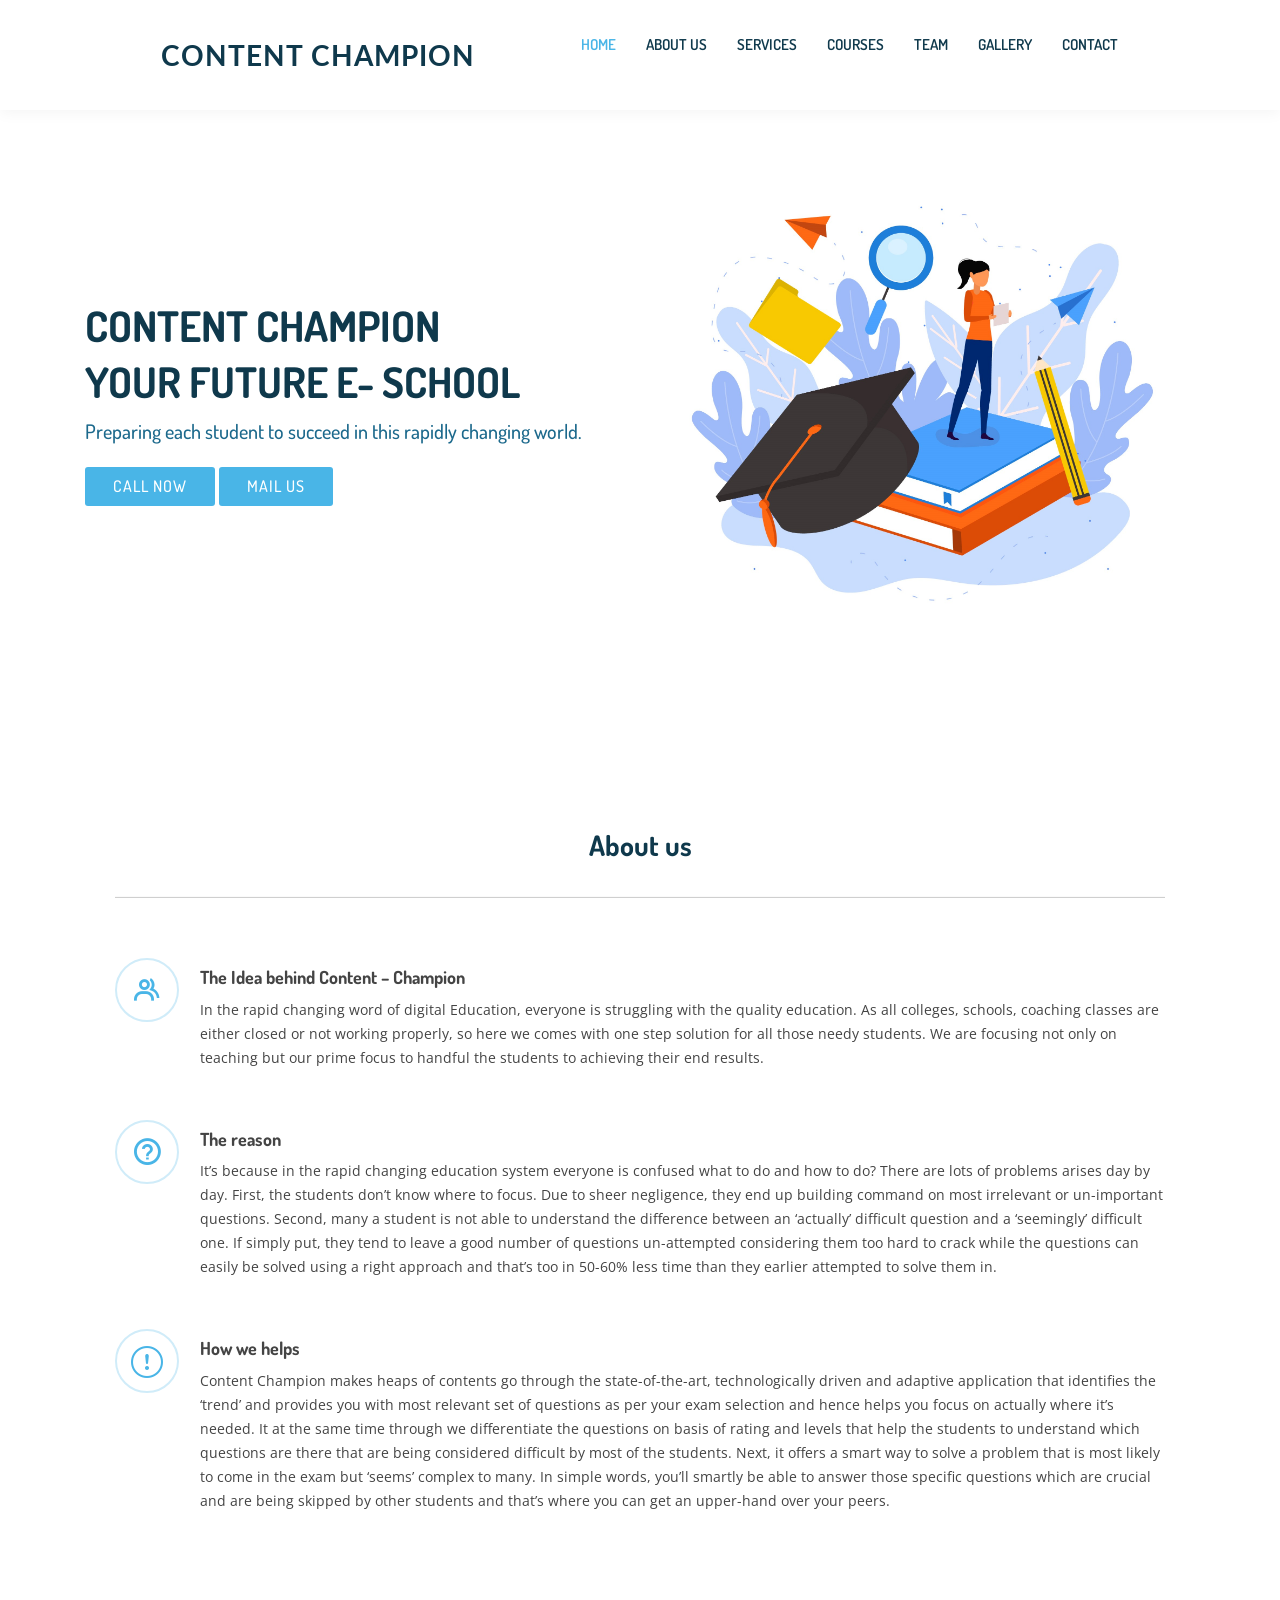
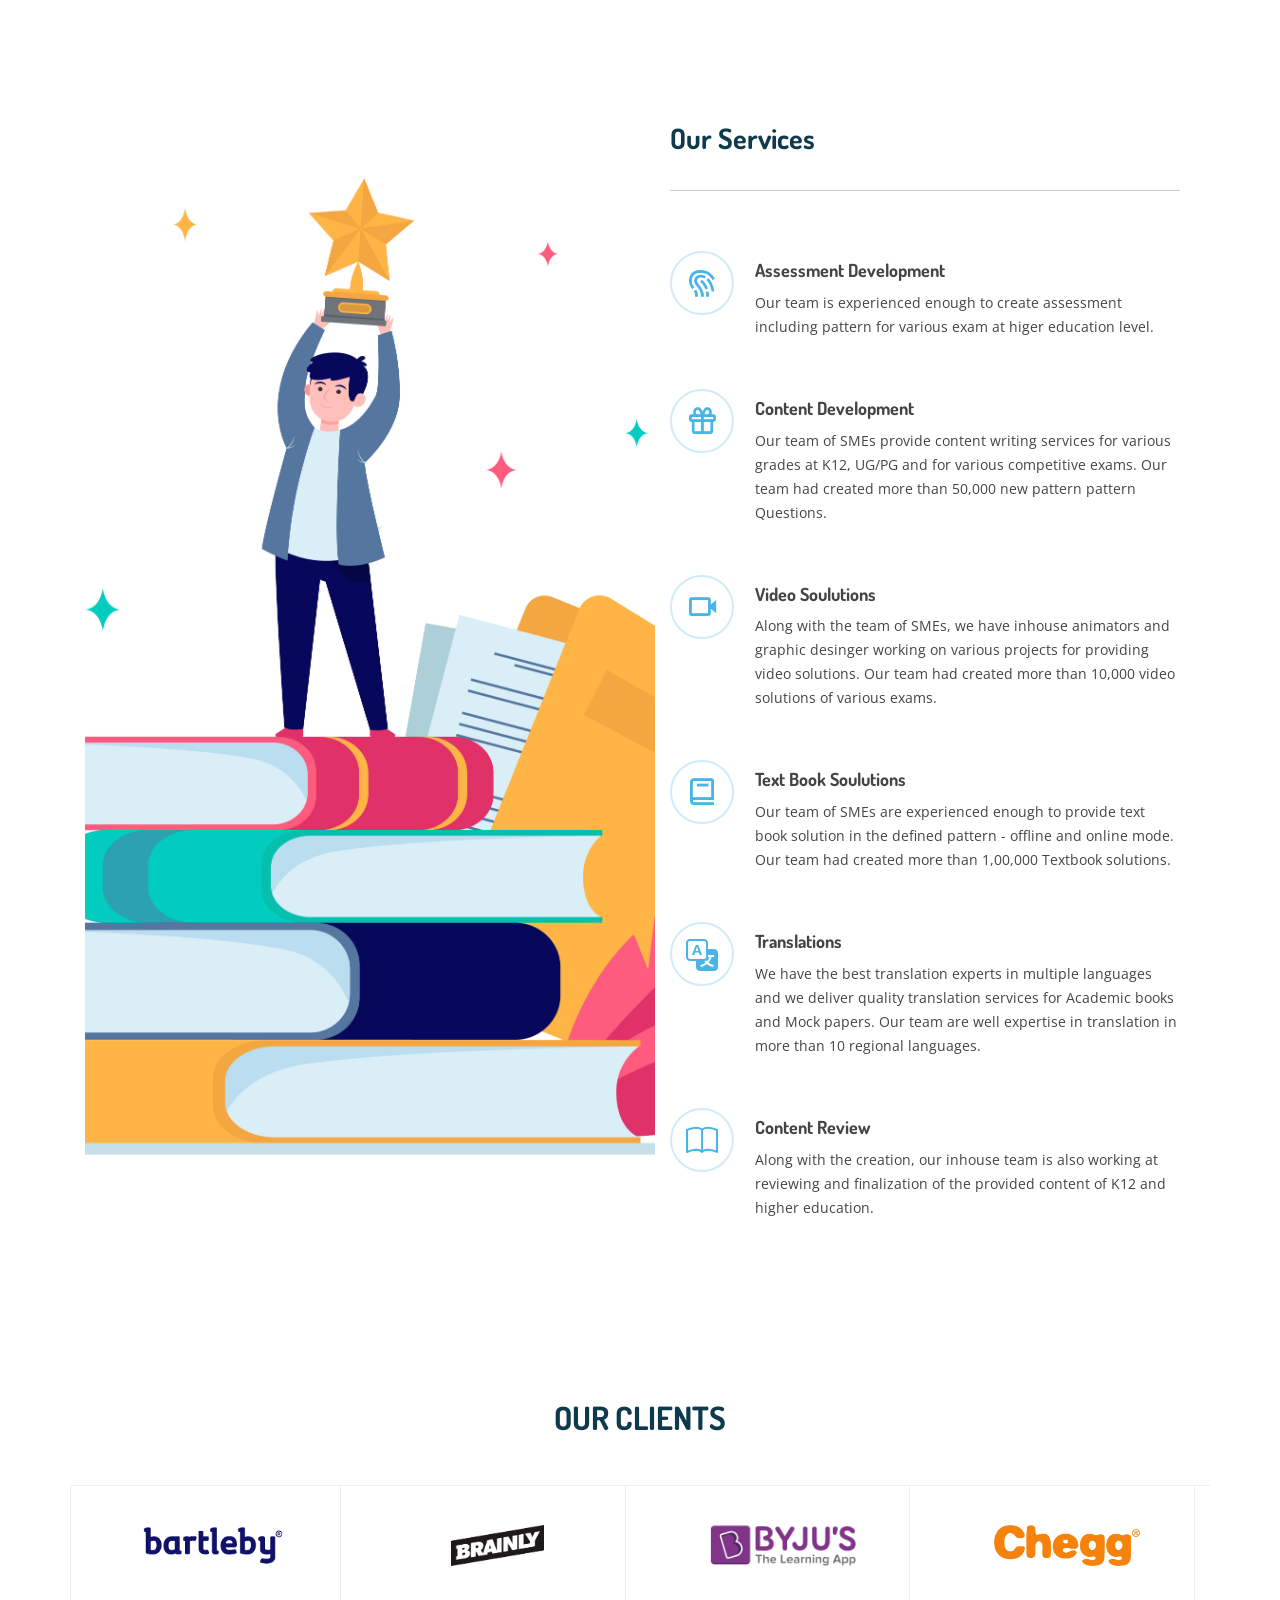
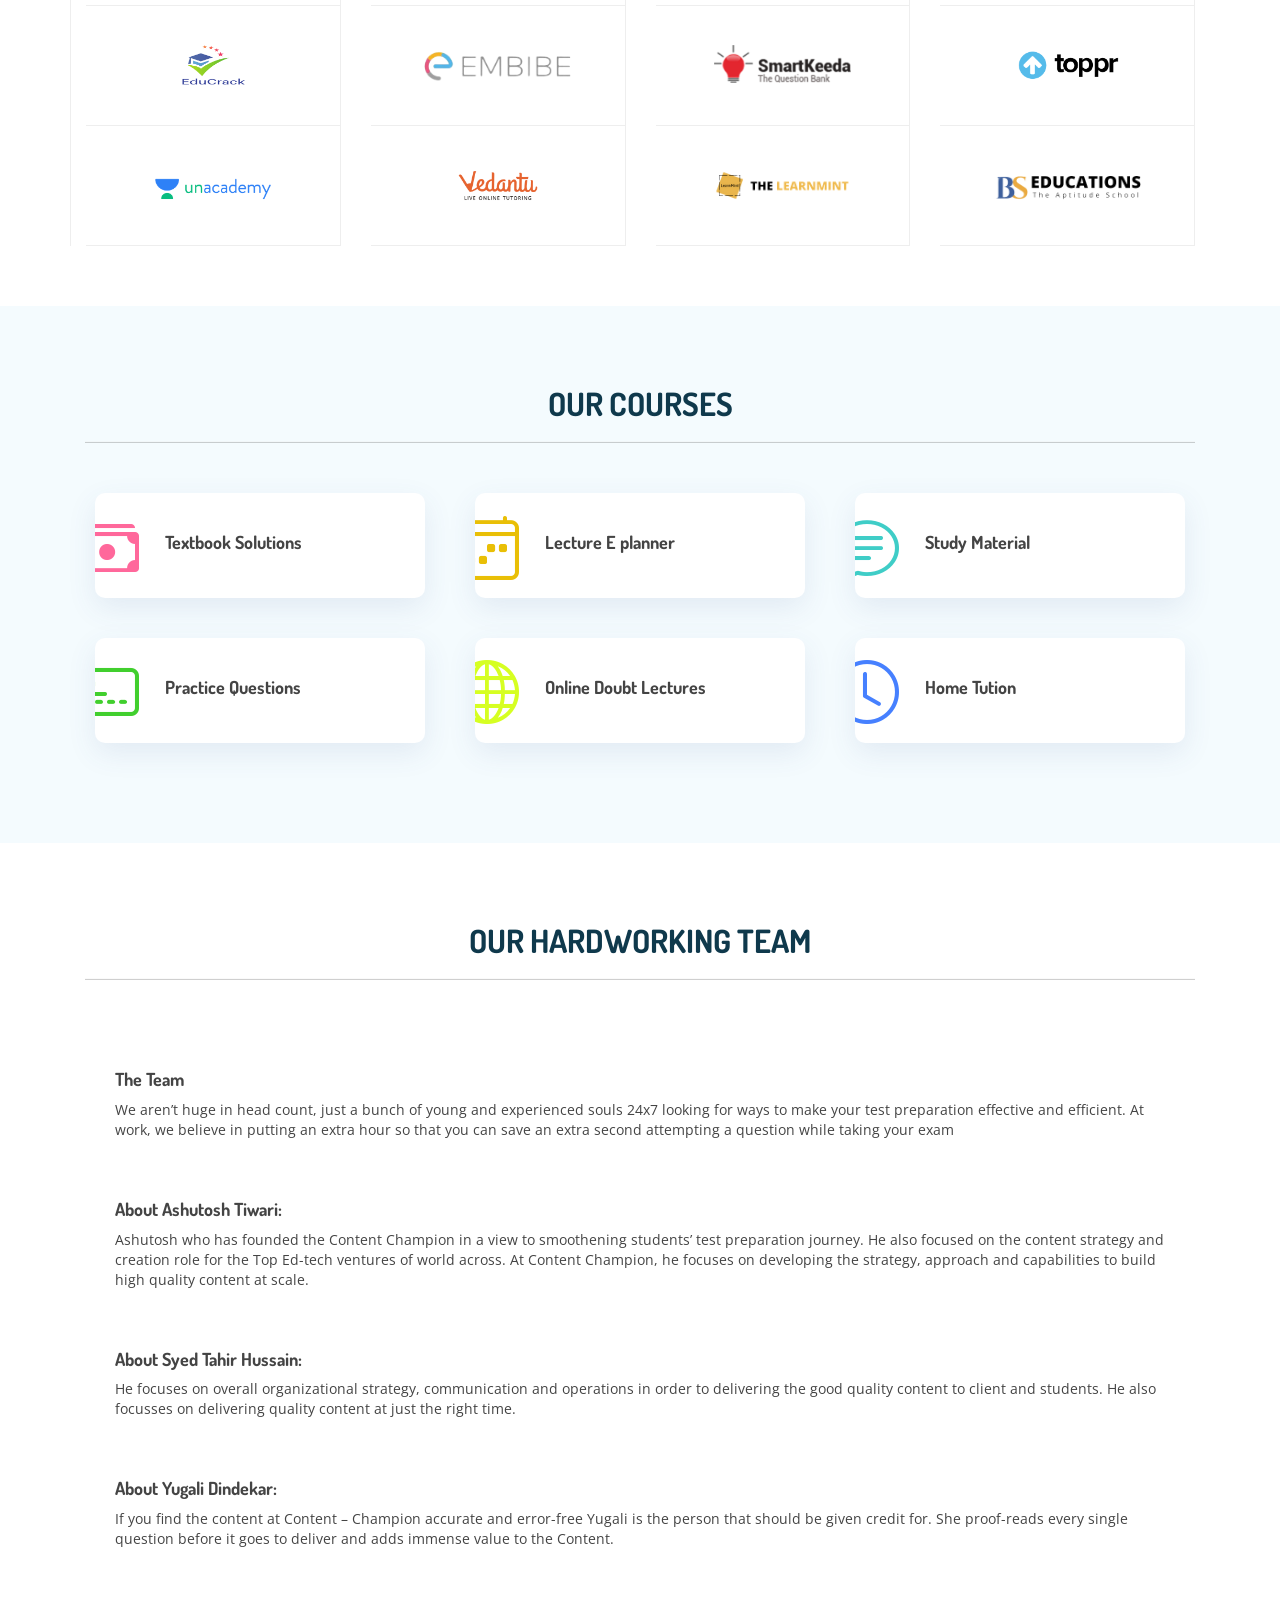
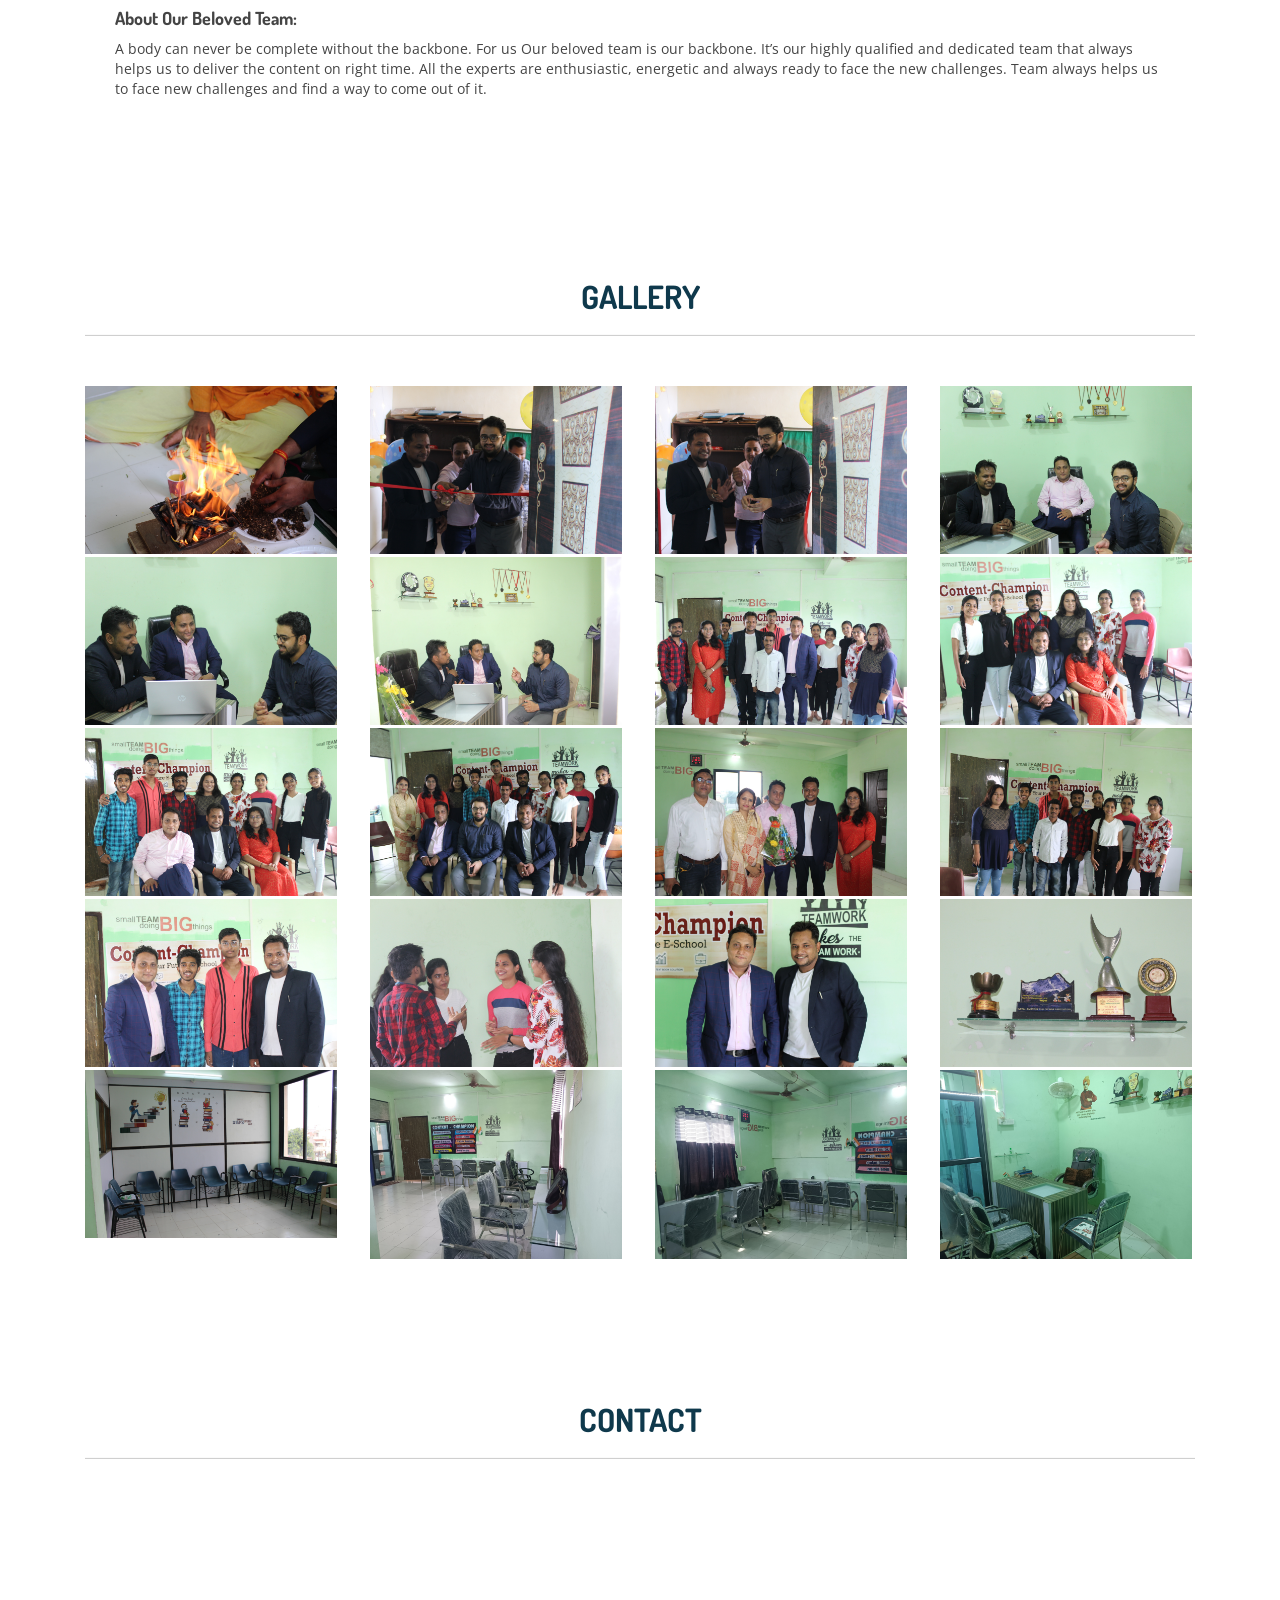
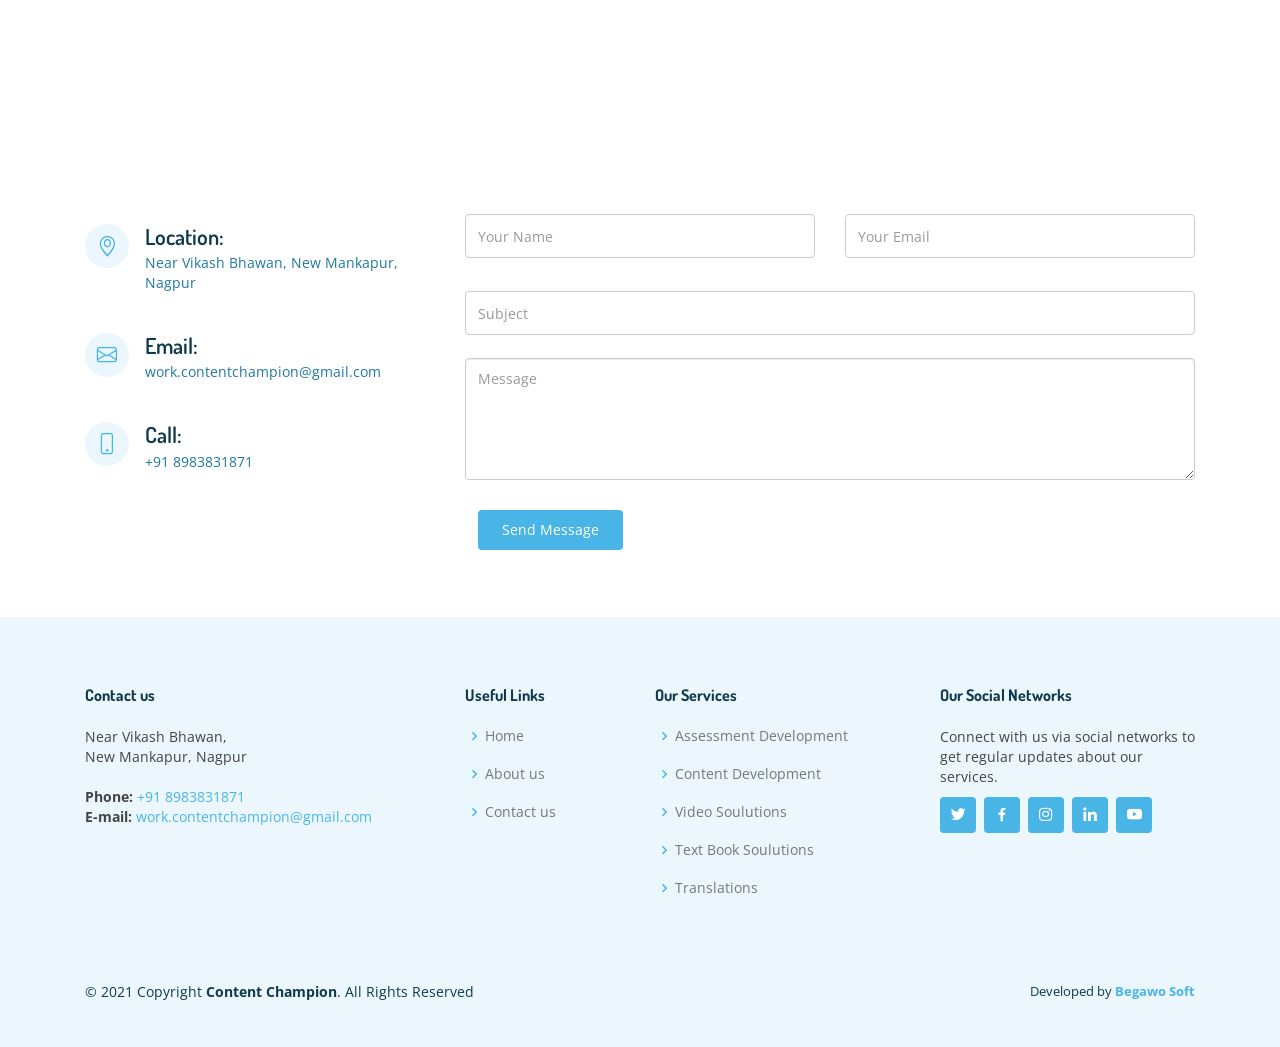
<file: index.html>
<!DOCTYPE html>
<html lang="en">

<head>
  <!-- Meta -->
  <meta charset="utf-8">
  <meta content="width=device-width, initial-scale=1.0" name="viewport">
  <meta content="" name="description">
  <meta content="" name="keywords">

  <title>Content Champion</title>

  <!-- Favicons -->
  <link href="assets/img/favicon.png" rel="icon">
  <link href="assets/img/apple-touch-icon.png" rel="apple-touch-icon">

  <!-- Google Fonts -->
  <link
    href="https://fonts.googleapis.com/css?family=Open+Sans:300,300i,400,400i,600,600i,700,700i|Dosis:300,400,500,,600,700,700i|Lato:300,300i,400,400i,700,700i"
    rel="stylesheet">

  <!-- Vendor CSS Files -->
  <link href="assets/vendor/bootstrap/css/bootstrap.min.css" rel="stylesheet">
  <link href="assets/vendor/bootstrap-icons/bootstrap-icons.css" rel="stylesheet">
  <link href="assets/vendor/boxicons/css/boxicons.min.css" rel="stylesheet">
  <link href="assets/vendor/glightbox/css/glightbox.min.css" rel="stylesheet">
  <link href="assets/vendor/swiper/swiper-bundle.min.css" rel="stylesheet">

  <link rel="stylesheet" href="https://maxcdn.bootstrapcdn.com/bootstrap/3.4.1/css/bootstrap.min.css">
  <script src="https://ajax.googleapis.com/ajax/libs/jquery/3.5.1/jquery.min.js"></script>
  <script src="https://maxcdn.bootstrapcdn.com/bootstrap/3.4.1/js/bootstrap.min.js"></script>

  <!-- Template Main CSS File -->
  <link href="assets/css/style.css" rel="stylesheet">

</head>

<body>

  <!-- ======= Header ======= -->
  <header id="header" class="fixed-top">
    <div class="container d-flex align-items-center justify-content-between">

      <!-- <a href="index.html" class="logo"><img src="assets/img/logo.png" alt="" class="img-fluid"></a> -->
      <!-- Uncomment below if you prefer to use text as a logo -->
      <h1 class="logo"><a href="index.html">Content Champion</a></h1>

      <nav id="navbar" class="navbar">
        <ul>
          <li><a class="nav-link scrollto active" href="#hero">Home</a></li>
          <li><a class="nav-link scrollto" href="#about">About us</a></li>
          <li><a class="nav-link scrollto" href="#service">Services</a></li>
          <li><a class="nav-link scrollto" href="#courses">Courses</a></li>
          <li><a class="nav-link scrollto" href="#team">Team</a></li>
          <li><a class="nav-link scrollto " href="#gallery">Gallery</a></li>
          <li><a class="nav-link scrollto" href="#contact">Contact</a></li>
        </ul>
        <i class="bi bi-list mobile-nav-toggle"></i>
      </nav><!-- .navbar -->

    </div>
  </header><!-- End Header -->

  <!-- ======= Hero Section ======= -->
  <section id="hero" class="d-flex align-items-center">

    <div class="container">
      <div class="row">
        <div class="col-lg-6 pt-4 pt-lg-0 order-2 order-lg-1 d-flex flex-column justify-content-center">
          <h1>Content Champion</h1>
          <h1>Your Future E- School</h1>
          <h2>
            Preparing each student to succeed in this rapidly changing world.
          </h2>
          <div>
            <a href="tel:+91 8983831871" class="btn-get-started scrollto">Call now</a>
            <a href="mailto: work.contentchampion@gmail.com" class="btn-get-started scrollto">Mail us</a>
          </div>
        </div>
        <div class="col-lg-6 order-1 order-lg-2 hero-img">
          <!-- <img src="assets/img/illustrator/online-tutorials-concept.jpg" class="img-fluid" alt=""> -->
          <img src="assets/img/illustrator/flat-university-concept-background.jpg" class="img-fluid" alt="">
        </div>
      </div>
    </div>

  </section><!-- End Hero -->

  <main id="main">


    <!-- ======= About Section ======= -->
    <section id="about" class="about">
      <div class="container">

        <div class="icon-boxes d-flex flex-column align-items-stretch justify-content-center py-5 px-lg-5">
          <h3 class="text-center">About us</h3>
          <hr>
          <div class="icon-box">
            <div class="icon"><i class="bx bx-group"></i></div>
            <h4 class="title">The Idea behind Content – Champion</h4>
            <p class="description">
              In the rapid changing word of digital Education, everyone is struggling with the quality education. As all
              colleges, schools, coaching classes are either closed or not working properly, so here we comes with one
              step solution for all those needy students.
              We are focusing not only on teaching but our prime focus to handful the students to achieving their end
              results.
            </p>
          </div>
          <div class="icon-box">
            <div class="icon"><i class="bx bx-help-circle"></i></div>
            <h4 class="title">The reason</h4>
            <p class="description">
              It’s because in the rapid changing education system everyone is confused what to do and how to do? There
              are lots of problems arises day by day.
              First, the students don’t know where to focus. Due to sheer negligence, they end up building command on
              most irrelevant or un-important questions.
              Second, many a student is not able to understand the difference between an ‘actually’ difficult question
              and a ‘seemingly’ difficult one. If simply put, they tend to leave a good number of questions un-attempted
              considering them too hard to crack while the questions can easily be solved using a right approach and
              that’s too in 50-60% less time than they earlier attempted to solve them in.
            </p>
          </div>
          <div class="icon-box">
            <div class="icon"><i class="bx bi-exclamation-circle"></i></div>
            <h4 class="title">How we helps</h4>
            <p class="description">
              Content Champion makes heaps of contents go through the state-of-the-art, technologically driven and
              adaptive application that identifies the ‘trend’ and provides you with most relevant set of questions as
              per your exam selection and hence helps you focus on actually where it’s needed.
              It at the same time through we differentiate the questions on basis of rating and levels that help the
              students to understand which questions are there that are being considered difficult by most of the
              students.
              Next, it offers a smart way to solve a problem that is most likely to come in the exam but ‘seems’ complex
              to many. In simple words, you’ll smartly be able to answer those specific questions which are crucial and
              are being skipped by other students and that’s where you can get an upper-hand over your peers.
            </p>
          </div>

        </div>
      </div>
    </section><!-- End About us Section -->


    <!-- ======= Services Section ======= -->
    <section id="service" class="about">
      <div class="container">

        <div class="row">
          <div class="col-xl-5 col-lg-6 d-flex justify-content-center video-box align-items-stretch position-relative">
            <!-- uncomment this of you want to add a youtube play video button -->
            <!-- <a href="https://youtu.be/lTRiuFIWV54" class="glightbox play-btn mb-4"></a> -->
          </div>

          <div
            class="col-xl-7 col-lg-6 icon-boxes d-flex flex-column align-items-stretch justify-content-center py-5 px-lg-5">
            <h3>Our Services</h3>
            <hr>

            <div class="icon-box">
              <div class="icon"><i class="bx bx-fingerprint"></i></div>
              <h4 class="title">Assessment Development</h4>
              <p class="description">Our team is experienced enough to create assessment including pattern for various
                exam at higer education level.</p>
            </div>

            <div class="icon-box">
              <div class="icon"><i class="bx bx-gift"></i></div>
              <h4 class="title">Content Development</h4>
              <p class="description">Our team of SMEs provide content writing services for various grades at K12, UG/PG
                and for various competitive exams.
                Our team had created more than 50,000 new pattern pattern Questions.</p>
            </div>

            <div class="icon-box">
              <div class="icon"><i class="bx bx-video"></i></div>
              <h4 class="title">Video Soulutions</h4>
              <p class="description">Along with the team of SMEs, we have inhouse animators and graphic desinger working
                on various projects for providing video solutions.
                Our team had created more than 10,000 video solutions of various exams.</p>
            </div>

            <div class="icon-box">
              <div class="icon"><i class="bx bx-book"></i></div>
              <h4 class="title">Text Book Soulutions</h4>
              <p class="description">Our team of SMEs are experienced enough to provide text book solution in the
                defined pattern - offline and online mode.
                Our team had created more than 1,00,000 Textbook solutions.</p>
            </div>

            <div class="icon-box">
              <div class="icon"><i class="bx bi-translate"></i></div>
              <h4 class="title">Translations</h4>
              <p class="description">We have the best translation experts in multiple languages and we deliver quality
                translation services for Academic books and Mock papers.
                Our team are well expertise in translation in more than 10 regional languages.</p>
            </div>

            <div class="icon-box">
              <div class="icon"><i class="bx bi-book"></i></div>
              <h4 class="title">Content Review</h4>
              <p class="description">Along with the creation, our inhouse team is also working at reviewing and finalization of the provided content of K12 and higher education.</p>
            </div>

          </div>
        </div>

      </div>
    </section><!-- End Services Section -->

    <!-- ======= Clients Section ======= -->
    <section id="clients" class="clients">
      <div class="container">
        <div class="section-title">
          <h2>Our Clients</h2>
        </div>
        <div class="row no-gutters clients-wrap clearfix wow fadeInUp">

          <div class="col-lg-3 col-md-4 col-6">
            <div class="client-logo">
              <img src="assets/img/clients/bartleby-logo.png" class="img-fluid" alt="">
            </div>
          </div>

          <div class="col-lg-3 col-md-4 col-6">
            <div class="client-logo">
              <img src="assets/img/clients/Brainly-logo.png" class="img-fluid" alt="">
            </div>
          </div>

          <div class="col-lg-3 col-md-4 col-6">
            <div class="client-logo">
              <img src="assets/img/clients/Byjus-logo.png" class="img-fluid" alt="">
            </div>
          </div>

          <div class="col-lg-3 col-md-4 col-6">
            <div class="client-logo">
              <img src="assets/img/clients/Chegg-logo..png" class="img-fluid" alt="">
            </div>
          </div>

          <div class="col-lg-3 col-md-4 col-6">
            <div class="client-logo">
              <img src="assets/img/clients/Educrack-logo.png" class="img-fluid" alt="">
            </div>
          </div>

          <div class="col-lg-3 col-md-4 col-6">
            <div class="client-logo">
              <img src="assets/img/clients/Embibe-logo.png" class="img-fluid" alt="">
            </div>
          </div>

          <div class="col-lg-3 col-md-4 col-6">
            <div class="client-logo">
              <img src="assets/img/clients/Smartkeeda-logo.png" class="img-fluid" alt="">
            </div>
          </div>

          <div class="col-lg-3 col-md-4 col-6">
            <div class="client-logo">
              <img src="assets/img/clients/Toppr-logo.png" class="img-fluid" alt="">
            </div>
          </div>

          <div class="col-lg-3 col-md-4 col-6">
            <div class="client-logo">
              <img src="assets/img/clients/unacademy-logo.png" class="img-fluid" alt="">
            </div>
          </div>

          <div class="col-lg-3 col-md-4 col-6">
            <div class="client-logo">
              <img src="assets/img/clients/Vedantulogo-logo.png" class="img-fluid" alt="">
            </div>
          </div>

          <div class="col-lg-3 col-md-4 col-6">
            <div class="client-logo">
              <img src="assets/img/clients/The-learnmint-logo.png" class="img-fluid" alt="">
            </div>
          </div>

          <div class="col-lg-3 col-md-4 col-6">
            <div class="client-logo">
              <img src="assets/img/clients/Bs-education-logo.png" class="img-fluid" alt="">
            </div>
          </div>

        </div>

      </div>
    </section><!-- End Clients Section -->

    <!-- ======= Courses Section ======= -->
    <section id="courses" class="services section-bg">
      <div class="container">

        <div class="section-title">
          <h2>Our Courses</h2>
          <hr>
        </div>

        <div class="row">
          <div class="col-lg-4 col-md-6">
            <div class="icon-box">
              <div class="icon"><i class="bi bi-cash-stack" style="color: #ff689b;"></i></div>
              <h4 class="title">Textbook Solutions</h4>
              <!-- <p class="description">Voluptatum deleniti atque corrupti quos dolores et quas molestias excepturi sint
                occaecati cupiditate non provident</p> -->
            </div>
          </div>
          <div class="col-lg-4 col-md-6">
            <div class="icon-box">
              <div class="icon"><i class="bi bi-calendar4-week" style="color: #e9bf06;"></i></div>
              <h4 class="title">Lecture E planner</h4>
              <!-- <p class="description">Minim veniam, quis nostrud exercitation ullamco laboris nisi ut aliquip ex ea
                commodo consequat tarad limino ata</p> -->
            </div>
          </div>

          <div class="col-lg-4 col-md-6" data-wow-delay="0.1s">
            <div class="icon-box">
              <div class="icon"><i class="bi bi-chat-text" style="color: #3fcdc7;"></i></div>
              <h4 class="title">Study Material</h4>
              <!-- <p class="description">Duis aute irure dolor in reprehenderit in voluptate velit esse cillum dolore eu
                fugiat nulla pariatur</p> -->
            </div>
          </div>
          <div class="col-lg-4 col-md-6" data-wow-delay="0.1s">
            <div class="icon-box">
              <div class="icon"><i class="bi bi-credit-card-2-front" style="color:#41cf2e;"></i></div>
              <h4 class="title">Practice Questions</h4>
              <!-- <p class="description">Excepteur sint occaecat cupidatat non proident, sunt in culpa qui officia deserunt
                mollit anim id est laborum</p> -->
            </div>
          </div>

          <div class="col-lg-4 col-md-6" data-wow-delay="0.2s">
            <div class="icon-box">
              <div class="icon"><i class="bi bi-globe" style="color: #d6ff22;"></i></div>
              <h4 class="title">Online Doubt Lectures</h4>
              <!-- <p class="description">At vero eos et accusamus et iusto odio dignissimos ducimus qui blanditiis
                praesentium voluptatum deleniti atque</p> -->
            </div>
          </div>
          <div class="col-lg-4 col-md-6" data-wow-delay="0.2s">
            <div class="icon-box">
              <div class="icon"><i class="bi bi-clock" style="color: #4680ff;"></i></div>
              <h4 class="title">Home Tution</h4>
              <!-- <p class="description">Et harum quidem rerum facilis est et expedita distinctio. Nam libero tempore, cum
                soluta nobis est eligendi</p> -->
            </div>
          </div>
        </div>

      </div>
    </section>
    <!-- End Courses Section -->

    <!-- ======= Team Section ======= -->
    <section id="team" class="about">
      <div class="container">
        <div class="section-title">
          <h2>Our Hardworking Team</h2>
          <hr>
        </div>

        <div class="icon-boxes d-flex flex-column align-items-stretch justify-content-center py-5 px-lg-5">
          <h4 style="font-weight: bold;">
            The Team
          </h4>
          <p class="description">
            We aren’t huge in head count, just a bunch of young and experienced souls 24x7 looking for ways to make
            your test preparation effective and efficient. At work, we believe in putting an extra hour so that you
            can save an extra second attempting a question while taking your exam
          </p>
          <div class="icon-box">
            <h4 class="" style="font-weight: bold;">About Ashutosh Tiwari:</h4>
            <p class="">
              Ashutosh who has founded the Content Champion in a view to smoothening students’ test preparation journey.
              He also focused on the content strategy and creation role for the Top Ed-tech ventures of world across.
              At Content Champion, he focuses on developing the strategy, approach and capabilities to build high
              quality content at scale.
            </p>
          </div>
          <div class="icon-box">
            <h4 class="" style="font-weight: bold;">About Syed Tahir Hussain:</h4>
            <p class="">
              He focuses on overall organizational strategy, communication and operations in order to delivering the
              good quality content to client and students.
              He also focusses on delivering quality content at just the right time.
            </p>
          </div>
          <div class="icon-box">
            <h4 class="" style="font-weight: bold;">About Yugali Dindekar:</h4>
            <p class="">
              If you find the content at Content – Champion accurate and error-free Yugali is the person that should be
              given credit for. She proof-reads every single question before it goes to deliver and adds immense value
              to the Content.
            </p>
          </div>
          <div class="icon-box">
            <h4 style="font-weight: bold;">About Our Beloved Team:</h4>
            <p class="">
              A body can never be complete without the backbone.
              For us Our beloved team is our backbone.
              It’s our highly qualified and dedicated team that always helps us to deliver the content on right time.
              All the experts are enthusiastic, energetic and always ready to face the new challenges.
              Team always helps us to face new challenges and find a way to come out of it.
            </p>
          </div>

        </div>
      </div>

    </section><!-- End Team Section -->

    <!-- ======= Gallery Section ======= -->
    <section id="gallery" class="gallery">
      <div class="container">

        <div class="section-title">
          <h2>Gallery</h2>
          <hr>
        </div>

        <!-- show for small, medium, and large screens -->
        <div class="d-none d-lg-block d-md-block">
          <div class="row no-gutters">

            <div class="col-lg-3 col-md-4">
              <div class="gallery-item">
                <a href="assets/img/gallery/gallery-img-15.jpg" class="galleery-lightbox" data-gallery="gallery-item">
                  <img src="assets/img/gallery/gallery-img-15.jpg" alt="" class="img-fluid">
                </a>
              </div>
            </div>
            <div class="col-lg-3 col-md-4">
              <div class="gallery-item">
                <a href="assets/img/gallery/gallery-img-3.jpg" class="galleery-lightbox" data-gallery="gallery-item">
                  <img src="assets/img/gallery/gallery-img-3.jpg" alt="" class="img-fluid">
                </a>
              </div>
            </div>
            <div class="col-lg-3 col-md-4">
              <div class="gallery-item">
                <a href="assets/img/gallery/gallery-img-4.jpg" class="galleery-lightbox" data-gallery="gallery-item">
                  <img src="assets/img/gallery/gallery-img-4.jpg" alt="" class="img-fluid">
                </a>
              </div>
            </div>
            <div class="col-lg-3 col-md-4">
              <div class="gallery-item">
                <a href="assets/img/gallery/gallery-img-2.jpg" class="galleery-lightbox" data-gallery="gallery-item">
                  <img src="assets/img/gallery/gallery-img-2.jpg" alt="" class="img-fluid">
                </a>
              </div>
            </div>
            <div class="col-lg-3 col-md-4">
              <div class="gallery-item">
                <a href="assets/img/gallery/gallery-img-5.jpg" class="galleery-lightbox" data-gallery="gallery-item">
                  <img src="assets/img/gallery/gallery-img-5.jpg" alt="" class="img-fluid">
                </a>
              </div>
            </div>
            <div class="col-lg-3 col-md-4">
              <div class="gallery-item">
                <a href="assets/img/gallery/gallery-img-6.jpg" class="galleery-lightbox" data-gallery="gallery-item">
                  <img src="assets/img/gallery/gallery-img-6.jpg" alt="" class="img-fluid">
                </a>
              </div>
            </div>
            <div class="col-lg-3 col-md-4">
              <div class="gallery-item">
                <a href="assets/img/gallery/gallery-img-7.jpg" class="galleery-lightbox" data-gallery="gallery-item">
                  <img src="assets/img/gallery/gallery-img-7.jpg" alt="" class="img-fluid">
                </a>
              </div>
            </div>
            <div class="col-lg-3 col-md-4">
              <div class="gallery-item">
                <a href="assets/img/gallery/gallery-img-8.jpg" class="galleery-lightbox" data-gallery="gallery-item">
                  <img src="assets/img/gallery/gallery-img-8.jpg" alt="" class="img-fluid">
                </a>
              </div>
            </div>
            <div class="col-lg-3 col-md-4">
              <div class="gallery-item">
                <a href="assets/img/gallery/gallery-img-9.jpg" class="galleery-lightbox" data-gallery="gallery-item">
                  <img src="assets/img/gallery/gallery-img-9.jpg" alt="" class="img-fluid">
                </a>
              </div>
            </div>
            <div class="col-lg-3 col-md-4">
              <div class="gallery-item">
                <a href="assets/img/gallery/gallery-img-10.jpg" class="galleery-lightbox" data-gallery="gallery-item">
                  <img src="assets/img/gallery/gallery-img-10.jpg" alt="" class="img-fluid">
                </a>
              </div>
            </div>
            <div class="col-lg-3 col-md-4">
              <div class="gallery-item">
                <a href="assets/img/gallery/gallery-img-11.jpg" class="galleery-lightbox" data-gallery="gallery-item">
                  <img src="assets/img/gallery/gallery-img-11.jpg" alt="" class="img-fluid">
                </a>
              </div>
            </div>
            <div class="col-lg-3 col-md-4">
              <div class="gallery-item">
                <a href="assets/img/gallery/gallery-img-12.jpg" class="galleery-lightbox" data-gallery="gallery-item">
                  <img src="assets/img/gallery/gallery-img-12.jpg" alt="" class="img-fluid">
                </a>
              </div>
            </div>
            <div class="col-lg-3 col-md-4">
              <div class="gallery-item">
                <a href="assets/img/gallery/gallery-img-13.jpg" class="galleery-lightbox" data-gallery="gallery-item">
                  <img src="assets/img/gallery/gallery-img-13.jpg" alt="" class="img-fluid">
                </a>
              </div>
            </div>
            <div class="col-lg-3 col-md-4">
              <div class="gallery-item">
                <a href="assets/img/gallery/gallery-img-14.jpg" class="galleery-lightbox" data-gallery="gallery-item">
                  <img src="assets/img/gallery/gallery-img-14.jpg" alt="" class="img-fluid">
                </a>
              </div>
            </div>
            <div class="col-lg-3 col-md-4">
              <div class="gallery-item">
                <a href="assets/img/gallery/gallery-img-15.jpg" class="galleery-lightbox" data-gallery="gallery-item">
                  <img src="assets/img/gallery/gallery-img-1.jpg" alt="" class="img-fluid">
                </a>
              </div>
            </div>
            <div class="col-lg-3 col-md-4">
              <div class="gallery-item">
                <a href="assets/img/gallery/gallery-img-16.jpg" class="galleery-lightbox" data-gallery="gallery-item">
                  <img src="assets/img/gallery/gallery-img-16.jpg" alt="" class="img-fluid">
                </a>
              </div>
            </div>
            <div class="col-lg-3 col-md-4">
              <div class="gallery-item">
                <a href="assets/img/gallery/gallery-img-17.jpg" class="galleery-lightbox" data-gallery="gallery-item">
                  <img src="assets/img/gallery/gallery-img-17.jpg" alt="" class="img-fluid">
                </a>
              </div>
            </div>
            <div class="col-lg-3 col-md-4">
              <div class="gallery-item">
                <a href="assets/img/gallery/gallery-img-18.jpg" class="galleery-lightbox" data-gallery="gallery-item">
                  <img src="assets/img/gallery/gallery-img-18.jpg" alt="" class="img-fluid">
                </a>
              </div>
            </div>
            <div class="col-lg-3 col-md-4">
              <div class="gallery-item">
                <a href="assets/img/gallery/gallery-img-19.jpg" class="galleery-lightbox" data-gallery="gallery-item">
                  <img src="assets/img/gallery/gallery-img-19.jpg" alt="" class="img-fluid">
                </a>
              </div>
            </div>
            <div class="col-lg-3 col-md-4">
              <div class="gallery-item">
                <a href="assets/img/gallery/gallery-img-20.jpg" class="galleery-lightbox" data-gallery="gallery-item">
                  <img src="assets/img/gallery/gallery-img-20.jpg" alt="" class="img-fluid">
                </a>
              </div>
            </div>

          </div>
        </div>

        <!-- show for extra small screens -->
        <div class="d-block d-sm-none d-md-none d-lg-none">
          <div class="container">
            <div id="myCarousel" class="carousel slide" data-ride="carousel">
              <!-- Indicators -->
              <ol class="carousel-indicators">
                <!-- <li data-target="#myCarousel" data-slide-to="0" class="active"></li>
                  <li data-target="#myCarousel" data-slide-to="1"></li>
                  <li data-target="#myCarousel" data-slide-to="2"></li>
                  <li data-target="#myCarousel" data-slide-to="3"></li>
                  <li data-target="#myCarousel" data-slide-to="4"></li>
                  <li data-target="#myCarousel" data-slide-to="5"></li>
                  <li data-target="#myCarousel" data-slide-to="6"></li>
                  <li data-target="#myCarousel" data-slide-to="7"></li>
                  <li data-target="#myCarousel" data-slide-to="8"></li>
                  <li data-target="#myCarousel" data-slide-to="9"></li>
                  <li data-target="#myCarousel" data-slide-to="10"></li>
                  <li data-target="#myCarousel" data-slide-to="11"></li>
                  <li data-target="#myCarousel" data-slide-to="12"></li>
                  <li data-target="#myCarousel" data-slide-to="13"></li>
                  <li data-target="#myCarousel" data-slide-to="14"></li>
                  <li data-target="#myCarousel" data-slide-to="15"></li>
                  <li data-target="#myCarousel" data-slide-to="16"></li>
                  <li data-target="#myCarousel" data-slide-to="17"></li>
                  <li data-target="#myCarousel" data-slide-to="18"></li>
                  <li data-target="#myCarousel" data-slide-to="19"></li> -->
              </ol>

              <!-- Wrapper for slides -->
              <div class="carousel-inner">
                <div class="item active">
                  <img src="assets/img/gallery/gallery-img-15.jpg" alt="Los Angeles" style="width:100%;">
                </div>

                <div class="item">
                  <img src="assets/img/gallery/gallery-img-3.jpg" alt="Chicago" style="width:100%;">
                </div>

                <div class="item">
                  <img src="assets/img/gallery/gallery-img-4.jpg" alt="Chicago" style="width:100%;">
                </div>

                <div class="item">
                  <img src="assets/img/gallery/gallery-img-2.jpg" alt="Chicago" style="width:100%;">
                </div>

                <div class="item">
                  <img src="assets/img/gallery/gallery-img-5.jpg" alt="Chicago" style="width:100%;">
                </div>

                <div class="item">
                  <img src="assets/img/gallery/gallery-img-6.jpg" alt="Chicago" style="width:100%;">
                </div>

                <div class="item">
                  <img src="assets/img/gallery/gallery-img-7.jpg" alt="Chicago" style="width:100%;">
                </div>

                <div class="item">
                  <img src="assets/img/gallery/gallery-img-8.jpg" alt="Chicago" style="width:100%;">
                </div>

                <div class="item">
                  <img src="assets/img/gallery/gallery-img-9.jpg" alt="Chicago" style="width:100%;">
                </div>

                <div class="item">
                  <img src="assets/img/gallery/gallery-img-10.jpg" alt="Chicago" style="width:100%;">
                </div>

                <div class="item">
                  <img src="assets/img/gallery/gallery-img-11.jpg" alt="Chicago" style="width:100%;">
                </div>

                <div class="item">
                  <img src="assets/img/gallery/gallery-img-12.jpg" alt="Chicago" style="width:100%;">
                </div>

                <div class="item">
                  <img src="assets/img/gallery/gallery-img-13.jpg" alt="Chicago" style="width:100%;">
                </div>

                <div class="item">
                  <img src="assets/img/gallery/gallery-img-14.jpg" alt="Chicago" style="width:100%;">
                </div>

                <div class="item">
                  <img src="assets/img/gallery/gallery-img-1.jpg" alt="Chicago" style="width:100%;">
                </div>

                <div class="item">
                  <img src="assets/img/gallery/gallery-img-16.jpg" alt="Chicago" style="width:100%;">
                </div>

                <div class="item">
                  <img src="assets/img/gallery/gallery-img-17.jpg" alt="Chicago" style="width:100%;">
                </div>

                <div class="item">
                  <img src="assets/img/gallery/gallery-img-18.jpg" alt="Chicago" style="width:100%;">
                </div>

                <div class="item">
                  <img src="assets/img/gallery/gallery-img-19.jpg" alt="Chicago" style="width:100%;">
                </div>

                <div class="item">
                  <img src="assets/img/gallery/gallery-img-20.jpg" alt="Chicago" style="width:100%;">
                </div>


                <!-- Left and right controls -->
                <a class="left carousel-control" href="#myCarousel" data-slide="prev">
                  <span class="glyphicon glyphicon-chevron-left"></span>
                  <span class="sr-only">Previous</span>
                </a>
                <a class="right carousel-control" href="#myCarousel" data-slide="next">
                  <span class="glyphicon glyphicon-chevron-right"></span>
                  <span class="sr-only">Next</span>
                </a>
              </div>
            </div>
          </div>

        </div>
    </section><!-- End Gallery Section -->

    <!-- ======= Contact Section ======= -->
    <section id="contact" class="contact">
      <div class="container">

        <div class="section-title">
          <h2>Contact</h2>
          <hr>
        </div>

        <div>
          <iframe style="border:0; width: 100%; height: 270px;"
            src="https://www.google.com/maps/embed?pb=!1m18!1m12!1m3!1d3720.099189829733!2d79.07596911493533!3d21.188218285912296!2m3!1f0!2f0!3f0!3m2!1i1024!2i768!4f13.1!3m3!1m2!1s0x0%3A0x13ac586a588c6bb0!2sTIWARI&#39;S%20STUDY%20POINT%20(BANKING%20ACADEMY%20%2C%20NAGPUR)!5e0!3m2!1sen!2sin!4v1635235133897!5m2!1sen!2sin"
            frameborder="0" allowfullscreen></iframe>
        </div>

        <div class="row mt-5">
          <div class="col-lg-4">
            <div class="info">
              <div class="address">
                <i class="bi bi-geo-alt"></i>
                <h4>Location:</h4>
                <p>
                  Near Vikash Bhawan, New Mankapur, Nagpur
                </p>
              </div>

              <a href="mailto:work.contentchampion@gmail.com" style="text-decoration: none;">
                <div class="email">
                  <i class="bi bi-envelope"></i>
                  <h4>Email:</h4>
                  <p>work.contentchampion@gmail.com</p>
                </div>
              </a>

              <a href="tel:+91 8983831871" style="text-decoration: none;">
                <div class="phone">
                  <i class="bi bi-phone"></i>
                  <h4>Call:</h4>
                  <p>+91 8983831871</p>
                </div>
              </a>

            </div>

          </div>

          <div class="col-lg-8 mt-5 mt-lg-0">

            <form class="pure-form">
              <div class="row">
                <div class="col-md-6 form-group">
                  <input type="text" name="name" class="form-control" id="name" placeholder="Your Name" required>
                </div>
                <div class="col-md-6 form-group mt-3 mt-md-0">
                  <input type="email" class="form-control" name="email" id="email" placeholder="Your Email" required>
                </div>
              </div>
              <div class="form-group mt-3">
                <input type="text" class="form-control" name="subject" id="subject" placeholder="Subject" required>
              </div>
              <div class="form-group mt-3">
                <textarea class="form-control" name="message" id="message" rows="5" placeholder="Message"
                  required></textarea>
              </div>
              <div class="my-3">
                <!-- <div class="loading">Loading...</div> -->
                <div id="error-message" class="error-message text-light" style="display: none;">
                  Sorry message has not been sent because of some external issue.
                </div>
                <div id="sent-message" class="sent-message text-light" style="display: none;">
                  Your message has been sent. Thank you!
                </div>
              </div>
              <div class="btn btn-primart text-center"><button type="submit">Send Message</button></div>
            </form>

          </div>

        </div>

      </div>
    </section><!-- End Contact Section -->

  </main><!-- End #main -->

  <!-- ======= Footer ======= -->
  <footer id="footer">
    <div class="footer-top">
      <div class="container">
        <div class="row">
          <div class="col-lg-4 col-md-7 footer-links">
            <h4>Contact us</h4>
            <p>
              Near Vikash Bhawan,
              <br>
              New Mankapur, Nagpur<br> <br>
              <strong>Phone:</strong><a href="tel:+91 8983831871"> +91 8983831871</a><br>
              <strong>E-mail:</strong><a href="mailto:work.contentchampion@gmail.com">
                work.contentchampion@gmail.com</a><br>
            </p>
          </div>

          <div class="col-lg-2 col-md-5 footer-links">
            <h4>Useful Links</h4>
            <ul>
              <li><i class="bx bx-chevron-right"></i> <a href="#">Home</a></li>
              <li><i class="bx bx-chevron-right"></i> <a href="#about">About us</a></li>
              <li><i class="bx bx-chevron-right"></i> <a href="#contact">Contact us</a></li>
            </ul>
          </div>

          <div class="col-lg-3 col-md-6 footer-links">
            <h4>Our Services</h4>
            <ul>
              <li><i class="bx bx-chevron-right"></i> <a href="#service">Assessment Development</a></li>
              <li><i class="bx bx-chevron-right"></i> <a href="#service">Content Development</a></li>
              <li><i class="bx bx-chevron-right"></i> <a href="#service">Video Soulutions</a></li>
              <li><i class="bx bx-chevron-right"></i> <a href="#service">Text Book Soulutions</a></li>
              <li><i class="bx bx-chevron-right"></i> <a href="#service">Translations</a></li>
            </ul>
          </div>

          <div class="col-lg-3 col-md-6 footer-links">
            <h4>Our Social Networks</h4>
            <p>
              Connect with us via social networks to get regular updates about our services.
            </p>
            <div class="social-links mt-3">
              <a href="#" class="twitter"><i class="bx bxl-twitter"></i></a>
              <a href="#" class="facebook"><i class="bx bxl-facebook"></i></a>
              <a href="#" class="instagram"><i class="bx bxl-instagram"></i></a>
              <a href="#" class="linkedin"><i class="bx bxl-linkedin"></i></a>
              <a href="#" class="youtube"><i class="bx bxl-youtube"></i></a>
            </div>
          </div>

        </div>
      </div>
    </div>

    <div class="container py-4">
      <div class="copyright">
        &copy; 2021 Copyright <strong><span>Content Champion</span></strong>. All Rights Reserved
      </div>
      <div class="credits">
        Developed by <a href="https://begawosoft.com/" target="_"><strong>Begawo Soft</strong></a>
      </div>
    </div>
  </footer>
  <!-- End Footer -->

  <a href="#" class="back-to-top d-flex align-items-center justify-content-center"><i
      class="bi bi-arrow-up-short"></i></a>

  <!-- Vendor JS Files -->
  <script src="assets/vendor/bootstrap/js/bootstrap.bundle.min.js"></script>
  <script src="assets/vendor/glightbox/js/glightbox.min.js"></script>
  <script src="assets/vendor/isotope-layout/isotope.pkgd.min.js"></script>
  <script src="assets/vendor/php-email-form/validate.js"></script>
  <script src="assets/vendor/purecounter/purecounter.js"></script>
  <script src="assets/vendor/swiper/swiper-bundle.min.js"></script>

  <!-- Template Main JS File -->
  <script src="assets/js/main.js"></script>

</body>

<!-- Conto-Bot form js -->
<script src="assets/js/tg-form.js"></script>

</html>
</file>
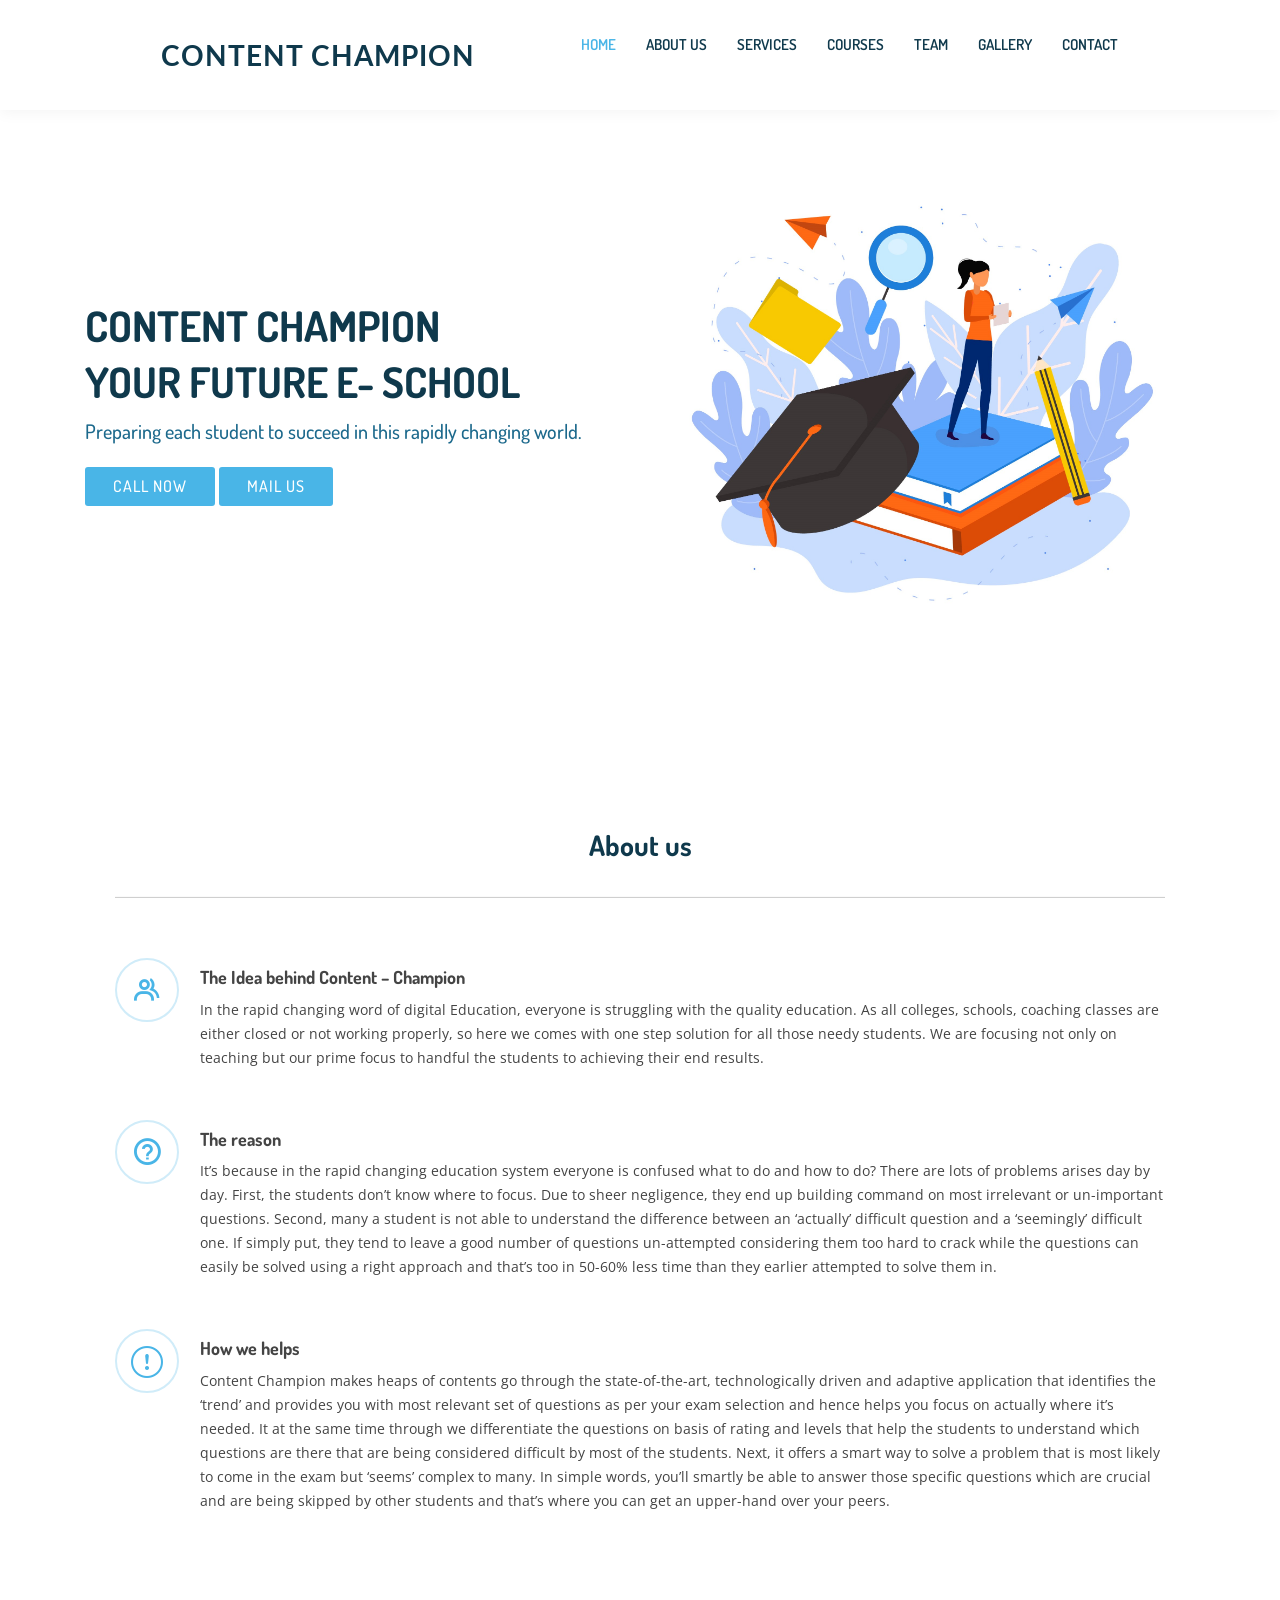
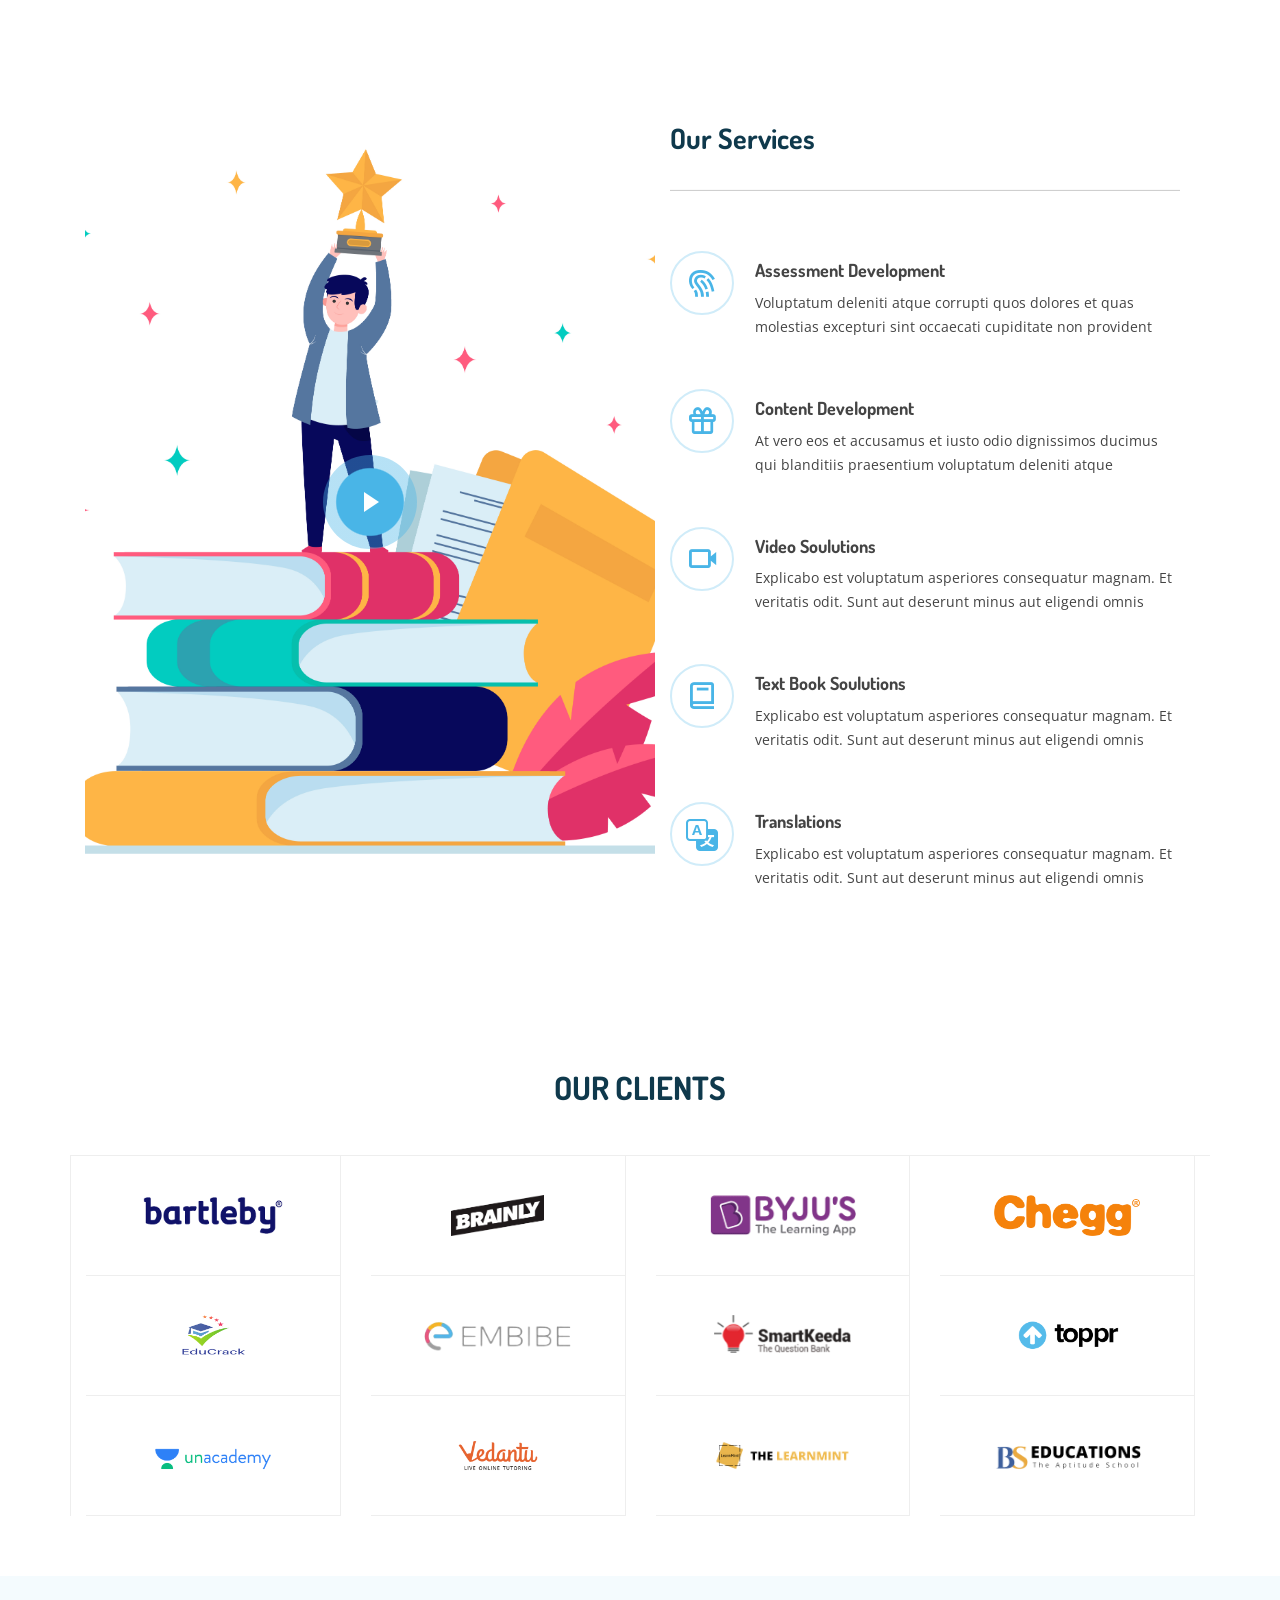
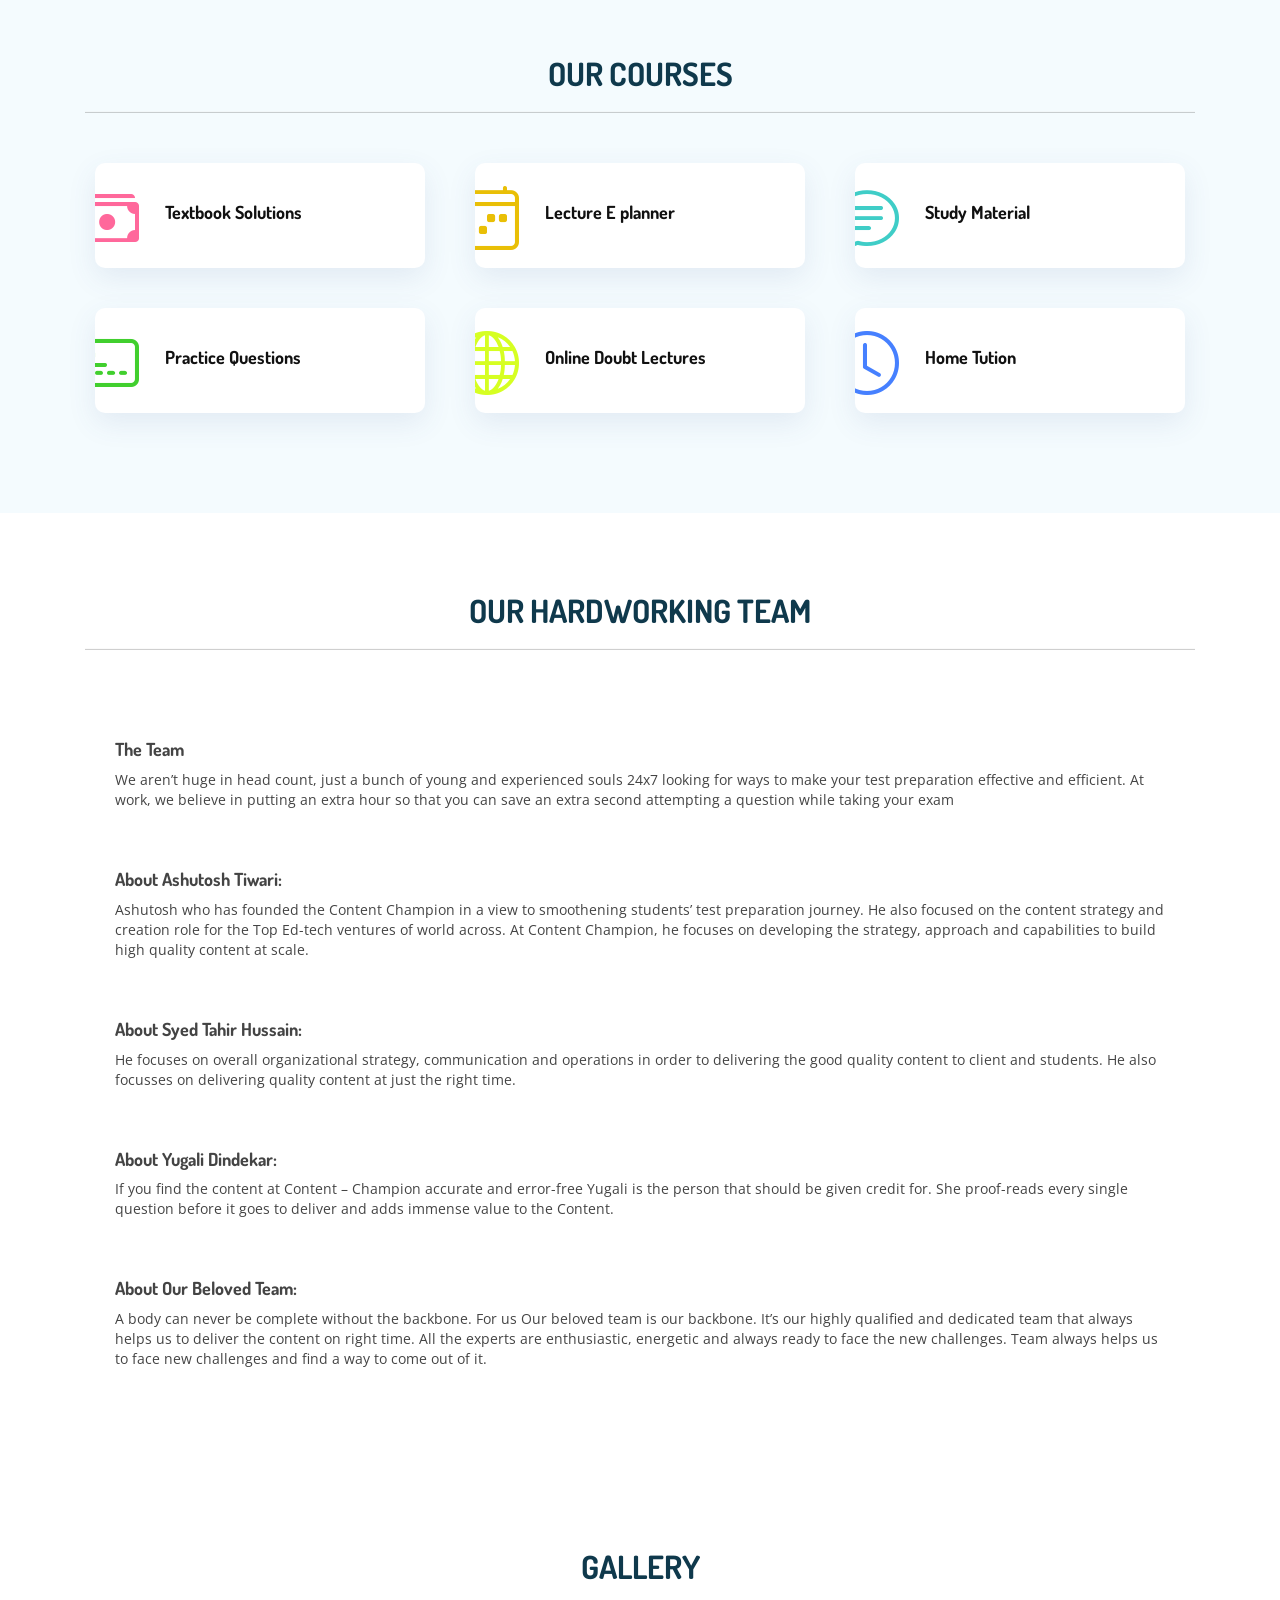
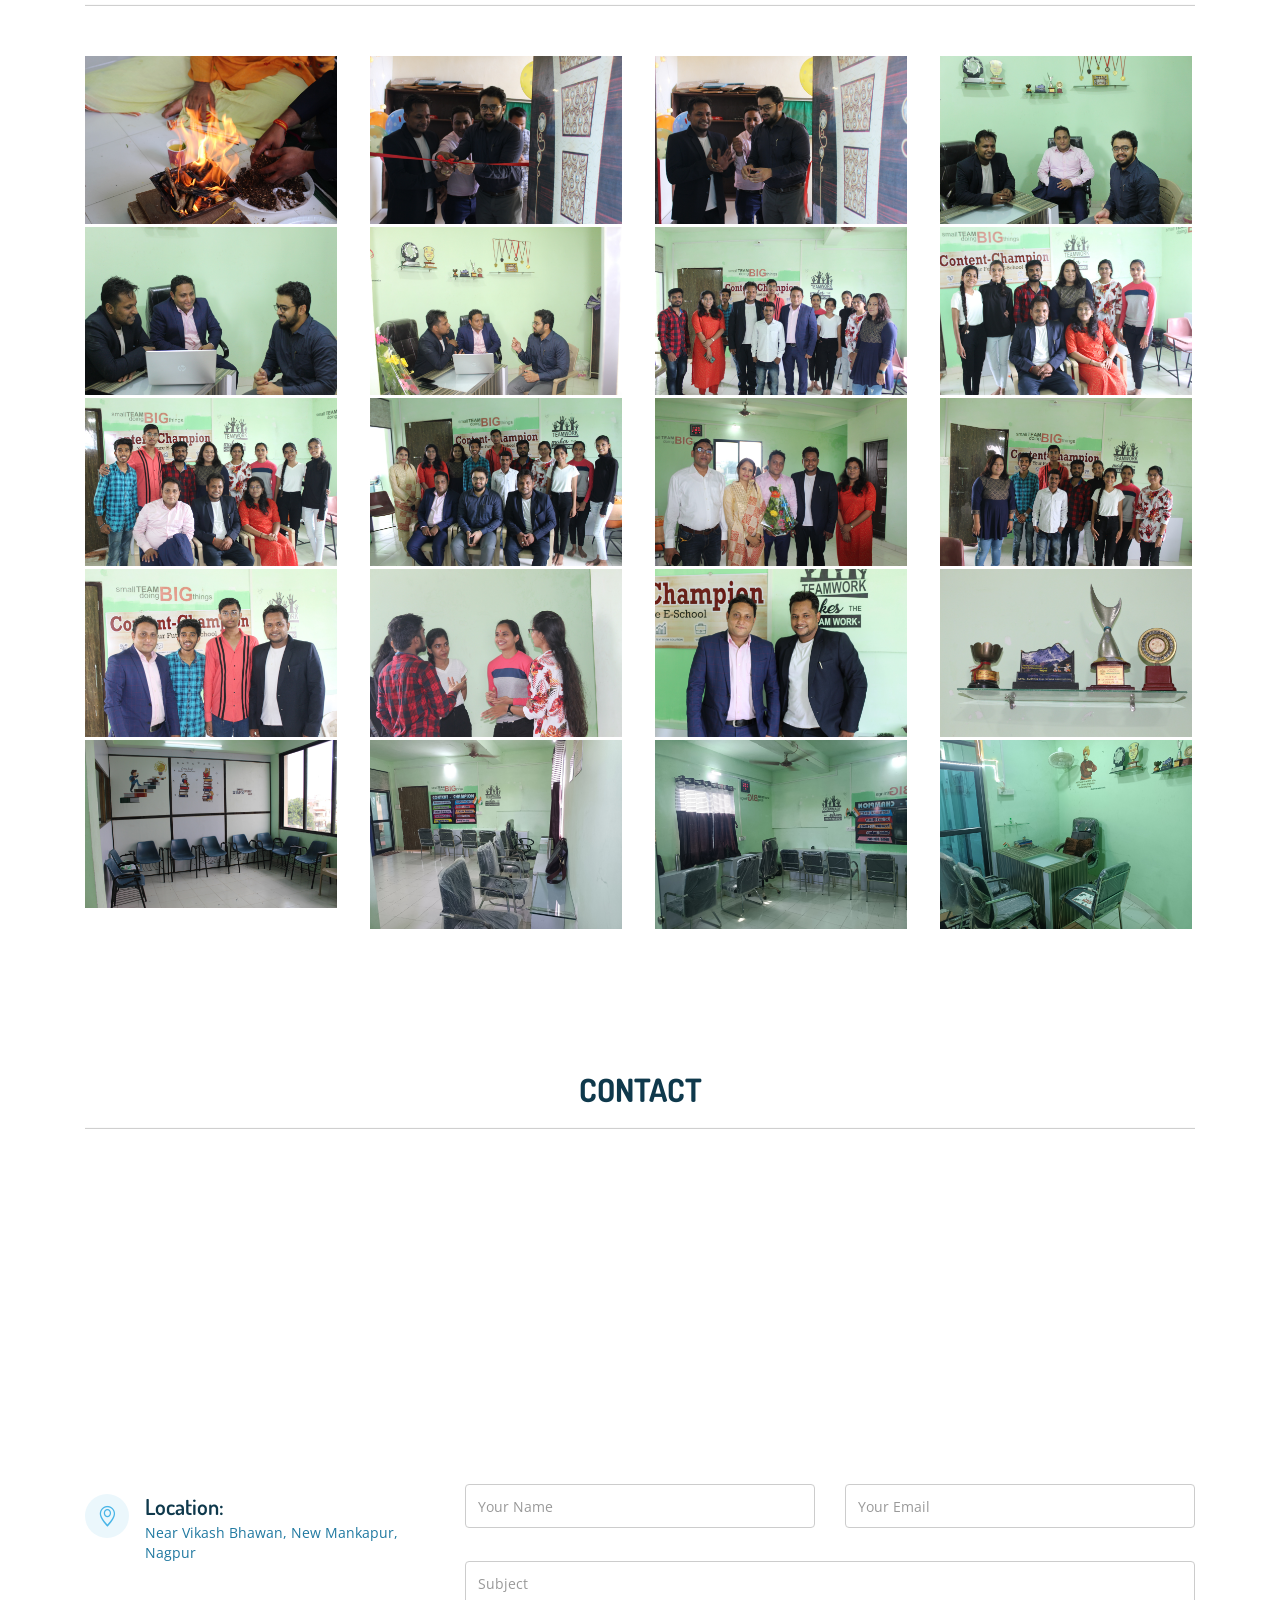
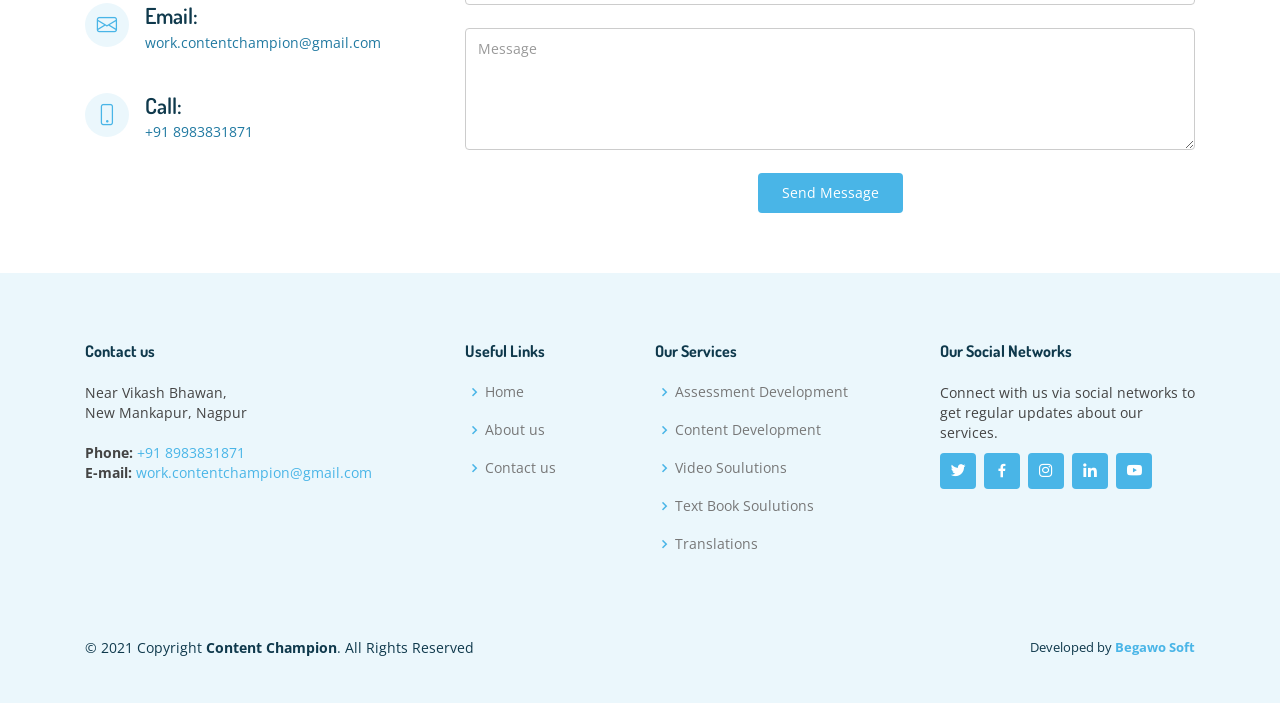
<file: Content-Champions-Static-Web/index.html>
<!DOCTYPE html>
<html lang="en">

<head>
  <!-- Meta -->
  <meta charset="utf-8">
  <meta content="width=device-width, initial-scale=1.0" name="viewport">
  <meta content="" name="description">
  <meta content="" name="keywords">

  <title>Content Champion</title>

  <!-- Favicons -->
  <link href="assets/img/favicon.png" rel="icon">
  <link href="assets/img/apple-touch-icon.png" rel="apple-touch-icon">

  <!-- Google Fonts -->
  <link
    href="https://fonts.googleapis.com/css?family=Open+Sans:300,300i,400,400i,600,600i,700,700i|Dosis:300,400,500,,600,700,700i|Lato:300,300i,400,400i,700,700i"
    rel="stylesheet">

  <!-- Vendor CSS Files -->
  <link href="assets/vendor/bootstrap/css/bootstrap.min.css" rel="stylesheet">
  <link href="assets/vendor/bootstrap-icons/bootstrap-icons.css" rel="stylesheet">
  <link href="assets/vendor/boxicons/css/boxicons.min.css" rel="stylesheet">
  <link href="assets/vendor/glightbox/css/glightbox.min.css" rel="stylesheet">
  <link href="assets/vendor/swiper/swiper-bundle.min.css" rel="stylesheet">

  <link rel="stylesheet" href="https://maxcdn.bootstrapcdn.com/bootstrap/3.4.1/css/bootstrap.min.css">
  <script src="https://ajax.googleapis.com/ajax/libs/jquery/3.5.1/jquery.min.js"></script>
  <script src="https://maxcdn.bootstrapcdn.com/bootstrap/3.4.1/js/bootstrap.min.js"></script>

  <!-- Template Main CSS File -->
  <link href="assets/css/style.css" rel="stylesheet">

</head>

<body>

  <!-- ======= Header ======= -->
  <header id="header" class="fixed-top">
    <div class="container d-flex align-items-center justify-content-between">

      <!-- <a href="index.html" class="logo"><img src="assets/img/logo.png" alt="" class="img-fluid"></a> -->
      <!-- Uncomment below if you prefer to use text as a logo -->
      <h1 class="logo"><a href="index.html">Content Champion</a></h1>

      <nav id="navbar" class="navbar">
        <ul>
          <li><a class="nav-link scrollto active" href="#hero">Home</a></li>
          <li><a class="nav-link scrollto" href="#about">About us</a></li>
          <li><a class="nav-link scrollto" href="#service">Services</a></li>
          <li><a class="nav-link scrollto" href="#courses">Courses</a></li>
          <li><a class="nav-link scrollto" href="#team">Team</a></li>
          <li><a class="nav-link scrollto " href="#gallery">Gallery</a></li>
          <li><a class="nav-link scrollto" href="#contact">Contact</a></li>
        </ul>
        <i class="bi bi-list mobile-nav-toggle"></i>
      </nav><!-- .navbar -->

    </div>
  </header><!-- End Header -->

  <!-- ======= Hero Section ======= -->
  <section id="hero" class="d-flex align-items-center">

    <div class="container">
      <div class="row">
        <div class="col-lg-6 pt-4 pt-lg-0 order-2 order-lg-1 d-flex flex-column justify-content-center">
          <h1>Content Champion</h1>
          <h1>Your Future E- School</h1>
          <h2>
            Preparing each student to succeed in this rapidly changing world.
          </h2>
          <div>
            <a href="tel:+91 8965478798" class="btn-get-started scrollto">Call now</a>
            <a href="mailto: contentchampion@gmail.com" class="btn-get-started scrollto">Mail us</a>
          </div>
        </div>
        <div class="col-lg-6 order-1 order-lg-2 hero-img">
          <!-- <img src="assets/img/illustrator/online-tutorials-concept.jpg" class="img-fluid" alt=""> -->
          <img src="assets/img/illustrator/flat-university-concept-background.jpg" class="img-fluid" alt="">
        </div>
      </div>
    </div>

  </section><!-- End Hero -->

  <main id="main">


    <!-- ======= About Section ======= -->
    <section id="about" class="about">
      <div class="container">

        <div class="icon-boxes d-flex flex-column align-items-stretch justify-content-center py-5 px-lg-5">
          <h3 class="text-center">About us</h3>
          <hr>
          <div class="icon-box">
            <div class="icon"><i class="bx bx-group"></i></div>
            <h4 class="title">The Idea behind Content – Champion</h4>
            <p class="description">
              In the rapid changing word of digital Education, everyone is struggling with the quality education. As all
              colleges, schools, coaching classes are either closed or not working properly, so here we comes with one
              step solution for all those needy students.
              We are focusing not only on teaching but our prime focus to handful the students to achieving their end
              results.
            </p>
          </div>
          <div class="icon-box">
            <div class="icon"><i class="bx bx-help-circle"></i></div>
            <h4 class="title">The reason</h4>
            <p class="description">
              It’s because in the rapid changing education system everyone is confused what to do and how to do? There
              are lots of problems arises day by day.
              First, the students don’t know where to focus. Due to sheer negligence, they end up building command on
              most irrelevant or un-important questions.
              Second, many a student is not able to understand the difference between an ‘actually’ difficult question
              and a ‘seemingly’ difficult one. If simply put, they tend to leave a good number of questions un-attempted
              considering them too hard to crack while the questions can easily be solved using a right approach and
              that’s too in 50-60% less time than they earlier attempted to solve them in.
            </p>
          </div>
          <div class="icon-box">
            <div class="icon"><i class="bx bi-exclamation-circle"></i></div>
            <h4 class="title">How we helps</h4>
            <p class="description">
              Content Champion makes heaps of contents go through the state-of-the-art, technologically driven and
              adaptive application that identifies the ‘trend’ and provides you with most relevant set of questions as
              per your exam selection and hence helps you focus on actually where it’s needed.
              It at the same time through we differentiate the questions on basis of rating and levels that help the
              students to understand which questions are there that are being considered difficult by most of the
              students.
              Next, it offers a smart way to solve a problem that is most likely to come in the exam but ‘seems’ complex
              to many. In simple words, you’ll smartly be able to answer those specific questions which are crucial and
              are being skipped by other students and that’s where you can get an upper-hand over your peers.
            </p>
          </div>

        </div>
      </div>
    </section><!-- End About us Section -->


    <!-- ======= Services Section ======= -->
    <section id="service" class="about">
      <div class="container">

        <div class="row">
          <div class="col-xl-5 col-lg-6 d-flex justify-content-center video-box align-items-stretch position-relative">
            <a href="https://youtu.be/lTRiuFIWV54" class="glightbox play-btn mb-4"></a>
          </div>

          <div
            class="col-xl-7 col-lg-6 icon-boxes d-flex flex-column align-items-stretch justify-content-center py-5 px-lg-5">
            <h3>Our Services</h3>
            <hr>

            <div class="icon-box">
              <div class="icon"><i class="bx bx-fingerprint"></i></div>
              <h4 class="title">Assessment Development</h4>
              <p class="description">Voluptatum deleniti atque corrupti quos dolores et quas molestias excepturi sint
                occaecati cupiditate non provident</p>
            </div>

            <div class="icon-box">
              <div class="icon"><i class="bx bx-gift"></i></div>
              <h4 class="title">Content Development</h4>
              <p class="description">At vero eos et accusamus et iusto odio dignissimos ducimus qui blanditiis
                praesentium voluptatum deleniti atque</p>
            </div>

            <div class="icon-box">
              <div class="icon"><i class="bx bx-video"></i></div>
              <h4 class="title">Video Soulutions</h4>
              <p class="description">Explicabo est voluptatum asperiores consequatur magnam. Et veritatis odit. Sunt aut
                deserunt minus aut eligendi omnis</p>
            </div>

            <div class="icon-box">
              <div class="icon"><i class="bx bx-book"></i></div>
              <h4 class="title">Text Book Soulutions</h4>
              <p class="description">Explicabo est voluptatum asperiores consequatur magnam. Et veritatis odit. Sunt aut
                deserunt minus aut eligendi omnis</p>
            </div>

            <div class="icon-box">
              <div class="icon"><i class="bx bi-translate"></i></div>
              <h4 class="title">Translations</h4>
              <p class="description">Explicabo est voluptatum asperiores consequatur magnam. Et veritatis odit. Sunt aut
                deserunt minus aut eligendi omnis</p>
            </div>

          </div>
        </div>

      </div>
    </section><!-- End Services Section -->

    <!-- ======= Clients Section ======= -->
    <section id="clients" class="clients">
      <div class="container">
        <div class="section-title">
          <h2>Our Clients</h2>
        </div>
        <div class="row no-gutters clients-wrap clearfix wow fadeInUp">

          <div class="col-lg-3 col-md-4 col-6">
            <div class="client-logo">
              <img src="assets/img/clients/bartleby-logo.png" class="img-fluid" alt="">
            </div>
          </div>

          <div class="col-lg-3 col-md-4 col-6">
            <div class="client-logo">
              <img src="assets/img/clients/Brainly-logo.png" class="img-fluid" alt="">
            </div>
          </div>

          <div class="col-lg-3 col-md-4 col-6">
            <div class="client-logo">
              <img src="assets/img/clients/Byjus-logo.png" class="img-fluid" alt="">
            </div>
          </div>

          <div class="col-lg-3 col-md-4 col-6">
            <div class="client-logo">
              <img src="assets/img/clients/Chegg-logo..png" class="img-fluid" alt="">
            </div>
          </div>

          <div class="col-lg-3 col-md-4 col-6">
            <div class="client-logo">
              <img src="assets/img/clients/Educrack-logo.png" class="img-fluid" alt="">
            </div>
          </div>

          <div class="col-lg-3 col-md-4 col-6">
            <div class="client-logo">
              <img src="assets/img/clients/Embibe-logo.png" class="img-fluid" alt="">
            </div>
          </div>

          <div class="col-lg-3 col-md-4 col-6">
            <div class="client-logo">
              <img src="assets/img/clients/Smartkeeda-logo.png" class="img-fluid" alt="">
            </div>
          </div>

          <div class="col-lg-3 col-md-4 col-6">
            <div class="client-logo">
              <img src="assets/img/clients/Toppr-logo.png" class="img-fluid" alt="">
            </div>
          </div>

          <div class="col-lg-3 col-md-4 col-6">
            <div class="client-logo">
              <img src="assets/img/clients/unacademy-logo.png" class="img-fluid" alt="">
            </div>
          </div>

          <div class="col-lg-3 col-md-4 col-6">
            <div class="client-logo">
              <img src="assets/img/clients/Vedantulogo-logo.png" class="img-fluid" alt="">
            </div>
          </div>

          <div class="col-lg-3 col-md-4 col-6">
            <div class="client-logo">
              <img src="assets/img/clients/The-learnmint-logo.png" class="img-fluid" alt="">
            </div>
          </div>

          <div class="col-lg-3 col-md-4 col-6">
            <div class="client-logo">
              <img src="assets/img/clients/Bs-education-logo.png" class="img-fluid" alt="">
            </div>
          </div>

        </div>

      </div>
    </section><!-- End Clients Section -->

    <!-- ======= Courses Section ======= -->
    <section id="courses" class="services section-bg">
      <div class="container">

        <div class="section-title">
          <h2>Our Courses</h2>
          <hr>
        </div>

        <div class="row">
          <div class="col-lg-4 col-md-6">
            <div class="icon-box">
              <div class="icon"><i class="bi bi-cash-stack" style="color: #ff689b;"></i></div>
              <h4 class="title"><a href="">Textbook Solutions</a></h4>
              <!-- <p class="description">Voluptatum deleniti atque corrupti quos dolores et quas molestias excepturi sint
                occaecati cupiditate non provident</p> -->
            </div>
          </div>
          <div class="col-lg-4 col-md-6">
            <div class="icon-box">
              <div class="icon"><i class="bi bi-calendar4-week" style="color: #e9bf06;"></i></div>
              <h4 class="title"><a href="">Lecture E planner</a></h4>
              <!-- <p class="description">Minim veniam, quis nostrud exercitation ullamco laboris nisi ut aliquip ex ea
                commodo consequat tarad limino ata</p> -->
            </div>
          </div>

          <div class="col-lg-4 col-md-6" data-wow-delay="0.1s">
            <div class="icon-box">
              <div class="icon"><i class="bi bi-chat-text" style="color: #3fcdc7;"></i></div>
              <h4 class="title"><a href="">Study Material</a></h4>
              <!-- <p class="description">Duis aute irure dolor in reprehenderit in voluptate velit esse cillum dolore eu
                fugiat nulla pariatur</p> -->
            </div>
          </div>
          <div class="col-lg-4 col-md-6" data-wow-delay="0.1s">
            <div class="icon-box">
              <div class="icon"><i class="bi bi-credit-card-2-front" style="color:#41cf2e;"></i></div>
              <h4 class="title"><a href="">Practice Questions</a></h4>
              <!-- <p class="description">Excepteur sint occaecat cupidatat non proident, sunt in culpa qui officia deserunt
                mollit anim id est laborum</p> -->
            </div>
          </div>

          <div class="col-lg-4 col-md-6" data-wow-delay="0.2s">
            <div class="icon-box">
              <div class="icon"><i class="bi bi-globe" style="color: #d6ff22;"></i></div>
              <h4 class="title"><a href="">Online Doubt Lectures</a></h4>
              <!-- <p class="description">At vero eos et accusamus et iusto odio dignissimos ducimus qui blanditiis
                praesentium voluptatum deleniti atque</p> -->
            </div>
          </div>
          <div class="col-lg-4 col-md-6" data-wow-delay="0.2s">
            <div class="icon-box">
              <div class="icon"><i class="bi bi-clock" style="color: #4680ff;"></i></div>
              <h4 class="title"><a href="">Home Tution</a></h4>
              <!-- <p class="description">Et harum quidem rerum facilis est et expedita distinctio. Nam libero tempore, cum
                soluta nobis est eligendi</p> -->
            </div>
          </div>
        </div>

      </div>
    </section>
    <!-- End Courses Section -->

    <!-- ======= Team Section ======= -->
    <section id="team" class="about">
      <div class="container">
        <div class="section-title">
          <h2>Our Hardworking Team</h2>
          <hr>
        </div>

        <div class="icon-boxes d-flex flex-column align-items-stretch justify-content-center py-5 px-lg-5">
          <h4 style="font-weight: bold;">
            The Team
          </h4>
          <p class="description">
            We aren’t huge in head count, just a bunch of young and experienced souls 24x7 looking for ways to make
            your test preparation effective and efficient. At work, we believe in putting an extra hour so that you
            can save an extra second attempting a question while taking your exam
          </p>
          <div class="icon-box">
            <h4 class="" style="font-weight: bold;">About Ashutosh Tiwari:</h4>
            <p class="">
              Ashutosh who has founded the Content Champion in a view to smoothening students’ test preparation journey.
              He also focused on the content strategy and creation role for the Top Ed-tech ventures of world across.
              At Content Champion, he focuses on developing the strategy, approach and capabilities to build high
              quality content at scale.
            </p>
          </div>
          <div class="icon-box">
            <h4 class="" style="font-weight: bold;">About Syed Tahir Hussain:</h4>
            <p class="">
              He focuses on overall organizational strategy, communication and operations in order to delivering the
              good quality content to client and students.
              He also focusses on delivering quality content at just the right time.
            </p>
          </div>
          <div class="icon-box">
            <h4 class="" style="font-weight: bold;">About Yugali Dindekar:</h4>
            <p class="">
              If you find the content at Content – Champion accurate and error-free Yugali is the person that should be
              given credit for. She proof-reads every single question before it goes to deliver and adds immense value
              to the Content.
            </p>
          </div>
          <div class="icon-box">
            <h4 style="font-weight: bold;">About Our Beloved Team:</h4>
            <p class="">
              A body can never be complete without the backbone.
              For us Our beloved team is our backbone.
              It’s our highly qualified and dedicated team that always helps us to deliver the content on right time.
              All the experts are enthusiastic, energetic and always ready to face the new challenges.
              Team always helps us to face new challenges and find a way to come out of it.
            </p>
          </div>

        </div>
      </div>

    </section><!-- End Team Section -->

    <!-- ======= Gallery Section ======= -->
    <section id="gallery" class="gallery">
      <div class="container">

        <div class="section-title">
          <h2>Gallery</h2>
          <hr>
        </div>

        <!-- show for small, medium, and large screens -->
        <div class="d-none d-lg-block d-md-block">
          <div class="row no-gutters">

            <div class="col-lg-3 col-md-4">
              <div class="gallery-item">
                <a href="assets/img/gallery/gallery-img-15.jpg" class="galleery-lightbox" data-gallery="gallery-item">
                  <img src="assets/img/gallery/gallery-img-15.jpg" alt="" class="img-fluid">
                </a>
              </div>
            </div>
            <div class="col-lg-3 col-md-4">
              <div class="gallery-item">
                <a href="assets/img/gallery/gallery-img-3.jpg" class="galleery-lightbox" data-gallery="gallery-item">
                  <img src="assets/img/gallery/gallery-img-3.jpg" alt="" class="img-fluid">
                </a>
              </div>
            </div>
            <div class="col-lg-3 col-md-4">
              <div class="gallery-item">
                <a href="assets/img/gallery/gallery-img-4.jpg" class="galleery-lightbox" data-gallery="gallery-item">
                  <img src="assets/img/gallery/gallery-img-4.jpg" alt="" class="img-fluid">
                </a>
              </div>
            </div>
            <div class="col-lg-3 col-md-4">
              <div class="gallery-item">
                <a href="assets/img/gallery/gallery-img-2.jpg" class="galleery-lightbox" data-gallery="gallery-item">
                  <img src="assets/img/gallery/gallery-img-2.jpg" alt="" class="img-fluid">
                </a>
              </div>
            </div>
            <div class="col-lg-3 col-md-4">
              <div class="gallery-item">
                <a href="assets/img/gallery/gallery-img-5.jpg" class="galleery-lightbox" data-gallery="gallery-item">
                  <img src="assets/img/gallery/gallery-img-5.jpg" alt="" class="img-fluid">
                </a>
              </div>
            </div>
            <div class="col-lg-3 col-md-4">
              <div class="gallery-item">
                <a href="assets/img/gallery/gallery-img-6.jpg" class="galleery-lightbox" data-gallery="gallery-item">
                  <img src="assets/img/gallery/gallery-img-6.jpg" alt="" class="img-fluid">
                </a>
              </div>
            </div>
            <div class="col-lg-3 col-md-4">
              <div class="gallery-item">
                <a href="assets/img/gallery/gallery-img-7.jpg" class="galleery-lightbox" data-gallery="gallery-item">
                  <img src="assets/img/gallery/gallery-img-7.jpg" alt="" class="img-fluid">
                </a>
              </div>
            </div>
            <div class="col-lg-3 col-md-4">
              <div class="gallery-item">
                <a href="assets/img/gallery/gallery-img-8.jpg" class="galleery-lightbox" data-gallery="gallery-item">
                  <img src="assets/img/gallery/gallery-img-8.jpg" alt="" class="img-fluid">
                </a>
              </div>
            </div>
            <div class="col-lg-3 col-md-4">
              <div class="gallery-item">
                <a href="assets/img/gallery/gallery-img-9.jpg" class="galleery-lightbox" data-gallery="gallery-item">
                  <img src="assets/img/gallery/gallery-img-9.jpg" alt="" class="img-fluid">
                </a>
              </div>
            </div>
            <div class="col-lg-3 col-md-4">
              <div class="gallery-item">
                <a href="assets/img/gallery/gallery-img-10.jpg" class="galleery-lightbox" data-gallery="gallery-item">
                  <img src="assets/img/gallery/gallery-img-10.jpg" alt="" class="img-fluid">
                </a>
              </div>
            </div>
            <div class="col-lg-3 col-md-4">
              <div class="gallery-item">
                <a href="assets/img/gallery/gallery-img-11.jpg" class="galleery-lightbox" data-gallery="gallery-item">
                  <img src="assets/img/gallery/gallery-img-11.jpg" alt="" class="img-fluid">
                </a>
              </div>
            </div>
            <div class="col-lg-3 col-md-4">
              <div class="gallery-item">
                <a href="assets/img/gallery/gallery-img-12.jpg" class="galleery-lightbox" data-gallery="gallery-item">
                  <img src="assets/img/gallery/gallery-img-12.jpg" alt="" class="img-fluid">
                </a>
              </div>
            </div>
            <div class="col-lg-3 col-md-4">
              <div class="gallery-item">
                <a href="assets/img/gallery/gallery-img-13.jpg" class="galleery-lightbox" data-gallery="gallery-item">
                  <img src="assets/img/gallery/gallery-img-13.jpg" alt="" class="img-fluid">
                </a>
              </div>
            </div>
            <div class="col-lg-3 col-md-4">
              <div class="gallery-item">
                <a href="assets/img/gallery/gallery-img-14.jpg" class="galleery-lightbox" data-gallery="gallery-item">
                  <img src="assets/img/gallery/gallery-img-14.jpg" alt="" class="img-fluid">
                </a>
              </div>
            </div>
            <div class="col-lg-3 col-md-4">
              <div class="gallery-item">
                <a href="assets/img/gallery/gallery-img-15.jpg" class="galleery-lightbox" data-gallery="gallery-item">
                  <img src="assets/img/gallery/gallery-img-1.jpg" alt="" class="img-fluid">
                </a>
              </div>
            </div>
            <div class="col-lg-3 col-md-4">
              <div class="gallery-item">
                <a href="assets/img/gallery/gallery-img-16.jpg" class="galleery-lightbox" data-gallery="gallery-item">
                  <img src="assets/img/gallery/gallery-img-16.jpg" alt="" class="img-fluid">
                </a>
              </div>
            </div>
            <div class="col-lg-3 col-md-4">
              <div class="gallery-item">
                <a href="assets/img/gallery/gallery-img-17.jpg" class="galleery-lightbox" data-gallery="gallery-item">
                  <img src="assets/img/gallery/gallery-img-17.jpg" alt="" class="img-fluid">
                </a>
              </div>
            </div>
            <div class="col-lg-3 col-md-4">
              <div class="gallery-item">
                <a href="assets/img/gallery/gallery-img-18.jpg" class="galleery-lightbox" data-gallery="gallery-item">
                  <img src="assets/img/gallery/gallery-img-18.jpg" alt="" class="img-fluid">
                </a>
              </div>
            </div>
            <div class="col-lg-3 col-md-4">
              <div class="gallery-item">
                <a href="assets/img/gallery/gallery-img-19.jpg" class="galleery-lightbox" data-gallery="gallery-item">
                  <img src="assets/img/gallery/gallery-img-19.jpg" alt="" class="img-fluid">
                </a>
              </div>
            </div>
            <div class="col-lg-3 col-md-4">
              <div class="gallery-item">
                <a href="assets/img/gallery/gallery-img-20.jpg" class="galleery-lightbox" data-gallery="gallery-item">
                  <img src="assets/img/gallery/gallery-img-20.jpg" alt="" class="img-fluid">
                </a>
              </div>
            </div>

          </div>
        </div>

        <!-- show for extra small screens -->
        <div class="d-block d-sm-none d-md-none d-lg-none">
          <div class="container">
            <div id="myCarousel" class="carousel slide" data-ride="carousel">
              <!-- Indicators -->
              <ol class="carousel-indicators">
                <!-- <li data-target="#myCarousel" data-slide-to="0" class="active"></li>
                  <li data-target="#myCarousel" data-slide-to="1"></li>
                  <li data-target="#myCarousel" data-slide-to="2"></li>
                  <li data-target="#myCarousel" data-slide-to="3"></li>
                  <li data-target="#myCarousel" data-slide-to="4"></li>
                  <li data-target="#myCarousel" data-slide-to="5"></li>
                  <li data-target="#myCarousel" data-slide-to="6"></li>
                  <li data-target="#myCarousel" data-slide-to="7"></li>
                  <li data-target="#myCarousel" data-slide-to="8"></li>
                  <li data-target="#myCarousel" data-slide-to="9"></li>
                  <li data-target="#myCarousel" data-slide-to="10"></li>
                  <li data-target="#myCarousel" data-slide-to="11"></li>
                  <li data-target="#myCarousel" data-slide-to="12"></li>
                  <li data-target="#myCarousel" data-slide-to="13"></li>
                  <li data-target="#myCarousel" data-slide-to="14"></li>
                  <li data-target="#myCarousel" data-slide-to="15"></li>
                  <li data-target="#myCarousel" data-slide-to="16"></li>
                  <li data-target="#myCarousel" data-slide-to="17"></li>
                  <li data-target="#myCarousel" data-slide-to="18"></li>
                  <li data-target="#myCarousel" data-slide-to="19"></li> -->
              </ol>

              <!-- Wrapper for slides -->
              <div class="carousel-inner">
                <div class="item active">
                  <img src="assets/img/gallery/gallery-img-15.jpg" alt="Los Angeles" style="width:100%;">
                </div>

                <div class="item">
                  <img src="assets/img/gallery/gallery-img-3.jpg" alt="Chicago" style="width:100%;">
                </div>

                <div class="item">
                  <img src="assets/img/gallery/gallery-img-4.jpg" alt="Chicago" style="width:100%;">
                </div>

                <div class="item">
                  <img src="assets/img/gallery/gallery-img-2.jpg" alt="Chicago" style="width:100%;">
                </div>

                <div class="item">
                  <img src="assets/img/gallery/gallery-img-5.jpg" alt="Chicago" style="width:100%;">
                </div>

                <div class="item">
                  <img src="assets/img/gallery/gallery-img-6.jpg" alt="Chicago" style="width:100%;">
                </div>

                <div class="item">
                  <img src="assets/img/gallery/gallery-img-7.jpg" alt="Chicago" style="width:100%;">
                </div>

                <div class="item">
                  <img src="assets/img/gallery/gallery-img-8.jpg" alt="Chicago" style="width:100%;">
                </div>

                <div class="item">
                  <img src="assets/img/gallery/gallery-img-9.jpg" alt="Chicago" style="width:100%;">
                </div>

                <div class="item">
                  <img src="assets/img/gallery/gallery-img-10.jpg" alt="Chicago" style="width:100%;">
                </div>

                <div class="item">
                  <img src="assets/img/gallery/gallery-img-11.jpg" alt="Chicago" style="width:100%;">
                </div>

                <div class="item">
                  <img src="assets/img/gallery/gallery-img-12.jpg" alt="Chicago" style="width:100%;">
                </div>

                <div class="item">
                  <img src="assets/img/gallery/gallery-img-13.jpg" alt="Chicago" style="width:100%;">
                </div>

                <div class="item">
                  <img src="assets/img/gallery/gallery-img-14.jpg" alt="Chicago" style="width:100%;">
                </div>

                <div class="item">
                  <img src="assets/img/gallery/gallery-img-1.jpg" alt="Chicago" style="width:100%;">
                </div>

                <div class="item">
                  <img src="assets/img/gallery/gallery-img-16.jpg" alt="Chicago" style="width:100%;">
                </div>

                <div class="item">
                  <img src="assets/img/gallery/gallery-img-17.jpg" alt="Chicago" style="width:100%;">
                </div>

                <div class="item">
                  <img src="assets/img/gallery/gallery-img-18.jpg" alt="Chicago" style="width:100%;">
                </div>

                <div class="item">
                  <img src="assets/img/gallery/gallery-img-19.jpg" alt="Chicago" style="width:100%;">
                </div>

                <div class="item">
                  <img src="assets/img/gallery/gallery-img-20.jpg" alt="Chicago" style="width:100%;">
                </div>


                <!-- Left and right controls -->
                <a class="left carousel-control" href="#myCarousel" data-slide="prev">
                  <span class="glyphicon glyphicon-chevron-left"></span>
                  <span class="sr-only">Previous</span>
                </a>
                <a class="right carousel-control" href="#myCarousel" data-slide="next">
                  <span class="glyphicon glyphicon-chevron-right"></span>
                  <span class="sr-only">Next</span>
                </a>
              </div>
            </div>
          </div>

        </div>
    </section><!-- End Gallery Section -->

    <!-- ======= Contact Section ======= -->
    <section id="contact" class="contact">
      <div class="container">

        <div class="section-title">
          <h2>Contact</h2>
          <hr>
        </div>

        <div>
          <iframe style="border:0; width: 100%; height: 270px;"
            src="https://www.google.com/maps/embed?pb=!1m18!1m12!1m3!1d3720.099189829733!2d79.07596911493533!3d21.188218285912296!2m3!1f0!2f0!3f0!3m2!1i1024!2i768!4f13.1!3m3!1m2!1s0x0%3A0x13ac586a588c6bb0!2sTIWARI&#39;S%20STUDY%20POINT%20(BANKING%20ACADEMY%20%2C%20NAGPUR)!5e0!3m2!1sen!2sin!4v1635235133897!5m2!1sen!2sin"
            frameborder="0" allowfullscreen></iframe>
        </div>

        <div class="row mt-5">
          <div class="col-lg-4">
            <div class="info">
              <div class="address">
                <i class="bi bi-geo-alt"></i>
                <h4>Location:</h4>
                <p>
                  Near Vikash Bhawan, New Mankapur, Nagpur
                </p>
              </div>

              <a href="mailto:work.contentchampion@gmail.com" style="text-decoration: none;">
                <div class="email">
                  <i class="bi bi-envelope"></i>
                  <h4>Email:</h4>
                  <p>work.contentchampion@gmail.com</p>
                </div>
              </a>

              <a href="tel:+91 8983831871" style="text-decoration: none;">
                <div class="phone">
                  <i class="bi bi-phone"></i>
                  <h4>Call:</h4>
                  <p>+91 8983831871</p>
                </div>
              </a>

            </div>

          </div>

          <div class="col-lg-8 mt-5 mt-lg-0">

            <form action="forms/contact.php" method="post" role="form" class="php-email-form">
              <div class="row">
                <div class="col-md-6 form-group">
                  <input type="text" name="name" class="form-control" id="name" placeholder="Your Name" required>
                </div>
                <div class="col-md-6 form-group mt-3 mt-md-0">
                  <input type="email" class="form-control" name="email" id="email" placeholder="Your Email" required>
                </div>
              </div>
              <div class="form-group mt-3">
                <input type="text" class="form-control" name="subject" id="subject" placeholder="Subject" required>
              </div>
              <div class="form-group mt-3">
                <textarea class="form-control" name="message" rows="5" placeholder="Message" required></textarea>
              </div>
              <div class="my-3">
                <div class="loading">Loading</div>
                <div class="error-message"></div>
                <div class="sent-message">Your message has been sent. Thank you!</div>
              </div>
              <div class="text-center"><button type="submit">Send Message</button></div>
            </form>

          </div>

        </div>

      </div>
    </section><!-- End Contact Section -->

  </main><!-- End #main -->

  <!-- ======= Footer ======= -->
  <footer id="footer">
    <div class="footer-top">
      <div class="container">
        <div class="row">
          <div class="col-lg-4 col-md-7 footer-links">
            <h4>Contact us</h4>
            <p>
              Near Vikash Bhawan,
              <br>
              New Mankapur, Nagpur<br> <br>
              <strong>Phone:</strong><a href="tel:+91 8983831871"> +91 8983831871</a><br>
              <strong>E-mail:</strong><a href="mailto:work.contentchampion@gmail.com">
                work.contentchampion@gmail.com</a><br>
            </p>
          </div>

          <div class="col-lg-2 col-md-5 footer-links">
            <h4>Useful Links</h4>
            <ul>
              <li><i class="bx bx-chevron-right"></i> <a href="#">Home</a></li>
              <li><i class="bx bx-chevron-right"></i> <a href="#about">About us</a></li>
              <li><i class="bx bx-chevron-right"></i> <a href="#contact">Contact us</a></li>
            </ul>
          </div>

          <div class="col-lg-3 col-md-6 footer-links">
            <h4>Our Services</h4>
            <ul>
              <li><i class="bx bx-chevron-right"></i> <a href="#service">Assessment Development</a></li>
              <li><i class="bx bx-chevron-right"></i> <a href="#service">Content Development</a></li>
              <li><i class="bx bx-chevron-right"></i> <a href="#service">Video Soulutions</a></li>
              <li><i class="bx bx-chevron-right"></i> <a href="#service">Text Book Soulutions</a></li>
              <li><i class="bx bx-chevron-right"></i> <a href="#service">Translations</a></li>
            </ul>
          </div>

          <div class="col-lg-3 col-md-6 footer-links">
            <h4>Our Social Networks</h4>
            <p>
              Connect with us via social networks to get regular updates about our services.
            </p>
            <div class="social-links mt-3">
              <a href="#" class="twitter"><i class="bx bxl-twitter"></i></a>
              <a href="#" class="facebook"><i class="bx bxl-facebook"></i></a>
              <a href="#" class="instagram"><i class="bx bxl-instagram"></i></a>
              <a href="#" class="linkedin"><i class="bx bxl-linkedin"></i></a>
              <a href="#" class="youtube"><i class="bx bxl-youtube"></i></a>
            </div>
          </div>

        </div>
      </div>
    </div>

    <div class="container py-4">
      <div class="copyright">
        &copy; 2021 Copyright <strong><span>Content Champion</span></strong>. All Rights Reserved
      </div>
      <div class="credits">
        Developed by <a href="https://begawo.com/" target="_"><strong>Begawo Soft</strong></a>
      </div>
    </div>
  </footer>
  <!-- End Footer -->

  <a href="#" class="back-to-top d-flex align-items-center justify-content-center"><i
      class="bi bi-arrow-up-short"></i></a>

  <!-- Vendor JS Files -->
  <script src="assets/vendor/bootstrap/js/bootstrap.bundle.min.js"></script>
  <script src="assets/vendor/glightbox/js/glightbox.min.js"></script>
  <script src="assets/vendor/isotope-layout/isotope.pkgd.min.js"></script>
  <script src="assets/vendor/php-email-form/validate.js"></script>
  <script src="assets/vendor/purecounter/purecounter.js"></script>
  <script src="assets/vendor/swiper/swiper-bundle.min.js"></script>

  <!-- Template Main JS File -->
  <script src="assets/js/main.js"></script>

</body>

</html>
</file>
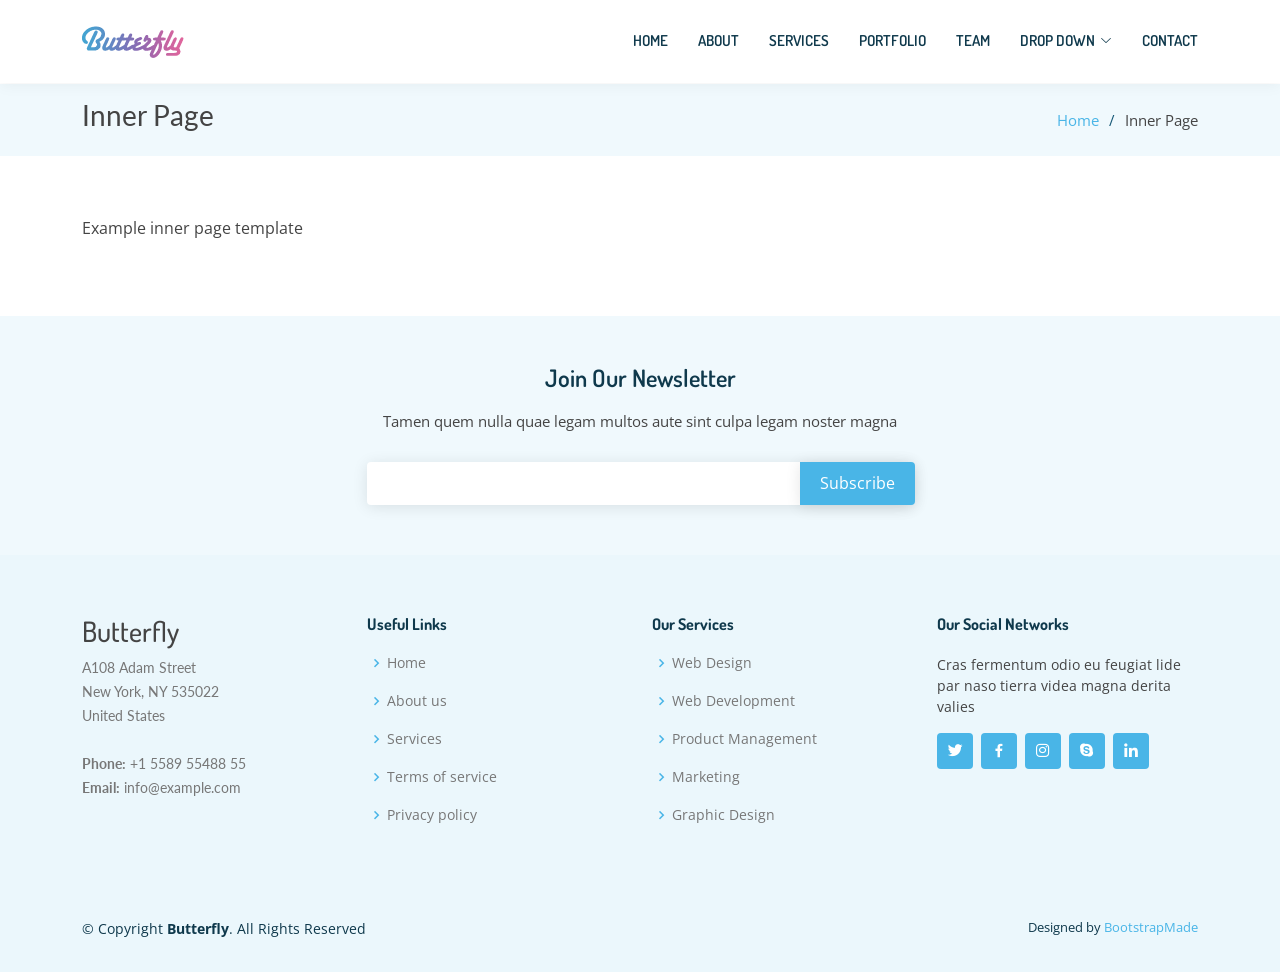
<file: inner-page.html>
<!DOCTYPE html>
<html lang="en">

<head>
  <meta charset="utf-8">
  <meta content="width=device-width, initial-scale=1.0" name="viewport">

  <title>Inner Page - Butterfly Bootstrap Template</title>
  <meta content="" name="description">
  <meta content="" name="keywords">

  <!-- Favicons -->
  <link href="assets/img/favicon.png" rel="icon">
  <link href="assets/img/apple-touch-icon.png" rel="apple-touch-icon">

  <!-- Google Fonts -->
  <link href="https://fonts.googleapis.com/css?family=Open+Sans:300,300i,400,400i,600,600i,700,700i|Dosis:300,400,500,,600,700,700i|Lato:300,300i,400,400i,700,700i" rel="stylesheet">

  <!-- Vendor CSS Files -->
  <link href="assets/vendor/bootstrap/css/bootstrap.min.css" rel="stylesheet">
  <link href="assets/vendor/bootstrap-icons/bootstrap-icons.css" rel="stylesheet">
  <link href="assets/vendor/boxicons/css/boxicons.min.css" rel="stylesheet">
  <link href="assets/vendor/glightbox/css/glightbox.min.css" rel="stylesheet">
  <link href="assets/vendor/swiper/swiper-bundle.min.css" rel="stylesheet">

  <!-- Template Main CSS File -->
  <link href="assets/css/style.css" rel="stylesheet">

  <!-- =======================================================
  * Template Name: Butterfly - v4.6.0
  * Template URL: https://bootstrapmade.com/butterfly-free-bootstrap-theme/
  * Author: BootstrapMade.com
  * License: https://bootstrapmade.com/license/
  ======================================================== -->
</head>

<body>

  <!-- ======= Header ======= -->
  <header id="header" class="fixed-top">
    <div class="container d-flex align-items-center justify-content-between">

      <a href="index.html" class="logo"><img src="assets/img/logo.png" alt="" class="img-fluid"></a>
      <!-- Uncomment below if you prefer to use text as a logo -->
      <!-- <h1 class="logo"><a href="index.html">Butterfly</a></h1> -->

      <nav id="navbar" class="navbar">
        <ul>
          <li><a class="nav-link scrollto " href="#hero">Home</a></li>
          <li><a class="nav-link scrollto" href="#about">About</a></li>
          <li><a class="nav-link scrollto" href="#services">Services</a></li>
          <li><a class="nav-link scrollto " href="#portfolio">Portfolio</a></li>
          <li><a class="nav-link scrollto" href="#team">Team</a></li>
          <li class="dropdown"><a href="#"><span>Drop Down</span> <i class="bi bi-chevron-down"></i></a>
            <ul>
              <li><a href="#">Drop Down 1</a></li>
              <li class="dropdown"><a href="#"><span>Deep Drop Down</span> <i class="bi bi-chevron-right"></i></a>
                <ul>
                  <li><a href="#">Deep Drop Down 1</a></li>
                  <li><a href="#">Deep Drop Down 2</a></li>
                  <li><a href="#">Deep Drop Down 3</a></li>
                  <li><a href="#">Deep Drop Down 4</a></li>
                  <li><a href="#">Deep Drop Down 5</a></li>
                </ul>
              </li>
              <li><a href="#">Drop Down 2</a></li>
              <li><a href="#">Drop Down 3</a></li>
              <li><a href="#">Drop Down 4</a></li>
            </ul>
          </li>
          <li><a class="nav-link scrollto" href="#contact">Contact</a></li>
        </ul>
        <i class="bi bi-list mobile-nav-toggle"></i>
      </nav><!-- .navbar -->

    </div>
  </header><!-- End Header -->

  <main id="main">

    <!-- ======= Breadcrumbs ======= -->
    <section class="breadcrumbs">
      <div class="container">

        <div class="d-flex justify-content-between align-items-center">
          <h2>Inner Page</h2>
          <ol>
            <li><a href="index.html">Home</a></li>
            <li>Inner Page</li>
          </ol>
        </div>

      </div>
    </section><!-- End Breadcrumbs -->

    <section class="inner-page">
      <div class="container">
        <p>
          Example inner page template
        </p>
      </div>
    </section>

  </main><!-- End #main -->

  <!-- ======= Footer ======= -->
  <footer id="footer">

    <div class="footer-newsletter">
      <div class="container">
        <div class="row justify-content-center">
          <div class="col-lg-6">
            <h4>Join Our Newsletter</h4>
            <p>Tamen quem nulla quae legam multos aute sint culpa legam noster magna</p>
            <form action="" method="post">
              <input type="email" name="email"><input type="submit" value="Subscribe">
            </form>
          </div>
        </div>
      </div>
    </div>

    <div class="footer-top">
      <div class="container">
        <div class="row">

          <div class="col-lg-3 col-md-6 footer-contact">
            <h3>Butterfly</h3>
            <p>
              A108 Adam Street <br>
              New York, NY 535022<br>
              United States <br><br>
              <strong>Phone:</strong> +1 5589 55488 55<br>
              <strong>Email:</strong> info@example.com<br>
            </p>
          </div>

          <div class="col-lg-3 col-md-6 footer-links">
            <h4>Useful Links</h4>
            <ul>
              <li><i class="bx bx-chevron-right"></i> <a href="#">Home</a></li>
              <li><i class="bx bx-chevron-right"></i> <a href="#">About us</a></li>
              <li><i class="bx bx-chevron-right"></i> <a href="#">Services</a></li>
              <li><i class="bx bx-chevron-right"></i> <a href="#">Terms of service</a></li>
              <li><i class="bx bx-chevron-right"></i> <a href="#">Privacy policy</a></li>
            </ul>
          </div>

          <div class="col-lg-3 col-md-6 footer-links">
            <h4>Our Services</h4>
            <ul>
              <li><i class="bx bx-chevron-right"></i> <a href="#">Web Design</a></li>
              <li><i class="bx bx-chevron-right"></i> <a href="#">Web Development</a></li>
              <li><i class="bx bx-chevron-right"></i> <a href="#">Product Management</a></li>
              <li><i class="bx bx-chevron-right"></i> <a href="#">Marketing</a></li>
              <li><i class="bx bx-chevron-right"></i> <a href="#">Graphic Design</a></li>
            </ul>
          </div>

          <div class="col-lg-3 col-md-6 footer-links">
            <h4>Our Social Networks</h4>
            <p>Cras fermentum odio eu feugiat lide par naso tierra videa magna derita valies</p>
            <div class="social-links mt-3">
              <a href="#" class="twitter"><i class="bx bxl-twitter"></i></a>
              <a href="#" class="facebook"><i class="bx bxl-facebook"></i></a>
              <a href="#" class="instagram"><i class="bx bxl-instagram"></i></a>
              <a href="#" class="google-plus"><i class="bx bxl-skype"></i></a>
              <a href="#" class="linkedin"><i class="bx bxl-linkedin"></i></a>
            </div>
          </div>

        </div>
      </div>
    </div>

    <div class="container py-4">
      <div class="copyright">
        &copy; Copyright <strong><span>Butterfly</span></strong>. All Rights Reserved
      </div>
      <div class="credits">
        <!-- All the links in the footer should remain intact. -->
        <!-- You can delete the links only if you purchased the pro version. -->
        <!-- Licensing information: https://bootstrapmade.com/license/ -->
        <!-- Purchase the pro version with working PHP/AJAX contact form: https://bootstrapmade.com/butterfly-free-bootstrap-theme/ -->
        Designed by <a href="https://bootstrapmade.com/">BootstrapMade</a>
      </div>
    </div>
  </footer><!-- End Footer -->

  <a href="#" class="back-to-top d-flex align-items-center justify-content-center"><i class="bi bi-arrow-up-short"></i></a>

  <!-- Vendor JS Files -->
  <script src="assets/vendor/bootstrap/js/bootstrap.bundle.min.js"></script>
  <script src="assets/vendor/glightbox/js/glightbox.min.js"></script>
  <script src="assets/vendor/isotope-layout/isotope.pkgd.min.js"></script>
  <script src="assets/vendor/php-email-form/validate.js"></script>
  <script src="assets/vendor/purecounter/purecounter.js"></script>
  <script src="assets/vendor/swiper/swiper-bundle.min.js"></script>

  <!-- Template Main JS File -->
  <script src="assets/js/main.js"></script>

</body>

</html>
</file>
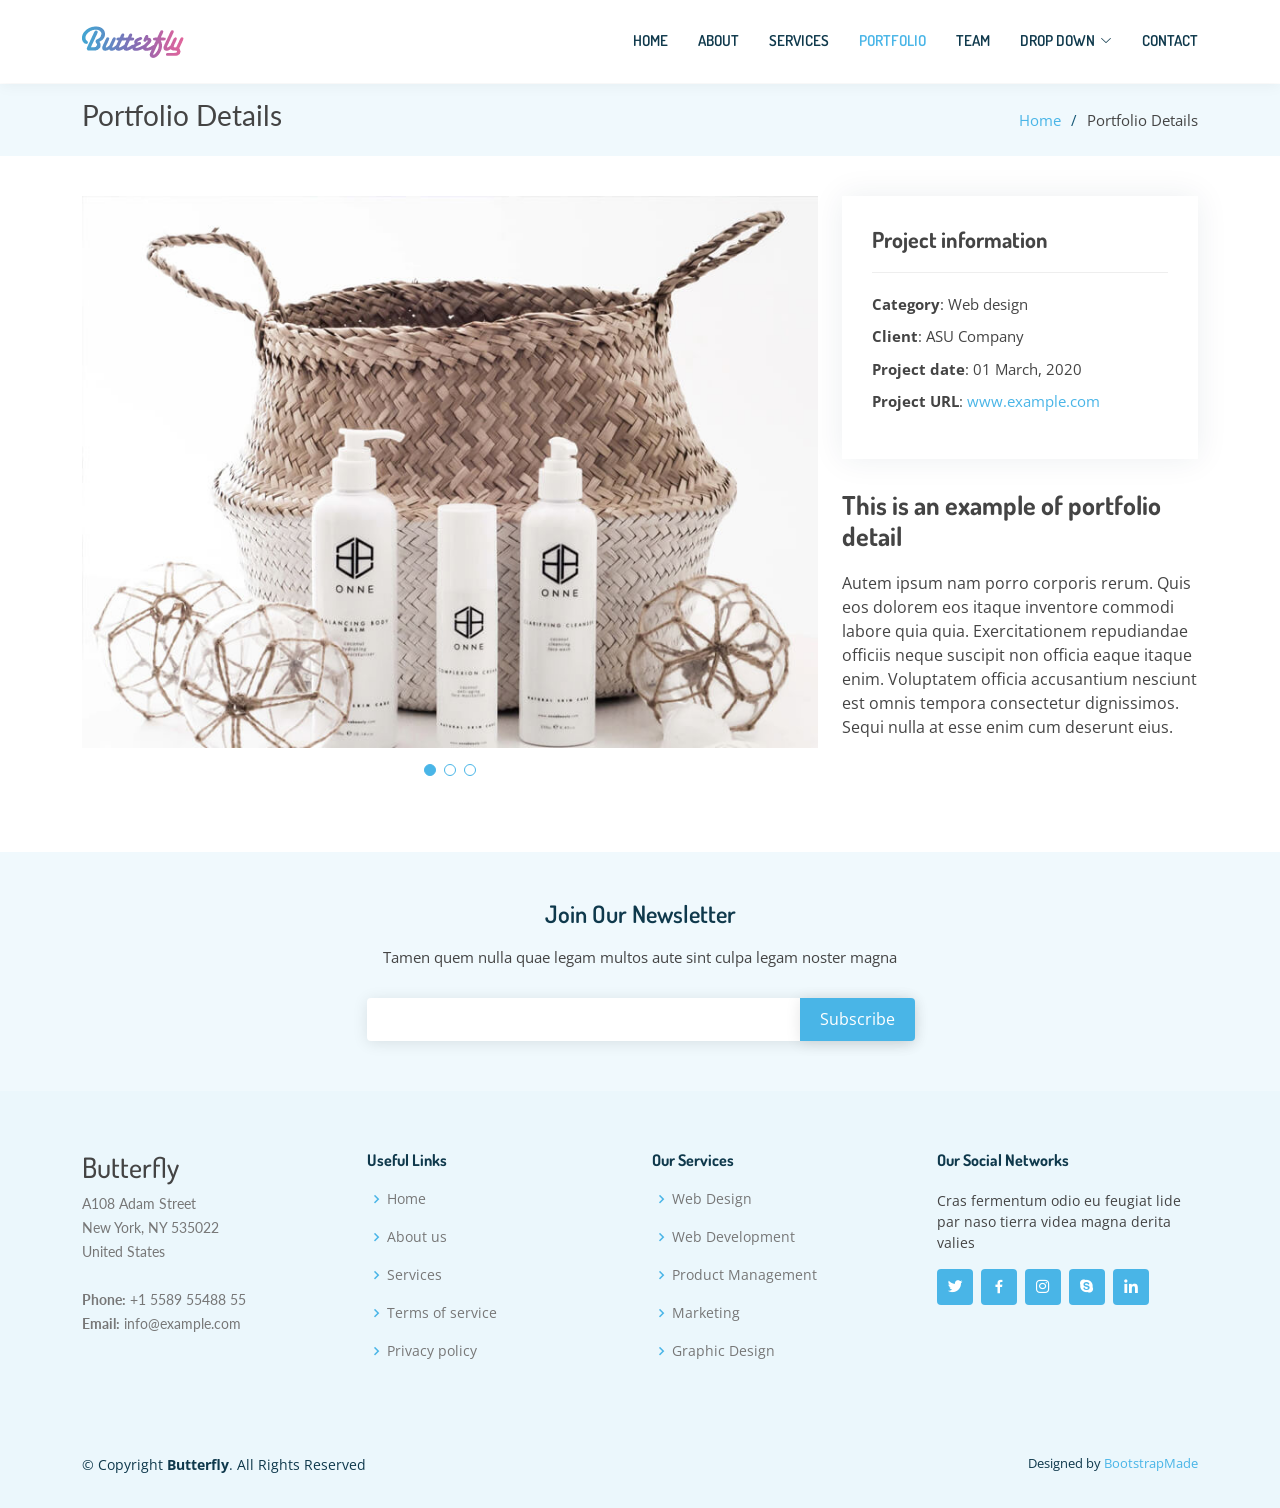
<file: portfolio-details.html>
<!DOCTYPE html>
<html lang="en">

<head>
  <meta charset="utf-8">
  <meta content="width=device-width, initial-scale=1.0" name="viewport">

  <title>Portfolio Details - Butterfly Bootstrap Template</title>
  <meta content="" name="description">
  <meta content="" name="keywords">

  <!-- Favicons -->
  <link href="assets/img/favicon.png" rel="icon">
  <link href="assets/img/apple-touch-icon.png" rel="apple-touch-icon">

  <!-- Google Fonts -->
  <link href="https://fonts.googleapis.com/css?family=Open+Sans:300,300i,400,400i,600,600i,700,700i|Dosis:300,400,500,,600,700,700i|Lato:300,300i,400,400i,700,700i" rel="stylesheet">

  <!-- Vendor CSS Files -->
  <link href="assets/vendor/bootstrap/css/bootstrap.min.css" rel="stylesheet">
  <link href="assets/vendor/bootstrap-icons/bootstrap-icons.css" rel="stylesheet">
  <link href="assets/vendor/boxicons/css/boxicons.min.css" rel="stylesheet">
  <link href="assets/vendor/glightbox/css/glightbox.min.css" rel="stylesheet">
  <link href="assets/vendor/swiper/swiper-bundle.min.css" rel="stylesheet">

  <!-- Template Main CSS File -->
  <link href="assets/css/style.css" rel="stylesheet">

  <!-- =======================================================
  * Template Name: Butterfly - v4.6.0
  * Template URL: https://bootstrapmade.com/butterfly-free-bootstrap-theme/
  * Author: BootstrapMade.com
  * License: https://bootstrapmade.com/license/
  ======================================================== -->
</head>

<body>

  <!-- ======= Header ======= -->
  <header id="header" class="fixed-top">
    <div class="container d-flex align-items-center justify-content-between">

      <a href="index.html" class="logo"><img src="assets/img/logo.png" alt="" class="img-fluid"></a>
      <!-- Uncomment below if you prefer to use text as a logo -->
      <!-- <h1 class="logo"><a href="index.html">Butterfly</a></h1> -->

      <nav id="navbar" class="navbar">
        <ul>
          <li><a class="nav-link scrollto " href="#hero">Home</a></li>
          <li><a class="nav-link scrollto" href="#about">About</a></li>
          <li><a class="nav-link scrollto" href="#services">Services</a></li>
          <li><a class="nav-link scrollto active" href="#portfolio">Portfolio</a></li>
          <li><a class="nav-link scrollto" href="#team">Team</a></li>
          <li class="dropdown"><a href="#"><span>Drop Down</span> <i class="bi bi-chevron-down"></i></a>
            <ul>
              <li><a href="#">Drop Down 1</a></li>
              <li class="dropdown"><a href="#"><span>Deep Drop Down</span> <i class="bi bi-chevron-right"></i></a>
                <ul>
                  <li><a href="#">Deep Drop Down 1</a></li>
                  <li><a href="#">Deep Drop Down 2</a></li>
                  <li><a href="#">Deep Drop Down 3</a></li>
                  <li><a href="#">Deep Drop Down 4</a></li>
                  <li><a href="#">Deep Drop Down 5</a></li>
                </ul>
              </li>
              <li><a href="#">Drop Down 2</a></li>
              <li><a href="#">Drop Down 3</a></li>
              <li><a href="#">Drop Down 4</a></li>
            </ul>
          </li>
          <li><a class="nav-link scrollto" href="#contact">Contact</a></li>
        </ul>
        <i class="bi bi-list mobile-nav-toggle"></i>
      </nav><!-- .navbar -->

    </div>
  </header><!-- End Header -->

  <main id="main">

    <!-- ======= Breadcrumbs ======= -->
    <section id="breadcrumbs" class="breadcrumbs">
      <div class="container">

        <div class="d-flex justify-content-between align-items-center">
          <h2>Portfolio Details</h2>
          <ol>
            <li><a href="index.html">Home</a></li>
            <li>Portfolio Details</li>
          </ol>
        </div>

      </div>
    </section><!-- End Breadcrumbs -->

    <!-- ======= Portfolio Details Section ======= -->
    <section id="portfolio-details" class="portfolio-details">
      <div class="container">

        <div class="row gy-4">

          <div class="col-lg-8">
            <div class="portfolio-details-slider swiper">
              <div class="swiper-wrapper align-items-center">

                <div class="swiper-slide">
                  <img src="assets/img/portfolio/portfolio-1.jpg" alt="">
                </div>

                <div class="swiper-slide">
                  <img src="assets/img/portfolio/portfolio-2.jpg" alt="">
                </div>

                <div class="swiper-slide">
                  <img src="assets/img/portfolio/portfolio-3.jpg" alt="">
                </div>

              </div>
              <div class="swiper-pagination"></div>
            </div>
          </div>

          <div class="col-lg-4">
            <div class="portfolio-info">
              <h3>Project information</h3>
              <ul>
                <li><strong>Category</strong>: Web design</li>
                <li><strong>Client</strong>: ASU Company</li>
                <li><strong>Project date</strong>: 01 March, 2020</li>
                <li><strong>Project URL</strong>: <a href="#">www.example.com</a></li>
              </ul>
            </div>
            <div class="portfolio-description">
              <h2>This is an example of portfolio detail</h2>
              <p>
                Autem ipsum nam porro corporis rerum. Quis eos dolorem eos itaque inventore commodi labore quia quia. Exercitationem repudiandae officiis neque suscipit non officia eaque itaque enim. Voluptatem officia accusantium nesciunt est omnis tempora consectetur dignissimos. Sequi nulla at esse enim cum deserunt eius.
              </p>
            </div>
          </div>

        </div>

      </div>
    </section><!-- End Portfolio Details Section -->

  </main><!-- End #main -->

  <!-- ======= Footer ======= -->
  <footer id="footer">

    <div class="footer-newsletter">
      <div class="container">
        <div class="row justify-content-center">
          <div class="col-lg-6">
            <h4>Join Our Newsletter</h4>
            <p>Tamen quem nulla quae legam multos aute sint culpa legam noster magna</p>
            <form action="" method="post">
              <input type="email" name="email"><input type="submit" value="Subscribe">
            </form>
          </div>
        </div>
      </div>
    </div>

    <div class="footer-top">
      <div class="container">
        <div class="row">

          <div class="col-lg-3 col-md-6 footer-contact">
            <h3>Butterfly</h3>
            <p>
              A108 Adam Street <br>
              New York, NY 535022<br>
              United States <br><br>
              <strong>Phone:</strong> +1 5589 55488 55<br>
              <strong>Email:</strong> info@example.com<br>
            </p>
          </div>

          <div class="col-lg-3 col-md-6 footer-links">
            <h4>Useful Links</h4>
            <ul>
              <li><i class="bx bx-chevron-right"></i> <a href="#">Home</a></li>
              <li><i class="bx bx-chevron-right"></i> <a href="#">About us</a></li>
              <li><i class="bx bx-chevron-right"></i> <a href="#">Services</a></li>
              <li><i class="bx bx-chevron-right"></i> <a href="#">Terms of service</a></li>
              <li><i class="bx bx-chevron-right"></i> <a href="#">Privacy policy</a></li>
            </ul>
          </div>

          <div class="col-lg-3 col-md-6 footer-links">
            <h4>Our Services</h4>
            <ul>
              <li><i class="bx bx-chevron-right"></i> <a href="#">Web Design</a></li>
              <li><i class="bx bx-chevron-right"></i> <a href="#">Web Development</a></li>
              <li><i class="bx bx-chevron-right"></i> <a href="#">Product Management</a></li>
              <li><i class="bx bx-chevron-right"></i> <a href="#">Marketing</a></li>
              <li><i class="bx bx-chevron-right"></i> <a href="#">Graphic Design</a></li>
            </ul>
          </div>

          <div class="col-lg-3 col-md-6 footer-links">
            <h4>Our Social Networks</h4>
            <p>Cras fermentum odio eu feugiat lide par naso tierra videa magna derita valies</p>
            <div class="social-links mt-3">
              <a href="#" class="twitter"><i class="bx bxl-twitter"></i></a>
              <a href="#" class="facebook"><i class="bx bxl-facebook"></i></a>
              <a href="#" class="instagram"><i class="bx bxl-instagram"></i></a>
              <a href="#" class="google-plus"><i class="bx bxl-skype"></i></a>
              <a href="#" class="linkedin"><i class="bx bxl-linkedin"></i></a>
            </div>
          </div>

        </div>
      </div>
    </div>

    <div class="container py-4">
      <div class="copyright">
        &copy; Copyright <strong><span>Butterfly</span></strong>. All Rights Reserved
      </div>
      <div class="credits">
        <!-- All the links in the footer should remain intact. -->
        <!-- You can delete the links only if you purchased the pro version. -->
        <!-- Licensing information: https://bootstrapmade.com/license/ -->
        <!-- Purchase the pro version with working PHP/AJAX contact form: https://bootstrapmade.com/butterfly-free-bootstrap-theme/ -->
        Designed by <a href="https://bootstrapmade.com/">BootstrapMade</a>
      </div>
    </div>
  </footer><!-- End Footer -->

  <a href="#" class="back-to-top d-flex align-items-center justify-content-center"><i class="bi bi-arrow-up-short"></i></a>

  <!-- Vendor JS Files -->
  <script src="assets/vendor/bootstrap/js/bootstrap.bundle.min.js"></script>
  <script src="assets/vendor/glightbox/js/glightbox.min.js"></script>
  <script src="assets/vendor/isotope-layout/isotope.pkgd.min.js"></script>
  <script src="assets/vendor/php-email-form/validate.js"></script>
  <script src="assets/vendor/purecounter/purecounter.js"></script>
  <script src="assets/vendor/swiper/swiper-bundle.min.js"></script>

  <!-- Template Main JS File -->
  <script src="assets/js/main.js"></script>

</body>

</html>
</file>
<file: assets/css/style.css>
/**
* Template Name: Butterfly - v4.6.0
* Template URL: https://bootstrapmade.com/butterfly-free-bootstrap-theme/
* Author: BootstrapMade.com
* License: https://bootstrapmade.com/license/
*/

/*--------------------------------------------------------------
# videeneral
--------------------------------------------------------------*/
body {
  font-family: "Open Sans", sans-serif;
  color: #444444;
}

a {
  text-decoration: none;
  color: #49b5e7;
}

a:hover {
  color: #76c7ed;
  text-decoration: none;
}

h1, h2, h3, h4, h5, h6 {
  font-family: "Dosis", sans-serif;
}

/*--------------------------------------------------------------
# Back to top button
--------------------------------------------------------------*/
.back-to-top {
  position: fixed;
  visibility: hidden;
  opacity: 0;
  right: 15px;
  bottom: 15px;
  z-index: 996;
  background: #49b5e7;
  width: 40px;
  height: 40px;
  border-radius: 4px;
  transition: all 0.4s;
}
.back-to-top i {
  font-size: 28px;
  color: #fff;
  line-height: 0;
}
.back-to-top:hover {
  background: #6dc4ec;
  color: #fff;
}
.back-to-top.active {
  visibility: visible;
  opacity: 1;
}

/*--------------------------------------------------------------
# Header
--------------------------------------------------------------*/
#header {
  background: #fff;
  transition: all 0.5s;
  z-index: 997;
  padding: 20px 0;
  box-shadow: 0px 2px 15px rgba(0, 0, 0, 0.05);
}
#header .logo {
  font-size: 28px;
  margin: 0;
  padding: 0;
  line-height: 1;
  font-weight: 700;
  letter-spacing: 1px;
  text-transform: uppercase;
  font-family: "Lato", sans-serif;
}
#header .logo a {
  color: #0f394c;
}
#header .logo img {
  max-height: 40px;
}

/*--------------------------------------------------------------
# Navigation Menu
--------------------------------------------------------------*/
/**
* Desktop Navigation 
*/
.navbar {
  padding: 0;
}
.navbar ul {
  margin: 0;
  padding: 0;
  display: flex;
  list-style: none;
  align-items: center;
}
.navbar li {
  position: relative;
}
.navbar a, .navbar a:focus {
  display: flex;
  align-items: center;
  justify-content: space-between;
  padding: 10px 0 10px 30px;
  font-family: "Dosis", sans-serif;
  font-size: 15px;
  font-weight: 600;
  color: #0f394c;
  white-space: nowrap;
  transition: 0.3s;
  text-transform: uppercase;
}
.navbar a i, .navbar a:focus i {
  font-size: 12px;
  line-height: 0;
  margin-left: 5px;
}
.navbar a:hover, .navbar .active, .navbar .active:focus, .navbar li:hover > a {
  color: #49b5e7;
}
.navbar .dropdown ul {
  display: block;
  position: absolute;
  left: 14px;
  top: calc(100% + 30px);
  margin: 0;
  padding: 10px 0;
  z-index: 99;
  opacity: 0;
  visibility: hidden;
  background: #fff;
  box-shadow: 0px 0px 30px rgba(127, 137, 161, 0.25);
  transition: 0.3s;
}
.navbar .dropdown ul li {
  min-width: 200px;
}
.navbar .dropdown ul a {
  padding: 10px 20px;
  font-size: 15px;
  text-transform: none;
  font-weight: 500;
}
.navbar .dropdown ul a i {
  font-size: 12px;
}
.navbar .dropdown ul a:hover, .navbar .dropdown ul .active:hover, .navbar .dropdown ul li:hover > a {
  color: #49b5e7;
}
.navbar .dropdown:hover > ul {
  opacity: 1;
  top: 100%;
  visibility: visible;
}
.navbar .dropdown .dropdown ul {
  top: 0;
  left: calc(100% - 30px);
  visibility: hidden;
}
.navbar .dropdown .dropdown:hover > ul {
  opacity: 1;
  top: 0;
  left: 100%;
  visibility: visible;
}
@media (max-width: 1366px) {
  .navbar .dropdown .dropdown ul {
    left: -90%;
  }
  .navbar .dropdown .dropdown:hover > ul {
    left: -100%;
  }
}

/**
* Mobile Navigation 
*/
.mobile-nav-toggle {
  color: #0f394c;
  font-size: 28px;
  cursor: pointer;
  display: none;
  line-height: 0;
  transition: 0.5s;
}
.mobile-nav-toggle.bi-x {
  color: #fff;
}

@media (max-width: 991px) {
  .mobile-nav-toggle {
    display: block;
  }

  .navbar ul {
    display: none;
  }
}
.navbar-mobile {
  position: fixed;
  overflow: hidden;
  top: 0;
  right: 0;
  left: 0;
  bottom: 0;
  background: rgba(7, 25, 33, 0.9);
  transition: 0.3s;
  z-index: 999;
}
.navbar-mobile .mobile-nav-toggle {
  position: absolute;
  top: 15px;
  right: 15px;
}
.navbar-mobile ul {
  display: block;
  position: absolute;
  top: 55px;
  right: 15px;
  bottom: 15px;
  left: 15px;
  padding: 10px 0;
  background-color: #fff;
  overflow-y: auto;
  transition: 0.3s;
}
.navbar-mobile a, .navbar-mobile a:focus {
  padding: 10px 20px;
  font-size: 15px;
  color: #0f394c;
}
.navbar-mobile a:hover, .navbar-mobile .active, .navbar-mobile li:hover > a {
  color: #49b5e7;
}
.navbar-mobile .getstarted, .navbar-mobile .getstarted:focus {
  margin: 15px;
}
.navbar-mobile .dropdown ul {
  position: static;
  display: none;
  margin: 10px 20px;
  padding: 10px 0;
  z-index: 99;
  opacity: 1;
  visibility: visible;
  background: #fff;
  box-shadow: 0px 0px 30px rgba(127, 137, 161, 0.25);
}
.navbar-mobile .dropdown ul li {
  min-width: 200px;
}
.navbar-mobile .dropdown ul a {
  padding: 10px 20px;
}
.navbar-mobile .dropdown ul a i {
  font-size: 12px;
}
.navbar-mobile .dropdown ul a:hover, .navbar-mobile .dropdown ul .active:hover, .navbar-mobile .dropdown ul li:hover > a {
  color: #49b5e7;
}
.navbar-mobile .dropdown > .dropdown-active {
  display: block;
}

/*--------------------------------------------------------------
# Hero Section
--------------------------------------------------------------*/
#hero {
  width: 100%;
  height: 80vh;
  /* background: #EEEFF3; */
}
#hero .container {
  padding-top: 84px;
}
#hero h1 {
  margin: 0;
  font-size: 42px;
  font-weight: 700;
  line-height: 56px;
  color: #0f394c;
  text-transform: uppercase;
}
#hero h2 {
  color: #1c698c;
  margin: 10px 0 0 0;
  font-size: 20px;
}
#hero .btn-get-started {
  font-family: "Dosis", sans-serif;
  font-weight: 500;
  font-size: 16px;
  letter-spacing: 1px;
  display: inline-block;
  padding: 8px 28px;
  border-radius: 3px;
  transition: 0.5s;
  margin-top: 25px;
  color: #fff;
  background: #49b5e7;
  text-transform: uppercase;
}
#hero .btn-get-started:hover {
  background: #76c7ed;
}
@media (max-width: 991px) {
  #hero {
    height: 100vh;
    text-align: center;
  }
  #hero .hero-img img {
    width: 50%;
  }
}
@media (max-width: 768px) {
  #hero h1 {
    font-size: 28px;
    line-height: 36px;
  }
  #hero h2 {
    font-size: 18px;
    line-height: 24px;
  }
  #hero .hero-img img {
    width: 80%;
  }
}

/*--------------------------------------------------------------
# Sections General
--------------------------------------------------------------*/
section {
  padding: 60px 0;
  overflow: hidden;
}

.section-bg {
  background-color: #f4fbfe;
}

.section-title {
  text-align: center;
  padding-bottom: 30px;
}
.section-title h2 {
  font-size: 32px;
  font-weight: bold;
  text-transform: uppercase;
  margin-bottom: 20px;
  padding-bottom: 0;
  color: #0f394c;
}
.section-title p {
  margin-bottom: 0;
}

/*--------------------------------------------------------------
# About
--------------------------------------------------------------*/
.about .icon-boxes h3 {
  font-size: 28px;
  font-weight: 700;
  color: #0f394c;
  margin-bottom: 15px;
}
.about .icon-box {
  margin-top: 40px;
}
.about .icon-box .icon {
  float: left;
  display: flex;
  align-items: center;
  justify-content: center;
  width: 64px;
  height: 64px;
  border: 2px solid #d0ecf9;
  border-radius: 50px;
  transition: 0.5s;
}
.about .icon-box .icon i {
  color: #49b5e7;
  font-size: 32px;
}
.about .icon-box:hover .icon {
  background: #49b5e7;
  border-color: #49b5e7;
}
.about .icon-box:hover .icon i {
  color: #fff;
}
.about .icon-box .title {
  margin-left: 85px;
  font-weight: 700;
  margin-bottom: 10px;
  font-size: 18px;
}
.about .icon-box .title a {
  color: #343a40;
  transition: 0.3s;
}
.about .icon-box .title a:hover {
  color: #49b5e7;
}
.about .icon-box .description {
  margin-left: 85px;
  line-height: 24px;
  font-size: 14px;
}
.about .video-box {
  background: url("../img/illustrator/man-getting-award-writing.jpg") center center no-repeat;
  background-size: cover;
  min-height: 500px;
}
@media (min-width: 1200px) {
  .about .video-box {
    margin-left: 15px;
    margin-right: -15px;
  }
}
.about .play-btn {
  width: 94px;
  height: 94px;
  background: radial-gradient(#49b5e7 50%, rgba(73, 181, 231, 0.4) 52%);
  border-radius: 50%;
  display: block;
  position: absolute;
  left: calc(50% - 47px);
  top: calc(50% - 47px);
  overflow: hidden;
}
.about .play-btn::after {
  content: "";
  position: absolute;
  left: 50%;
  top: 50%;
  transform: translateX(-40%) translateY(-50%);
  width: 0;
  height: 0;
  border-top: 10px solid transparent;
  border-bottom: 10px solid transparent;
  border-left: 15px solid #fff;
  z-index: 100;
  transition: all 400ms cubic-bezier(0.55, 0.055, 0.675, 0.19);
}
.about .play-btn::before {
  content: "";
  position: absolute;
  width: 120px;
  height: 120px;
  -webkit-animation-delay: 0s;
  animation-delay: 0s;
  -webkit-animation: pulsate-btn 2s;
  animation: pulsate-btn 2s;
  -webkit-animation-direction: forwards;
  animation-direction: forwards;
  -webkit-animation-iteration-count: infinite;
  animation-iteration-count: infinite;
  -webkit-animation-timing-function: steps;
  animation-timing-function: steps;
  opacity: 1;
  border-radius: 50%;
  border: 5px solid rgba(73, 181, 231, 0.7);
  top: -15%;
  left: -15%;
  background: rgba(198, 16, 0, 0);
}
.about .play-btn:hover::after {
  border-left: 15px solid #49b5e7;
  transform: scale(20);
}
.about .play-btn:hover::before {
  content: "";
  position: absolute;
  left: 50%;
  top: 50%;
  transform: translateX(-40%) translateY(-50%);
  width: 0;
  height: 0;
  border: none;
  border-top: 10px solid transparent;
  border-bottom: 10px solid transparent;
  border-left: 15px solid #fff;
  z-index: 200;
  -webkit-animation: none;
  animation: none;
  border-radius: 0;
}

@-webkit-keyframes pulsate-btn {
  0% {
    transform: scale(0.6, 0.6);
    opacity: 1;
  }
  100% {
    transform: scale(1, 1);
    opacity: 0;
  }
}

@keyframes pulsate-btn {
  0% {
    transform: scale(0.6, 0.6);
    opacity: 1;
  }
  100% {
    transform: scale(1, 1);
    opacity: 0;
  }
}
/*--------------------------------------------------------------
# Counts
--------------------------------------------------------------*/
.counts {
  background: url("../img/counts-bg.jpg") center center no-repeat;
  background-size: cover;
  padding: 80px 0 60px 0;
  position: relative;
}
.counts::before {
  content: "";
  position: absolute;
  background: rgba(255, 255, 255, 0.8);
  left: 0;
  right: 0;
  top: 0;
  bottom: 0;
}
.counts .title {
  position: relative;
  color: #0f394c;
  margin-bottom: 40px;
}
.counts .title h3 {
  font-size: 36px;
  font-weight: 700;
}
.counts .counters span {
  font-size: 44px;
  font-weight: 700;
  display: block;
  color: #49b5e7;
  font-family: "Dosis", sans-serif;
}
.counts .counters p {
  padding: 0;
  margin: 0 0 20px 0;
  font-size: 15px;
  color: #444444;
}
@media (min-width: 1200px) {
  .counts {
    background-attachment: fixed;
  }
}

/*--------------------------------------------------------------
# Clients
--------------------------------------------------------------*/
.clients .clients-wrap {
  border-top: 1px solid #eee;
  border-left: 1px solid #eee;
}
.clients .client-logo {
  padding: 30px;
  display: flex;
  justify-content: center;
  align-items: center;
  border-right: 1px solid #eee;
  border-bottom: 1px solid #eee;
  overflow: hidden;
  background: #fff;
  height: 120px;
}
.clients .client-logo img {
  height: 70%;
  /* filter: grayscale(100%); */
  transition: 0.3s;
}
.clients .client-logo:hover img {
  filter: none;
  transform: scale(1.2);
}
.clients img {
  transition: all 0.4s ease-in-out;
}

/*--------------------------------------------------------------
# Services
--------------------------------------------------------------*/
.services .icon-box {
  padding: 30px;
  position: relative;
  overflow: hidden;
  border-radius: 10px;
  margin: 0 10px 40px 10px;
  background: #fff;
  box-shadow: 0 10px 29px 0 rgba(68, 88, 144, 0.1);
  transition: all 0.3s ease-in-out;
}
.services .icon-box:hover {
  transform: translateY(-5px);
}
.services .icon {
  position: absolute;
  left: -20px;
  top: calc(50% - 30px);
}
.services .icon i {
  font-size: 64px;
  line-height: 1;
  transition: 0.5s;
}
.services .title {
  margin-left: 40px;
  font-weight: 700;
  margin-bottom: 15px;
  font-size: 18px;
}
.services .title a {
  color: #111;
}
.services .icon-box:hover .title a {
  color: #49b5e7;
}
.services .description {
  font-size: 14px;
  margin-left: 40px;
  line-height: 24px;
  margin-bottom: 0;
}

/*--------------------------------------------------------------
# Portfolio
--------------------------------------------------------------*/
.portfolio .portfolio-item {
  margin-bottom: 30px;
}
.portfolio #portfolio-flters {
  padding: 0;
  margin: 0 auto 10px auto;
  list-style: none;
  text-align: center;
  border-radius: 50px;
  padding: 2px 15px;
}
.portfolio #portfolio-flters li {
  cursor: pointer;
  display: inline-block;
  padding: 10px 15px;
  font-size: 14px;
  font-weight: 600;
  line-height: 1;
  text-transform: uppercase;
  color: #444444;
  margin-bottom: 10px;
  transition: all 0.3s ease-in-out;
}
.portfolio #portfolio-flters li:hover, .portfolio #portfolio-flters li.filter-active {
  color: #49b5e7;
}
.portfolio #portfolio-flters li:last-child {
  margin-right: 0;
}
.portfolio .portfolio-wrap {
  transition: 0.3s;
  position: relative;
  overflow: hidden;
  z-index: 1;
  background: rgba(255, 255, 255, 0.6);
}
.portfolio .portfolio-wrap::before {
  content: "";
  background: rgba(255, 255, 255, 0.6);
  position: absolute;
  left: 30px;
  right: 30px;
  top: 30px;
  bottom: 30px;
  transition: all ease-in-out 0.3s;
  z-index: 2;
  opacity: 0;
}
.portfolio .portfolio-wrap .portfolio-info {
  opacity: 0;
  position: absolute;
  top: 0;
  left: 0;
  right: 0;
  bottom: 0;
  text-align: center;
  z-index: 3;
  transition: all ease-in-out 0.3s;
  display: flex;
  flex-direction: column;
  justify-content: center;
  align-items: center;
}
.portfolio .portfolio-wrap .portfolio-info::before {
  display: block;
  content: "";
  width: 48px;
  height: 48px;
  position: absolute;
  top: 35px;
  left: 35px;
  border-top: 3px solid #bdc6ca;
  border-left: 3px solid #bdc6ca;
  transition: all 0.5s ease 0s;
  z-index: 9994;
}
.portfolio .portfolio-wrap .portfolio-info::after {
  display: block;
  content: "";
  width: 48px;
  height: 48px;
  position: absolute;
  bottom: 35px;
  right: 35px;
  border-bottom: 3px solid #bdc6ca;
  border-right: 3px solid #bdc6ca;
  transition: all 0.5s ease 0s;
  z-index: 9994;
}
.portfolio .portfolio-wrap .portfolio-info h4 {
  font-size: 20px;
  color: #0f394c;
  font-weight: 600;
}
.portfolio .portfolio-wrap .portfolio-info p {
  color: #0f394c;
  font-size: 14px;
  text-transform: uppercase;
  padding: 0;
  margin: 0;
}
.portfolio .portfolio-wrap .portfolio-links {
  text-align: center;
  z-index: 4;
}
.portfolio .portfolio-wrap .portfolio-links a {
  color: #49b5e7;
  margin: 0 2px;
  font-size: 28px;
  display: inline-block;
  transition: 0.3s;
}
.portfolio .portfolio-wrap .portfolio-links a:hover {
  color: #8dd0f0;
}
.portfolio .portfolio-wrap:hover::before {
  top: 0;
  left: 0;
  right: 0;
  bottom: 0;
  opacity: 1;
}
.portfolio .portfolio-wrap:hover .portfolio-info {
  opacity: 1;
}
.portfolio .portfolio-wrap:hover .portfolio-info::before {
  top: 15px;
  left: 15px;
}
.portfolio .portfolio-wrap:hover .portfolio-info::after {
  bottom: 15px;
  right: 15px;
}

/*--------------------------------------------------------------
# Portfolio Details
--------------------------------------------------------------*/
.portfolio-details {
  padding-top: 40px;
}
.portfolio-details .portfolio-details-slider img {
  width: 100%;
}
.portfolio-details .portfolio-details-slider .swiper-pagination {
  margin-top: 20px;
  position: relative;
}
.portfolio-details .portfolio-details-slider .swiper-pagination .swiper-pagination-bullet {
  width: 12px;
  height: 12px;
  background-color: #fff;
  opacity: 1;
  border: 1px solid #49b5e7;
}
.portfolio-details .portfolio-details-slider .swiper-pagination .swiper-pagination-bullet-active {
  background-color: #49b5e7;
}
.portfolio-details .portfolio-info {
  padding: 30px;
  box-shadow: 0px 0 30px rgba(15, 57, 76, 0.08);
}
.portfolio-details .portfolio-info h3 {
  font-size: 22px;
  font-weight: 700;
  margin-bottom: 20px;
  padding-bottom: 20px;
  border-bottom: 1px solid #eee;
}
.portfolio-details .portfolio-info ul {
  list-style: none;
  padding: 0;
  font-size: 15px;
}
.portfolio-details .portfolio-info ul li + li {
  margin-top: 10px;
}
.portfolio-details .portfolio-description {
  padding-top: 30px;
}
.portfolio-details .portfolio-description h2 {
  font-size: 26px;
  font-weight: 700;
  margin-bottom: 20px;
}
.portfolio-details .portfolio-description p {
  padding: 0;
}

/*--------------------------------------------------------------
# Testimonials
--------------------------------------------------------------*/
.testimonials {
  padding: 80px 0;
  background: url("../img/cta-bg.jpg") no-repeat;
  background-position: center center;
  background-size: cover;
  position: relative;
}
.testimonials::before {
  content: "";
  position: absolute;
  left: 0;
  right: 0;
  top: 0;
  bottom: 0;
  background: rgba(11, 41, 55, 0.9);
}
.testimonials .section-header {
  margin-bottom: 40px;
}
.testimonials .testimonials-carousel, .testimonials .testimonials-slider {
  overflow: hidden;
}
.testimonials .testimonial-item {
  text-align: center;
  color: #fff;
}
.testimonials .testimonial-item .testimonial-img {
  width: 100px;
  border-radius: 50%;
  border: 6px solid rgba(255, 255, 255, 0.15);
  margin: 0 auto;
}
.testimonials .testimonial-item h3 {
  font-size: 20px;
  font-weight: bold;
  margin: 10px 0 5px 0;
  color: #fff;
}
.testimonials .testimonial-item h4 {
  font-size: 14px;
  color: #ddd;
  margin: 0 0 15px 0;
}
.testimonials .testimonial-item .quote-icon-left, .testimonials .testimonial-item .quote-icon-right {
  color: rgba(255, 255, 255, 0.4);
  font-size: 26px;
}
.testimonials .testimonial-item .quote-icon-left {
  display: inline-block;
  left: -5px;
  position: relative;
}
.testimonials .testimonial-item .quote-icon-right {
  display: inline-block;
  right: -5px;
  position: relative;
  top: 10px;
}
.testimonials .testimonial-item p {
  font-style: italic;
  margin: 0 auto 15px auto;
  color: #eee;
}
.testimonials .swiper-pagination {
  margin-top: 20px;
  position: relative;
}
.testimonials .swiper-pagination .swiper-pagination-bullet {
  width: 12px;
  height: 12px;
  opacity: 1;
  background-color: rgba(255, 255, 255, 0.4);
}
.testimonials .swiper-pagination .swiper-pagination-bullet-active {
  background-color: #49b5e7;
}
@media (min-width: 992px) {
  .testimonials .testimonial-item p {
    width: 80%;
  }
}

/*--------------------------------------------------------------
# Team
--------------------------------------------------------------*/
.team .member {
  margin-bottom: 20px;
  overflow: hidden;
  border-radius: 5px;
  background: #fff;
  box-shadow: 0px 2px 15px rgba(0, 0, 0, 0.1);
}
.team .member .member-img {
  position: relative;
  overflow: hidden;
}
.team .member .social {
  position: absolute;
  left: 0;
  bottom: 30px;
  right: 0;
  opacity: 0;
  transition: ease-in-out 0.3s;
  text-align: center;
}
.team .member .social a {
  transition: color 0.3s;
  color: #0f394c;
  margin: 0 3px;
  border-radius: 50px;
  width: 36px;
  height: 36px;
  background: rgba(73, 181, 231, 0.8);
  display: inline-flex;
  align-items: center;
  justify-content: center;
  transition: ease-in-out 0.3s;
  color: #fff;
}
.team .member .social a:hover {
  background: #76c7ed;
}
.team .member .social i {
  font-size: 18px;
  line-height: 0;
}
.team .member .member-info {
  padding: 25px 15px;
}
.team .member .member-info h4 {
  font-weight: 700;
  margin-bottom: 5px;
  font-size: 18px;
  color: #0f394c;
}
.team .member .member-info span {
  display: block;
  font-size: 13px;
  font-weight: 400;
  color: #aaaaaa;
}
.team .member .member-info p {
  font-style: italic;
  font-size: 14px;
  line-height: 26px;
  color: #777777;
}
.team .member:hover .social {
  opacity: 1;
  bottom: 15px;
}

/*--------------------------------------------------------------
# Gallery
--------------------------------------------------------------*/
.gallery .gallery-item {
  overflow: hidden;
  border-right: 3px solid #fff;
  border-bottom: 3px solid #fff;
}
.gallery .gallery-item img {
  transition: all ease-in-out 0.4s;
}
.gallery .gallery-item:hover img {
  transform: scale(1.1);
}

/*--------------------------------------------------------------
# Contact
--------------------------------------------------------------*/
.contact .info {
  width: 100%;
  background: #fff;
}
.contact .info i {
  font-size: 20px;
  color: #49b5e7;
  float: left;
  width: 44px;
  height: 44px;
  background: #ebf7fc;
  display: flex;
  justify-content: center;
  align-items: center;
  border-radius: 50px;
  transition: all 0.3s ease-in-out;
}
.contact .info h4 {
  padding: 0 0 0 60px;
  font-size: 22px;
  font-weight: 600;
  margin-bottom: 5px;
  color: #0f394c;
}
.contact .info p {
  padding: 0 0 0 60px;
  margin-bottom: 0;
  font-size: 14px;
  color: #2079a1;
}
.contact .info .email, .contact .info .phone {
  margin-top: 40px;
}
.contact .info .email:hover i, .contact .info .address:hover i, .contact .info .phone:hover i {
  background: #49b5e7;
  color: #fff;
}
.contact .pure-form {
  width: 100%;
  background: #fff;
}
.contact .pure-form .form-group {
  padding-bottom: 8px;
}
.contact .pure-form .error-message {
  display: none;
  color: #fff;
  background: #ed3c0d;
  text-align: left;
  padding: 15px;
  font-weight: 600;
}
.contact .pure-form .error-message br + br {
  margin-top: 25px;
}
.contact .pure-form .sent-message {
  display: none;
  color: #fff;
  background: #18d26e;
  text-align: center;
  padding: 15px;
  font-weight: 600;
}
.contact .pure-form .loading {
  display: none;
  background: #fff;
  text-align: center;
  padding: 15px;
}
.contact .pure-form .loading:before {
  content: "";
  display: inline-block;
  border-radius: 50%;
  width: 24px;
  height: 24px;
  margin: 0 10px -6px 0;
  border: 3px solid #18d26e;
  border-top-color: #eee;
  -webkit-animation: animate-loading 1s linear infinite;
  animation: animate-loading 1s linear infinite;
}
.contact .pure-form input, .contact .php-email-form textarea {
  border-radius: 0;
  box-shadow: none;
  font-size: 14px;
  border-radius: 4px;
}
.contact .pure-form input {
  height: 44px;
}
.contact .pure-form textarea {
  padding: 10px 12px;
}
.contact .pure-form button[type=submit] {
  background: #49b5e7;
  border: 0;
  padding: 10px 24px;
  color: #fff;
  transition: 0.4s;
  border-radius: 4px;
}
.contact .pure-form button[type=submit]:hover {
  background: #1da2e0;
}
@-webkit-keyframes animate-loading {
  0% {
    transform: rotate(0deg);
  }
  100% {
    transform: rotate(360deg);
  }
}
@keyframes animate-loading {
  0% {
    transform: rotate(0deg);
  }
  100% {
    transform: rotate(360deg);
  }
}

/*--------------------------------------------------------------
# Breadcrumbs
--------------------------------------------------------------*/
.breadcrumbs {
  padding: 15px 0;
  background: #f0f9fd;
  margin-top: 84px;
}
@media (max-width: 992px) {
  .breadcrumbs {
    margin-top: 74px;
  }
}
.breadcrumbs h2 {
  font-size: 28px;
  font-weight: 400;
  font-family: "Lato", sans-serif;
}
.breadcrumbs ol {
  display: flex;
  flex-wrap: wrap;
  list-style: none;
  padding: 0;
  margin: 0;
  font-size: 15px;
}
.breadcrumbs ol li + li {
  padding-left: 10px;
}
.breadcrumbs ol li + li::before {
  display: inline-block;
  padding-right: 10px;
  color: #175977;
  content: "/";
}
@media (max-width: 768px) {
  .breadcrumbs .d-flex {
    display: block !important;
  }
  .breadcrumbs ol {
    display: block;
  }
  .breadcrumbs ol li {
    display: inline-block;
  }
}

/*--------------------------------------------------------------
# Footer
--------------------------------------------------------------*/
#footer {
  background: #fff;
  padding: 0 0 30px 0;
  color: #444444;
  font-size: 14px;
  background: #ebf7fc;
}
#footer .footer-newsletter {
  padding: 50px 0;
  background: #f0f9fd;
  text-align: center;
  font-size: 15px;
}
#footer .footer-newsletter h4 {
  font-size: 24px;
  margin: 0 0 20px 0;
  padding: 0;
  line-height: 1;
  font-weight: 600;
  color: #0f394c;
}
#footer .footer-newsletter form {
  margin-top: 30px;
  background: #fff;
  padding: 6px 10px;
  position: relative;
  border-radius: 4px;
  box-shadow: 0px 2px 15px rgba(0, 0, 0, 0.1);
  text-align: left;
}
#footer .footer-newsletter form input[type=email] {
  border: 0;
  padding: 4px 8px;
  width: calc(100% - 100px);
}
#footer .footer-newsletter form input[type=submit] {
  position: absolute;
  top: 0;
  right: -2px;
  bottom: 0;
  border: 0;
  background: none;
  font-size: 16px;
  padding: 0 20px;
  background: #49b5e7;
  color: #fff;
  transition: 0.3s;
  border-radius: 0 4px 4px 0;
  box-shadow: 0px 2px 15px rgba(0, 0, 0, 0.1);
}
#footer .footer-newsletter form input[type=submit]:hover {
  background: #1da2e0;
}
#footer .footer-top {
  padding: 60px 0 30px 0;
  background: #ebf7fc;
}
#footer .footer-top .footer-contact {
  margin-bottom: 30px;
}
#footer .footer-top .footer-contact h4 {
  font-size: 22px;
  margin: 0 0 30px 0;
  padding: 2px 0 2px 0;
  line-height: 1;
  font-weight: 700;
}
#footer .footer-top .footer-contact p {
  font-size: 14px;
  line-height: 24px;
  margin-bottom: 0;
  font-family: "Lato", sans-serif;
  color: #777777;
}
#footer .footer-top h4 {
  font-size: 16px;
  font-weight: bold;
  color: #0f394c;
  position: relative;
  padding-bottom: 12px;
}
#footer .footer-top .footer-links {
  margin-bottom: 30px;
}
#footer .footer-top .footer-links ul {
  list-style: none;
  padding: 0;
  margin: 0;
}
#footer .footer-top .footer-links ul i {
  padding-right: 2px;
  color: #49b5e7;
  font-size: 18px;
  line-height: 1;
}
#footer .footer-top .footer-links ul li {
  padding: 10px 0;
  display: flex;
  align-items: center;
}
#footer .footer-top .footer-links ul li:first-child {
  padding-top: 0;
}
#footer .footer-top .footer-links ul a {
  color: #777777;
  transition: 0.3s;
  display: inline-block;
  line-height: 1;
}
#footer .footer-top .footer-links ul a:hover {
  text-decoration: none;
  color: #49b5e7;
}
#footer .footer-top .social-links a {
  font-size: 18px;
  display: inline-block;
  background: #49b5e7;
  color: #fff;
  line-height: 1;
  padding: 8px 0;
  margin-right: 4px;
  border-radius: 4px;
  text-align: center;
  width: 36px;
  height: 36px;
  transition: 0.3s;
}
#footer .footer-top .social-links a:hover {
  background: #1da2e0;
  color: #fff;
  text-decoration: none;
}
#footer .copyright {
  float: left;
  color: #0f394c;
}
#footer .credits {
  float: right;
  font-size: 13px;
  color: #0f394c;
}
@media (max-width: 575px) {
  #footer .copyright, #footer .credits {
    float: none;
    text-align: center;
  }
}
</file>
<file: Content-Champions-Static-Web/assets/css/style.css>
/**
* Template Name: Butterfly - v4.6.0
* Template URL: https://bootstrapmade.com/butterfly-free-bootstrap-theme/
* Author: BootstrapMade.com
* License: https://bootstrapmade.com/license/
*/

/*--------------------------------------------------------------
# videeneral
--------------------------------------------------------------*/
body {
  font-family: "Open Sans", sans-serif;
  color: #444444;
}

a {
  text-decoration: none;
  color: #49b5e7;
}

a:hover {
  color: #76c7ed;
  text-decoration: none;
}

h1, h2, h3, h4, h5, h6 {
  font-family: "Dosis", sans-serif;
}

/*--------------------------------------------------------------
# Back to top button
--------------------------------------------------------------*/
.back-to-top {
  position: fixed;
  visibility: hidden;
  opacity: 0;
  right: 15px;
  bottom: 15px;
  z-index: 996;
  background: #49b5e7;
  width: 40px;
  height: 40px;
  border-radius: 4px;
  transition: all 0.4s;
}
.back-to-top i {
  font-size: 28px;
  color: #fff;
  line-height: 0;
}
.back-to-top:hover {
  background: #6dc4ec;
  color: #fff;
}
.back-to-top.active {
  visibility: visible;
  opacity: 1;
}

/*--------------------------------------------------------------
# Header
--------------------------------------------------------------*/
#header {
  background: #fff;
  transition: all 0.5s;
  z-index: 997;
  padding: 20px 0;
  box-shadow: 0px 2px 15px rgba(0, 0, 0, 0.05);
}
#header .logo {
  font-size: 28px;
  margin: 0;
  padding: 0;
  line-height: 1;
  font-weight: 700;
  letter-spacing: 1px;
  text-transform: uppercase;
  font-family: "Lato", sans-serif;
}
#header .logo a {
  color: #0f394c;
}
#header .logo img {
  max-height: 40px;
}

/*--------------------------------------------------------------
# Navigation Menu
--------------------------------------------------------------*/
/**
* Desktop Navigation 
*/
.navbar {
  padding: 0;
}
.navbar ul {
  margin: 0;
  padding: 0;
  display: flex;
  list-style: none;
  align-items: center;
}
.navbar li {
  position: relative;
}
.navbar a, .navbar a:focus {
  display: flex;
  align-items: center;
  justify-content: space-between;
  padding: 10px 0 10px 30px;
  font-family: "Dosis", sans-serif;
  font-size: 15px;
  font-weight: 600;
  color: #0f394c;
  white-space: nowrap;
  transition: 0.3s;
  text-transform: uppercase;
}
.navbar a i, .navbar a:focus i {
  font-size: 12px;
  line-height: 0;
  margin-left: 5px;
}
.navbar a:hover, .navbar .active, .navbar .active:focus, .navbar li:hover > a {
  color: #49b5e7;
}
.navbar .dropdown ul {
  display: block;
  position: absolute;
  left: 14px;
  top: calc(100% + 30px);
  margin: 0;
  padding: 10px 0;
  z-index: 99;
  opacity: 0;
  visibility: hidden;
  background: #fff;
  box-shadow: 0px 0px 30px rgba(127, 137, 161, 0.25);
  transition: 0.3s;
}
.navbar .dropdown ul li {
  min-width: 200px;
}
.navbar .dropdown ul a {
  padding: 10px 20px;
  font-size: 15px;
  text-transform: none;
  font-weight: 500;
}
.navbar .dropdown ul a i {
  font-size: 12px;
}
.navbar .dropdown ul a:hover, .navbar .dropdown ul .active:hover, .navbar .dropdown ul li:hover > a {
  color: #49b5e7;
}
.navbar .dropdown:hover > ul {
  opacity: 1;
  top: 100%;
  visibility: visible;
}
.navbar .dropdown .dropdown ul {
  top: 0;
  left: calc(100% - 30px);
  visibility: hidden;
}
.navbar .dropdown .dropdown:hover > ul {
  opacity: 1;
  top: 0;
  left: 100%;
  visibility: visible;
}
@media (max-width: 1366px) {
  .navbar .dropdown .dropdown ul {
    left: -90%;
  }
  .navbar .dropdown .dropdown:hover > ul {
    left: -100%;
  }
}

/**
* Mobile Navigation 
*/
.mobile-nav-toggle {
  color: #0f394c;
  font-size: 28px;
  cursor: pointer;
  display: none;
  line-height: 0;
  transition: 0.5s;
}
.mobile-nav-toggle.bi-x {
  color: #fff;
}

@media (max-width: 991px) {
  .mobile-nav-toggle {
    display: block;
  }

  .navbar ul {
    display: none;
  }
}
.navbar-mobile {
  position: fixed;
  overflow: hidden;
  top: 0;
  right: 0;
  left: 0;
  bottom: 0;
  background: rgba(7, 25, 33, 0.9);
  transition: 0.3s;
  z-index: 999;
}
.navbar-mobile .mobile-nav-toggle {
  position: absolute;
  top: 15px;
  right: 15px;
}
.navbar-mobile ul {
  display: block;
  position: absolute;
  top: 55px;
  right: 15px;
  bottom: 15px;
  left: 15px;
  padding: 10px 0;
  background-color: #fff;
  overflow-y: auto;
  transition: 0.3s;
}
.navbar-mobile a, .navbar-mobile a:focus {
  padding: 10px 20px;
  font-size: 15px;
  color: #0f394c;
}
.navbar-mobile a:hover, .navbar-mobile .active, .navbar-mobile li:hover > a {
  color: #49b5e7;
}
.navbar-mobile .getstarted, .navbar-mobile .getstarted:focus {
  margin: 15px;
}
.navbar-mobile .dropdown ul {
  position: static;
  display: none;
  margin: 10px 20px;
  padding: 10px 0;
  z-index: 99;
  opacity: 1;
  visibility: visible;
  background: #fff;
  box-shadow: 0px 0px 30px rgba(127, 137, 161, 0.25);
}
.navbar-mobile .dropdown ul li {
  min-width: 200px;
}
.navbar-mobile .dropdown ul a {
  padding: 10px 20px;
}
.navbar-mobile .dropdown ul a i {
  font-size: 12px;
}
.navbar-mobile .dropdown ul a:hover, .navbar-mobile .dropdown ul .active:hover, .navbar-mobile .dropdown ul li:hover > a {
  color: #49b5e7;
}
.navbar-mobile .dropdown > .dropdown-active {
  display: block;
}

/*--------------------------------------------------------------
# Hero Section
--------------------------------------------------------------*/
#hero {
  width: 100%;
  height: 80vh;
  /* background: #EEEFF3; */
}
#hero .container {
  padding-top: 84px;
}
#hero h1 {
  margin: 0;
  font-size: 42px;
  font-weight: 700;
  line-height: 56px;
  color: #0f394c;
  text-transform: uppercase;
}
#hero h2 {
  color: #1c698c;
  margin: 10px 0 0 0;
  font-size: 20px;
}
#hero .btn-get-started {
  font-family: "Dosis", sans-serif;
  font-weight: 500;
  font-size: 16px;
  letter-spacing: 1px;
  display: inline-block;
  padding: 8px 28px;
  border-radius: 3px;
  transition: 0.5s;
  margin-top: 25px;
  color: #fff;
  background: #49b5e7;
  text-transform: uppercase;
}
#hero .btn-get-started:hover {
  background: #76c7ed;
}
@media (max-width: 991px) {
  #hero {
    height: 100vh;
    text-align: center;
  }
  #hero .hero-img img {
    width: 50%;
  }
}
@media (max-width: 768px) {
  #hero h1 {
    font-size: 28px;
    line-height: 36px;
  }
  #hero h2 {
    font-size: 18px;
    line-height: 24px;
  }
  #hero .hero-img img {
    width: 80%;
  }
}

/*--------------------------------------------------------------
# Sections General
--------------------------------------------------------------*/
section {
  padding: 60px 0;
  overflow: hidden;
}

.section-bg {
  background-color: #f4fbfe;
}

.section-title {
  text-align: center;
  padding-bottom: 30px;
}
.section-title h2 {
  font-size: 32px;
  font-weight: bold;
  text-transform: uppercase;
  margin-bottom: 20px;
  padding-bottom: 0;
  color: #0f394c;
}
.section-title p {
  margin-bottom: 0;
}

/*--------------------------------------------------------------
# About
--------------------------------------------------------------*/
.about .icon-boxes h3 {
  font-size: 28px;
  font-weight: 700;
  color: #0f394c;
  margin-bottom: 15px;
}
.about .icon-box {
  margin-top: 40px;
}
.about .icon-box .icon {
  float: left;
  display: flex;
  align-items: center;
  justify-content: center;
  width: 64px;
  height: 64px;
  border: 2px solid #d0ecf9;
  border-radius: 50px;
  transition: 0.5s;
}
.about .icon-box .icon i {
  color: #49b5e7;
  font-size: 32px;
}
.about .icon-box:hover .icon {
  background: #49b5e7;
  border-color: #49b5e7;
}
.about .icon-box:hover .icon i {
  color: #fff;
}
.about .icon-box .title {
  margin-left: 85px;
  font-weight: 700;
  margin-bottom: 10px;
  font-size: 18px;
}
.about .icon-box .title a {
  color: #343a40;
  transition: 0.3s;
}
.about .icon-box .title a:hover {
  color: #49b5e7;
}
.about .icon-box .description {
  margin-left: 85px;
  line-height: 24px;
  font-size: 14px;
}
.about .video-box {
  background: url("../img/illustrator/man-getting-award-writing.jpg") center center no-repeat;
  background-size: cover;
  min-height: 500px;
}
@media (min-width: 1200px) {
  .about .video-box {
    margin-left: 15px;
    margin-right: -15px;
  }
}
.about .play-btn {
  width: 94px;
  height: 94px;
  background: radial-gradient(#49b5e7 50%, rgba(73, 181, 231, 0.4) 52%);
  border-radius: 50%;
  display: block;
  position: absolute;
  left: calc(50% - 47px);
  top: calc(50% - 47px);
  overflow: hidden;
}
.about .play-btn::after {
  content: "";
  position: absolute;
  left: 50%;
  top: 50%;
  transform: translateX(-40%) translateY(-50%);
  width: 0;
  height: 0;
  border-top: 10px solid transparent;
  border-bottom: 10px solid transparent;
  border-left: 15px solid #fff;
  z-index: 100;
  transition: all 400ms cubic-bezier(0.55, 0.055, 0.675, 0.19);
}
.about .play-btn::before {
  content: "";
  position: absolute;
  width: 120px;
  height: 120px;
  -webkit-animation-delay: 0s;
  animation-delay: 0s;
  -webkit-animation: pulsate-btn 2s;
  animation: pulsate-btn 2s;
  -webkit-animation-direction: forwards;
  animation-direction: forwards;
  -webkit-animation-iteration-count: infinite;
  animation-iteration-count: infinite;
  -webkit-animation-timing-function: steps;
  animation-timing-function: steps;
  opacity: 1;
  border-radius: 50%;
  border: 5px solid rgba(73, 181, 231, 0.7);
  top: -15%;
  left: -15%;
  background: rgba(198, 16, 0, 0);
}
.about .play-btn:hover::after {
  border-left: 15px solid #49b5e7;
  transform: scale(20);
}
.about .play-btn:hover::before {
  content: "";
  position: absolute;
  left: 50%;
  top: 50%;
  transform: translateX(-40%) translateY(-50%);
  width: 0;
  height: 0;
  border: none;
  border-top: 10px solid transparent;
  border-bottom: 10px solid transparent;
  border-left: 15px solid #fff;
  z-index: 200;
  -webkit-animation: none;
  animation: none;
  border-radius: 0;
}

@-webkit-keyframes pulsate-btn {
  0% {
    transform: scale(0.6, 0.6);
    opacity: 1;
  }
  100% {
    transform: scale(1, 1);
    opacity: 0;
  }
}

@keyframes pulsate-btn {
  0% {
    transform: scale(0.6, 0.6);
    opacity: 1;
  }
  100% {
    transform: scale(1, 1);
    opacity: 0;
  }
}
/*--------------------------------------------------------------
# Counts
--------------------------------------------------------------*/
.counts {
  background: url("../img/counts-bg.jpg") center center no-repeat;
  background-size: cover;
  padding: 80px 0 60px 0;
  position: relative;
}
.counts::before {
  content: "";
  position: absolute;
  background: rgba(255, 255, 255, 0.8);
  left: 0;
  right: 0;
  top: 0;
  bottom: 0;
}
.counts .title {
  position: relative;
  color: #0f394c;
  margin-bottom: 40px;
}
.counts .title h3 {
  font-size: 36px;
  font-weight: 700;
}
.counts .counters span {
  font-size: 44px;
  font-weight: 700;
  display: block;
  color: #49b5e7;
  font-family: "Dosis", sans-serif;
}
.counts .counters p {
  padding: 0;
  margin: 0 0 20px 0;
  font-size: 15px;
  color: #444444;
}
@media (min-width: 1200px) {
  .counts {
    background-attachment: fixed;
  }
}

/*--------------------------------------------------------------
# Clients
--------------------------------------------------------------*/
.clients .clients-wrap {
  border-top: 1px solid #eee;
  border-left: 1px solid #eee;
}
.clients .client-logo {
  padding: 30px;
  display: flex;
  justify-content: center;
  align-items: center;
  border-right: 1px solid #eee;
  border-bottom: 1px solid #eee;
  overflow: hidden;
  background: #fff;
  height: 120px;
}
.clients .client-logo img {
  height: 70%;
  /* filter: grayscale(100%); */
  transition: 0.3s;
}
.clients .client-logo:hover img {
  filter: none;
  transform: scale(1.2);
}
.clients img {
  transition: all 0.4s ease-in-out;
}

/*--------------------------------------------------------------
# Services
--------------------------------------------------------------*/
.services .icon-box {
  padding: 30px;
  position: relative;
  overflow: hidden;
  border-radius: 10px;
  margin: 0 10px 40px 10px;
  background: #fff;
  box-shadow: 0 10px 29px 0 rgba(68, 88, 144, 0.1);
  transition: all 0.3s ease-in-out;
}
.services .icon-box:hover {
  transform: translateY(-5px);
}
.services .icon {
  position: absolute;
  left: -20px;
  top: calc(50% - 30px);
}
.services .icon i {
  font-size: 64px;
  line-height: 1;
  transition: 0.5s;
}
.services .title {
  margin-left: 40px;
  font-weight: 700;
  margin-bottom: 15px;
  font-size: 18px;
}
.services .title a {
  color: #111;
}
.services .icon-box:hover .title a {
  color: #49b5e7;
}
.services .description {
  font-size: 14px;
  margin-left: 40px;
  line-height: 24px;
  margin-bottom: 0;
}

/*--------------------------------------------------------------
# Portfolio
--------------------------------------------------------------*/
.portfolio .portfolio-item {
  margin-bottom: 30px;
}
.portfolio #portfolio-flters {
  padding: 0;
  margin: 0 auto 10px auto;
  list-style: none;
  text-align: center;
  border-radius: 50px;
  padding: 2px 15px;
}
.portfolio #portfolio-flters li {
  cursor: pointer;
  display: inline-block;
  padding: 10px 15px;
  font-size: 14px;
  font-weight: 600;
  line-height: 1;
  text-transform: uppercase;
  color: #444444;
  margin-bottom: 10px;
  transition: all 0.3s ease-in-out;
}
.portfolio #portfolio-flters li:hover, .portfolio #portfolio-flters li.filter-active {
  color: #49b5e7;
}
.portfolio #portfolio-flters li:last-child {
  margin-right: 0;
}
.portfolio .portfolio-wrap {
  transition: 0.3s;
  position: relative;
  overflow: hidden;
  z-index: 1;
  background: rgba(255, 255, 255, 0.6);
}
.portfolio .portfolio-wrap::before {
  content: "";
  background: rgba(255, 255, 255, 0.6);
  position: absolute;
  left: 30px;
  right: 30px;
  top: 30px;
  bottom: 30px;
  transition: all ease-in-out 0.3s;
  z-index: 2;
  opacity: 0;
}
.portfolio .portfolio-wrap .portfolio-info {
  opacity: 0;
  position: absolute;
  top: 0;
  left: 0;
  right: 0;
  bottom: 0;
  text-align: center;
  z-index: 3;
  transition: all ease-in-out 0.3s;
  display: flex;
  flex-direction: column;
  justify-content: center;
  align-items: center;
}
.portfolio .portfolio-wrap .portfolio-info::before {
  display: block;
  content: "";
  width: 48px;
  height: 48px;
  position: absolute;
  top: 35px;
  left: 35px;
  border-top: 3px solid #bdc6ca;
  border-left: 3px solid #bdc6ca;
  transition: all 0.5s ease 0s;
  z-index: 9994;
}
.portfolio .portfolio-wrap .portfolio-info::after {
  display: block;
  content: "";
  width: 48px;
  height: 48px;
  position: absolute;
  bottom: 35px;
  right: 35px;
  border-bottom: 3px solid #bdc6ca;
  border-right: 3px solid #bdc6ca;
  transition: all 0.5s ease 0s;
  z-index: 9994;
}
.portfolio .portfolio-wrap .portfolio-info h4 {
  font-size: 20px;
  color: #0f394c;
  font-weight: 600;
}
.portfolio .portfolio-wrap .portfolio-info p {
  color: #0f394c;
  font-size: 14px;
  text-transform: uppercase;
  padding: 0;
  margin: 0;
}
.portfolio .portfolio-wrap .portfolio-links {
  text-align: center;
  z-index: 4;
}
.portfolio .portfolio-wrap .portfolio-links a {
  color: #49b5e7;
  margin: 0 2px;
  font-size: 28px;
  display: inline-block;
  transition: 0.3s;
}
.portfolio .portfolio-wrap .portfolio-links a:hover {
  color: #8dd0f0;
}
.portfolio .portfolio-wrap:hover::before {
  top: 0;
  left: 0;
  right: 0;
  bottom: 0;
  opacity: 1;
}
.portfolio .portfolio-wrap:hover .portfolio-info {
  opacity: 1;
}
.portfolio .portfolio-wrap:hover .portfolio-info::before {
  top: 15px;
  left: 15px;
}
.portfolio .portfolio-wrap:hover .portfolio-info::after {
  bottom: 15px;
  right: 15px;
}

/*--------------------------------------------------------------
# Portfolio Details
--------------------------------------------------------------*/
.portfolio-details {
  padding-top: 40px;
}
.portfolio-details .portfolio-details-slider img {
  width: 100%;
}
.portfolio-details .portfolio-details-slider .swiper-pagination {
  margin-top: 20px;
  position: relative;
}
.portfolio-details .portfolio-details-slider .swiper-pagination .swiper-pagination-bullet {
  width: 12px;
  height: 12px;
  background-color: #fff;
  opacity: 1;
  border: 1px solid #49b5e7;
}
.portfolio-details .portfolio-details-slider .swiper-pagination .swiper-pagination-bullet-active {
  background-color: #49b5e7;
}
.portfolio-details .portfolio-info {
  padding: 30px;
  box-shadow: 0px 0 30px rgba(15, 57, 76, 0.08);
}
.portfolio-details .portfolio-info h3 {
  font-size: 22px;
  font-weight: 700;
  margin-bottom: 20px;
  padding-bottom: 20px;
  border-bottom: 1px solid #eee;
}
.portfolio-details .portfolio-info ul {
  list-style: none;
  padding: 0;
  font-size: 15px;
}
.portfolio-details .portfolio-info ul li + li {
  margin-top: 10px;
}
.portfolio-details .portfolio-description {
  padding-top: 30px;
}
.portfolio-details .portfolio-description h2 {
  font-size: 26px;
  font-weight: 700;
  margin-bottom: 20px;
}
.portfolio-details .portfolio-description p {
  padding: 0;
}

/*--------------------------------------------------------------
# Testimonials
--------------------------------------------------------------*/
.testimonials {
  padding: 80px 0;
  background: url("../img/cta-bg.jpg") no-repeat;
  background-position: center center;
  background-size: cover;
  position: relative;
}
.testimonials::before {
  content: "";
  position: absolute;
  left: 0;
  right: 0;
  top: 0;
  bottom: 0;
  background: rgba(11, 41, 55, 0.9);
}
.testimonials .section-header {
  margin-bottom: 40px;
}
.testimonials .testimonials-carousel, .testimonials .testimonials-slider {
  overflow: hidden;
}
.testimonials .testimonial-item {
  text-align: center;
  color: #fff;
}
.testimonials .testimonial-item .testimonial-img {
  width: 100px;
  border-radius: 50%;
  border: 6px solid rgba(255, 255, 255, 0.15);
  margin: 0 auto;
}
.testimonials .testimonial-item h3 {
  font-size: 20px;
  font-weight: bold;
  margin: 10px 0 5px 0;
  color: #fff;
}
.testimonials .testimonial-item h4 {
  font-size: 14px;
  color: #ddd;
  margin: 0 0 15px 0;
}
.testimonials .testimonial-item .quote-icon-left, .testimonials .testimonial-item .quote-icon-right {
  color: rgba(255, 255, 255, 0.4);
  font-size: 26px;
}
.testimonials .testimonial-item .quote-icon-left {
  display: inline-block;
  left: -5px;
  position: relative;
}
.testimonials .testimonial-item .quote-icon-right {
  display: inline-block;
  right: -5px;
  position: relative;
  top: 10px;
}
.testimonials .testimonial-item p {
  font-style: italic;
  margin: 0 auto 15px auto;
  color: #eee;
}
.testimonials .swiper-pagination {
  margin-top: 20px;
  position: relative;
}
.testimonials .swiper-pagination .swiper-pagination-bullet {
  width: 12px;
  height: 12px;
  opacity: 1;
  background-color: rgba(255, 255, 255, 0.4);
}
.testimonials .swiper-pagination .swiper-pagination-bullet-active {
  background-color: #49b5e7;
}
@media (min-width: 992px) {
  .testimonials .testimonial-item p {
    width: 80%;
  }
}

/*--------------------------------------------------------------
# Team
--------------------------------------------------------------*/
.team .member {
  margin-bottom: 20px;
  overflow: hidden;
  border-radius: 5px;
  background: #fff;
  box-shadow: 0px 2px 15px rgba(0, 0, 0, 0.1);
}
.team .member .member-img {
  position: relative;
  overflow: hidden;
}
.team .member .social {
  position: absolute;
  left: 0;
  bottom: 30px;
  right: 0;
  opacity: 0;
  transition: ease-in-out 0.3s;
  text-align: center;
}
.team .member .social a {
  transition: color 0.3s;
  color: #0f394c;
  margin: 0 3px;
  border-radius: 50px;
  width: 36px;
  height: 36px;
  background: rgba(73, 181, 231, 0.8);
  display: inline-flex;
  align-items: center;
  justify-content: center;
  transition: ease-in-out 0.3s;
  color: #fff;
}
.team .member .social a:hover {
  background: #76c7ed;
}
.team .member .social i {
  font-size: 18px;
  line-height: 0;
}
.team .member .member-info {
  padding: 25px 15px;
}
.team .member .member-info h4 {
  font-weight: 700;
  margin-bottom: 5px;
  font-size: 18px;
  color: #0f394c;
}
.team .member .member-info span {
  display: block;
  font-size: 13px;
  font-weight: 400;
  color: #aaaaaa;
}
.team .member .member-info p {
  font-style: italic;
  font-size: 14px;
  line-height: 26px;
  color: #777777;
}
.team .member:hover .social {
  opacity: 1;
  bottom: 15px;
}

/*--------------------------------------------------------------
# Gallery
--------------------------------------------------------------*/
.gallery .gallery-item {
  overflow: hidden;
  border-right: 3px solid #fff;
  border-bottom: 3px solid #fff;
}
.gallery .gallery-item img {
  transition: all ease-in-out 0.4s;
}
.gallery .gallery-item:hover img {
  transform: scale(1.1);
}

/*--------------------------------------------------------------
# Contact
--------------------------------------------------------------*/
.contact .info {
  width: 100%;
  background: #fff;
}
.contact .info i {
  font-size: 20px;
  color: #49b5e7;
  float: left;
  width: 44px;
  height: 44px;
  background: #ebf7fc;
  display: flex;
  justify-content: center;
  align-items: center;
  border-radius: 50px;
  transition: all 0.3s ease-in-out;
}
.contact .info h4 {
  padding: 0 0 0 60px;
  font-size: 22px;
  font-weight: 600;
  margin-bottom: 5px;
  color: #0f394c;
}
.contact .info p {
  padding: 0 0 0 60px;
  margin-bottom: 0;
  font-size: 14px;
  color: #2079a1;
}
.contact .info .email, .contact .info .phone {
  margin-top: 40px;
}
.contact .info .email:hover i, .contact .info .address:hover i, .contact .info .phone:hover i {
  background: #49b5e7;
  color: #fff;
}
.contact .php-email-form {
  width: 100%;
  background: #fff;
}
.contact .php-email-form .form-group {
  padding-bottom: 8px;
}
.contact .php-email-form .error-message {
  display: none;
  color: #fff;
  background: #ed3c0d;
  text-align: left;
  padding: 15px;
  font-weight: 600;
}
.contact .php-email-form .error-message br + br {
  margin-top: 25px;
}
.contact .php-email-form .sent-message {
  display: none;
  color: #fff;
  background: #18d26e;
  text-align: center;
  padding: 15px;
  font-weight: 600;
}
.contact .php-email-form .loading {
  display: none;
  background: #fff;
  text-align: center;
  padding: 15px;
}
.contact .php-email-form .loading:before {
  content: "";
  display: inline-block;
  border-radius: 50%;
  width: 24px;
  height: 24px;
  margin: 0 10px -6px 0;
  border: 3px solid #18d26e;
  border-top-color: #eee;
  -webkit-animation: animate-loading 1s linear infinite;
  animation: animate-loading 1s linear infinite;
}
.contact .php-email-form input, .contact .php-email-form textarea {
  border-radius: 0;
  box-shadow: none;
  font-size: 14px;
  border-radius: 4px;
}
.contact .php-email-form input {
  height: 44px;
}
.contact .php-email-form textarea {
  padding: 10px 12px;
}
.contact .php-email-form button[type=submit] {
  background: #49b5e7;
  border: 0;
  padding: 10px 24px;
  color: #fff;
  transition: 0.4s;
  border-radius: 4px;
}
.contact .php-email-form button[type=submit]:hover {
  background: #1da2e0;
}
@-webkit-keyframes animate-loading {
  0% {
    transform: rotate(0deg);
  }
  100% {
    transform: rotate(360deg);
  }
}
@keyframes animate-loading {
  0% {
    transform: rotate(0deg);
  }
  100% {
    transform: rotate(360deg);
  }
}

/*--------------------------------------------------------------
# Breadcrumbs
--------------------------------------------------------------*/
.breadcrumbs {
  padding: 15px 0;
  background: #f0f9fd;
  margin-top: 84px;
}
@media (max-width: 992px) {
  .breadcrumbs {
    margin-top: 74px;
  }
}
.breadcrumbs h2 {
  font-size: 28px;
  font-weight: 400;
  font-family: "Lato", sans-serif;
}
.breadcrumbs ol {
  display: flex;
  flex-wrap: wrap;
  list-style: none;
  padding: 0;
  margin: 0;
  font-size: 15px;
}
.breadcrumbs ol li + li {
  padding-left: 10px;
}
.breadcrumbs ol li + li::before {
  display: inline-block;
  padding-right: 10px;
  color: #175977;
  content: "/";
}
@media (max-width: 768px) {
  .breadcrumbs .d-flex {
    display: block !important;
  }
  .breadcrumbs ol {
    display: block;
  }
  .breadcrumbs ol li {
    display: inline-block;
  }
}

/*--------------------------------------------------------------
# Footer
--------------------------------------------------------------*/
#footer {
  background: #fff;
  padding: 0 0 30px 0;
  color: #444444;
  font-size: 14px;
  background: #ebf7fc;
}
#footer .footer-newsletter {
  padding: 50px 0;
  background: #f0f9fd;
  text-align: center;
  font-size: 15px;
}
#footer .footer-newsletter h4 {
  font-size: 24px;
  margin: 0 0 20px 0;
  padding: 0;
  line-height: 1;
  font-weight: 600;
  color: #0f394c;
}
#footer .footer-newsletter form {
  margin-top: 30px;
  background: #fff;
  padding: 6px 10px;
  position: relative;
  border-radius: 4px;
  box-shadow: 0px 2px 15px rgba(0, 0, 0, 0.1);
  text-align: left;
}
#footer .footer-newsletter form input[type=email] {
  border: 0;
  padding: 4px 8px;
  width: calc(100% - 100px);
}
#footer .footer-newsletter form input[type=submit] {
  position: absolute;
  top: 0;
  right: -2px;
  bottom: 0;
  border: 0;
  background: none;
  font-size: 16px;
  padding: 0 20px;
  background: #49b5e7;
  color: #fff;
  transition: 0.3s;
  border-radius: 0 4px 4px 0;
  box-shadow: 0px 2px 15px rgba(0, 0, 0, 0.1);
}
#footer .footer-newsletter form input[type=submit]:hover {
  background: #1da2e0;
}
#footer .footer-top {
  padding: 60px 0 30px 0;
  background: #ebf7fc;
}
#footer .footer-top .footer-contact {
  margin-bottom: 30px;
}
#footer .footer-top .footer-contact h4 {
  font-size: 22px;
  margin: 0 0 30px 0;
  padding: 2px 0 2px 0;
  line-height: 1;
  font-weight: 700;
}
#footer .footer-top .footer-contact p {
  font-size: 14px;
  line-height: 24px;
  margin-bottom: 0;
  font-family: "Lato", sans-serif;
  color: #777777;
}
#footer .footer-top h4 {
  font-size: 16px;
  font-weight: bold;
  color: #0f394c;
  position: relative;
  padding-bottom: 12px;
}
#footer .footer-top .footer-links {
  margin-bottom: 30px;
}
#footer .footer-top .footer-links ul {
  list-style: none;
  padding: 0;
  margin: 0;
}
#footer .footer-top .footer-links ul i {
  padding-right: 2px;
  color: #49b5e7;
  font-size: 18px;
  line-height: 1;
}
#footer .footer-top .footer-links ul li {
  padding: 10px 0;
  display: flex;
  align-items: center;
}
#footer .footer-top .footer-links ul li:first-child {
  padding-top: 0;
}
#footer .footer-top .footer-links ul a {
  color: #777777;
  transition: 0.3s;
  display: inline-block;
  line-height: 1;
}
#footer .footer-top .footer-links ul a:hover {
  text-decoration: none;
  color: #49b5e7;
}
#footer .footer-top .social-links a {
  font-size: 18px;
  display: inline-block;
  background: #49b5e7;
  color: #fff;
  line-height: 1;
  padding: 8px 0;
  margin-right: 4px;
  border-radius: 4px;
  text-align: center;
  width: 36px;
  height: 36px;
  transition: 0.3s;
}
#footer .footer-top .social-links a:hover {
  background: #1da2e0;
  color: #fff;
  text-decoration: none;
}
#footer .copyright {
  float: left;
  color: #0f394c;
}
#footer .credits {
  float: right;
  font-size: 13px;
  color: #0f394c;
}
@media (max-width: 575px) {
  #footer .copyright, #footer .credits {
    float: none;
    text-align: center;
  }
}
</file>
